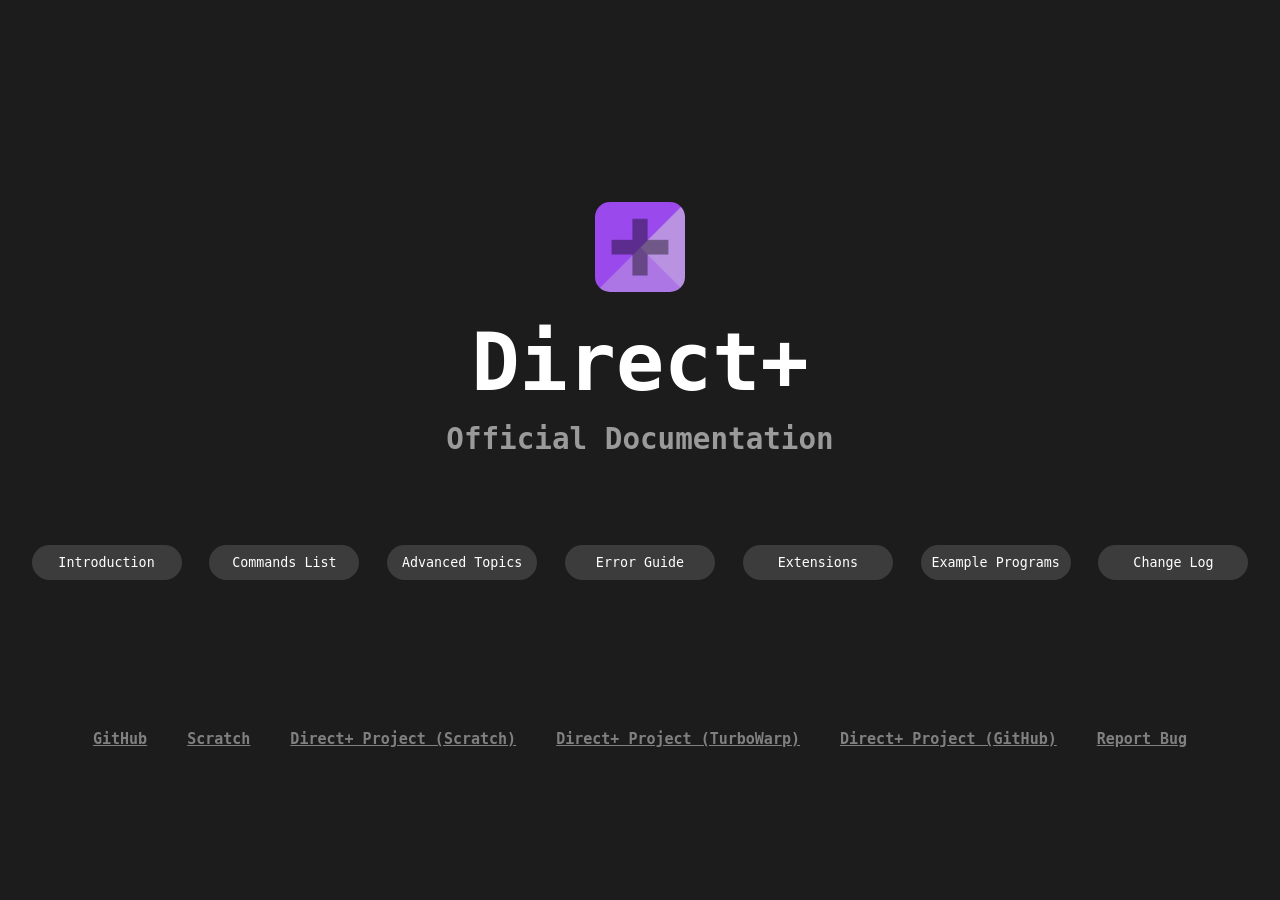
<file: docs/index.html>
<!DOCTYPE html>
<html lang="en">
    <head>
        <title>Direct+ Official Documentation</title>
        <meta charset="UTF-8">
        <link rel="stylesheet" href="styles.css">
        <link rel="icon" type="image/x-icon" href="images/favicon.ico">
        <script src="script.js" defer></script>
    </head>
    <body>
        <div class="Landing">
            <div class="Text">
                <img src="images/logo.png" alt="Direct+ Logo" class="Logo">
                <div class="Title">
                    <h1>Direct+</h1>
                </div>
                <div class="TitleContainer">
                    <div class="Explanation">
                        <h3>Official Documentation</h3>
                    </div>
                </div>
                <div class="NavButtons">
                    <button class="IntroductionButton" id="IntroductionButton">Introduction</button>
                    <button class="CommandsListButton" id="CommandsListButton">Commands List</button>
                    <button class="AdvancedTopicsButton" id="AdvancedTopicsButton">Advanced Topics</button>
                    <button class="ErrorGuideButton" id="ErrorGuideButton">Error Guide</button>
                    <button class="ExtensionsButton" id="ExtensionsButton">Extensions</button>
                    <button class="ProgramsButton" id="ExamplesButton">Example Programs</button>
                    <button class="ChangeLogButton" id="ChangeLogButton">Change Log</button>
                </div>
                <div class="Footer">
                    <a href="https://github.com/SML365" class="LinkGray">GitHub</a>
                    <a href="https://scratch.mit.edu/users/SML_365" class="LinkGray">Scratch</a>
                    <a href="https://scratch.mit.edu/projects/1183429217" class="LinkGray">Direct+ Project (Scratch)</a>
                    <a href="https://turbowarp.org/1183429217" class="LinkGray">Direct+ Project (TurboWarp)</a>
                    <a href="https://github.com/SML365/directplus" class="LinkGray">Direct+ Project (GitHub)</a>
                    <a href="https://github.com/SML365/directplus/issues" class="LinkGray">Report Bug</a>
                </div>
            </div>
        </div>
    </body>
</html>
</file>
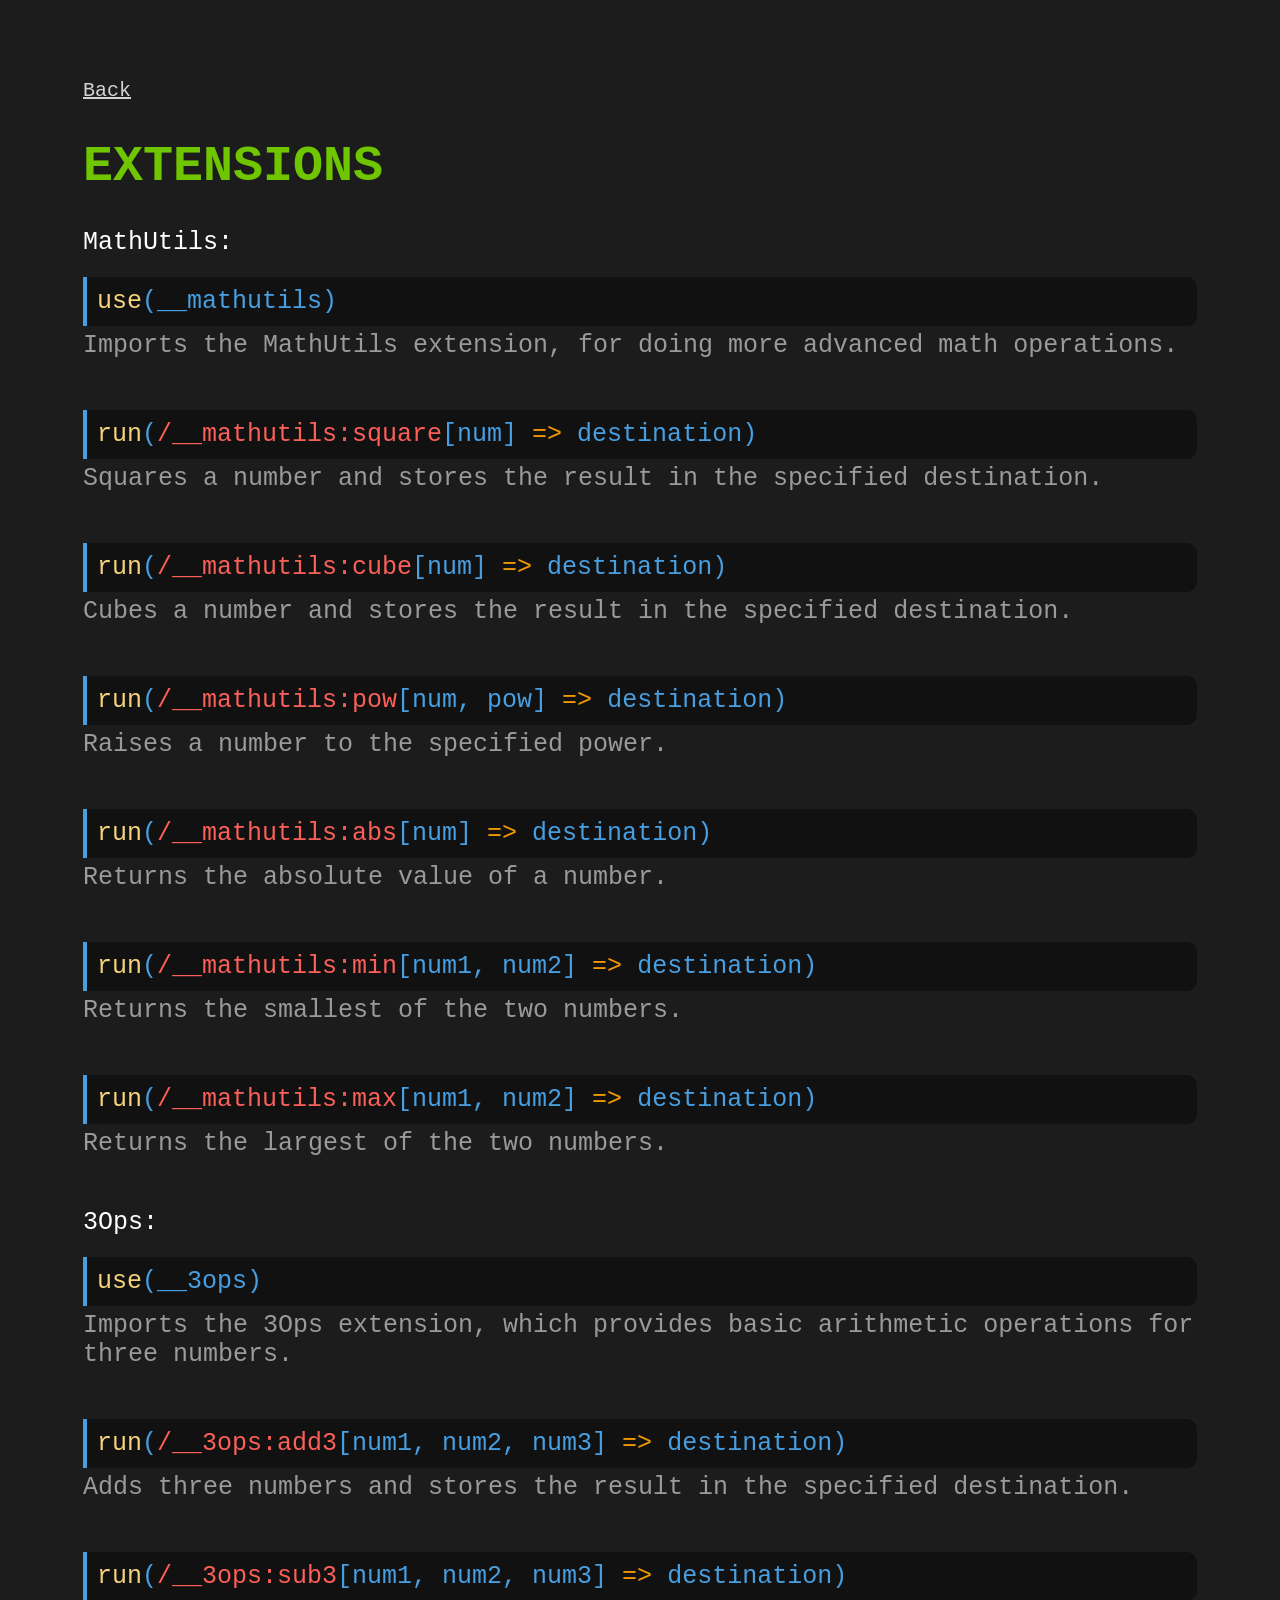
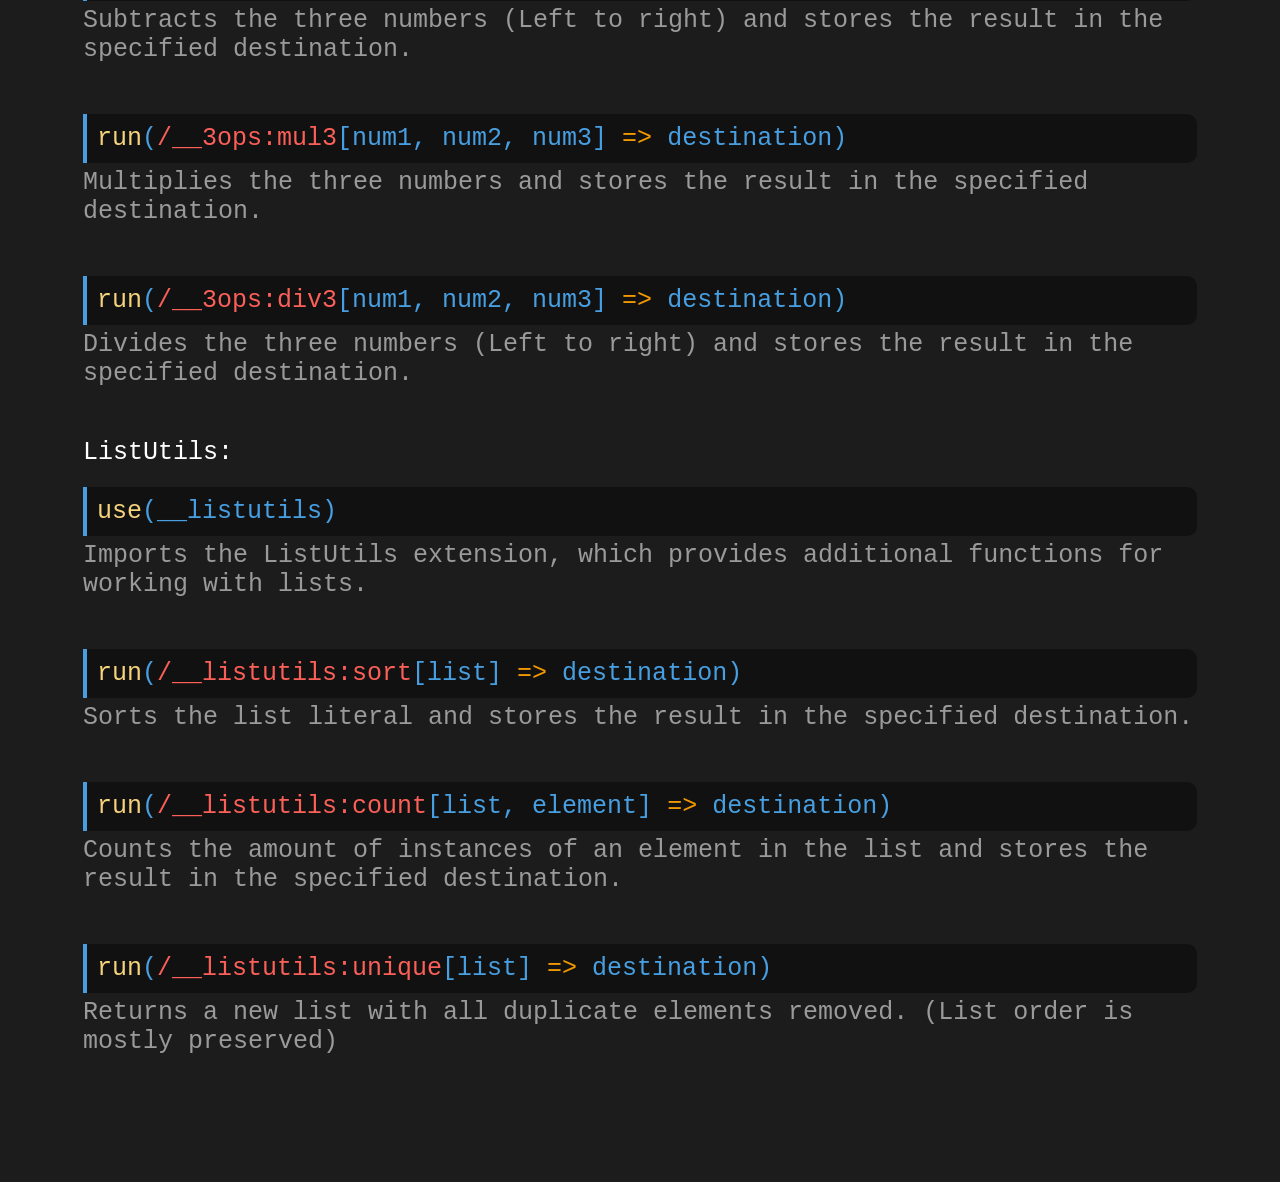
<file: extensions.html>
<!DOCTYPE html>
<html lang="en">
    <head>
        <title>Extensions - Direct+ Official Documentation</title>
        <meta charset="UTF-8">
        <link rel="stylesheet" href="styles.css">
    </head>
    <body>
        <div class="Extensions">
            <div class="Text">
                <div class="Title">
                    <a href="index.html" class="Back">Back</a> 
                    <h1>EXTENSIONS</h1>

                    <span class="White" id="MathUtils">MathUtils: </span>
                    <div class="Break"></div>

                    <div class="CodeBlock">
                        <span class="Keyword">use</span><span class="Argument">(__mathutils)</span>
                    </div>
                    <div class="Explanation">Imports the MathUtils extension, for doing more advanced math operations.</div>
                    <div class="WideBreak"></div>

                    <div class="CodeBlock">
                        <span class="Keyword">run</span><span class="Argument">(<span class="Label">/__mathutils:square</span>[num]<span class="Arrow"> => </span>destination)</span>
                    </div>
                    <div class="Explanation">Squares a number and stores the result in the specified destination.</div>
                    <div class="WideBreak"></div>

                    <div class="CodeBlock">
                        <span class="Keyword">run</span><span class="Argument">(<span class="Label">/__mathutils:cube</span>[num]<span class="Arrow"> => </span>destination)</span>
                    </div>
                    <div class="Explanation">Cubes a number and stores the result in the specified destination.</div>
                    <div class="WideBreak"></div>

                    <div class="CodeBlock">
                        <span class="Keyword">run</span><span class="Argument">(<span class="Label">/__mathutils:pow</span>[num, pow]<span class="Arrow"> => </span>destination)</span>
                    </div>
                    <div class="Explanation">Raises a number to the specified power.</div>
                    <div class="WideBreak"></div>

                    <div class="CodeBlock">
                        <span class="Keyword">run</span><span class="Argument">(<span class="Label">/__mathutils:abs</span>[num]<span class="Arrow"> => </span>destination)</span>
                    </div>
                    <div class="Explanation">Returns the absolute value of a number.</div>
                    <div class="WideBreak"></div>

                    <div class="CodeBlock">
                        <span class="Keyword">run</span><span class="Argument">(<span class="Label">/__mathutils:min</span>[num1, num2]<span class="Arrow"> => </span>destination)</span>
                    </div>
                    <div class="Explanation">Returns the smallest of the two numbers.</div>
                    <div class="WideBreak"></div>

                    <div class="CodeBlock">
                        <span class="Keyword">run</span><span class="Argument">(<span class="Label">/__mathutils:max</span>[num1, num2]<span class="Arrow"> => </span>destination)</span>
                    </div>
                    <div class="Explanation">Returns the largest of the two numbers.</div>
                    <div class="WideBreak"></div>

                    <span class="White" id="3Ops">3Ops: </span>
                    <div class="Break"></div>

                    <div class="CodeBlock">
                        <span class="Keyword">use</span><span class="Argument">(__3ops)</span>
                    </div>
                    <div class="Explanation">Imports the 3Ops extension, which provides basic arithmetic operations for three numbers.</div>
                    <div class="WideBreak"></div>

                    <div class="CodeBlock">
                        <span class="Keyword">run</span><span class="Argument">(<span class="Label">/__3ops:add3</span>[num1, num2, num3]<span class="Arrow"> => </span>destination)</span>
                    </div>
                    <div class="Explanation">Adds three numbers and stores the result in the specified destination.</div>
                    <div class="WideBreak"></div>

                    <div class="CodeBlock">
                        <span class="Keyword">run</span><span class="Argument">(<span class="Label">/__3ops:sub3</span>[num1, num2, num3]<span class="Arrow"> => </span>destination)</span>
                    </div>
                    <div class="Explanation">Subtracts the three numbers (Left to right) and stores the result in the specified destination.</div>
                    <div class="WideBreak"></div>

                    <div class="CodeBlock">
                        <span class="Keyword">run</span><span class="Argument">(<span class="Label">/__3ops:mul3</span>[num1, num2, num3]<span class="Arrow"> => </span>destination)</span>
                    </div>
                    <div class="Explanation">Multiplies the three numbers and stores the result in the specified destination.</div>
                    <div class="WideBreak"></div>

                    <div class="CodeBlock">
                        <span class="Keyword">run</span><span class="Argument">(<span class="Label">/__3ops:div3</span>[num1, num2, num3]<span class="Arrow"> => </span>destination)</span>
                    </div>
                    <div class="Explanation">Divides the three numbers (Left to right) and stores the result in the specified destination.</div>
                    <div class="WideBreak"></div>

                    <span class="White" id="ListUtils">ListUtils: </span>
                    <div class="Break"></div>

                    <div class="CodeBlock">
                        <span class="Keyword">use</span><span class="Argument">(__listutils)</span>
                    </div>
                    <div class="Explanation">Imports the ListUtils extension, which provides additional functions for working with lists.</div>
                    <div class="WideBreak"></div>

                    <div class="CodeBlock">
                        <span class="Keyword">run</span><span class="Argument">(<span class="Label">/__listutils:sort</span>[list]<span class="Arrow"> => </span>destination)</span>
                    </div>
                    <div class="Explanation">Sorts the list literal and stores the result in the specified destination.</div>
                    <div class="WideBreak"></div>

                    <div class="CodeBlock">
                        <span class="Keyword">run</span><span class="Argument">(<span class="Label">/__listutils:count</span>[list, element]<span class="Arrow"> => </span>destination)</span>
                    </div>
                    <div class="Explanation">Counts the amount of instances of an element in the list and stores the result in the specified destination.</div>
                    <div class="WideBreak"></div>

                    <div class="CodeBlock">
                        <span class="Keyword">run</span><span class="Argument">(<span class="Label">/__listutils:unique</span>[list]<span class="Arrow"> => </span>destination)</span>
                    </div>
                    <div class="Explanation">Returns a new list with all duplicate elements removed. (List order is mostly preserved)</div>
                    <div class="WideBreak"></div>
                </div>
            </div>
        </div>
    </body>
</html>
</file>
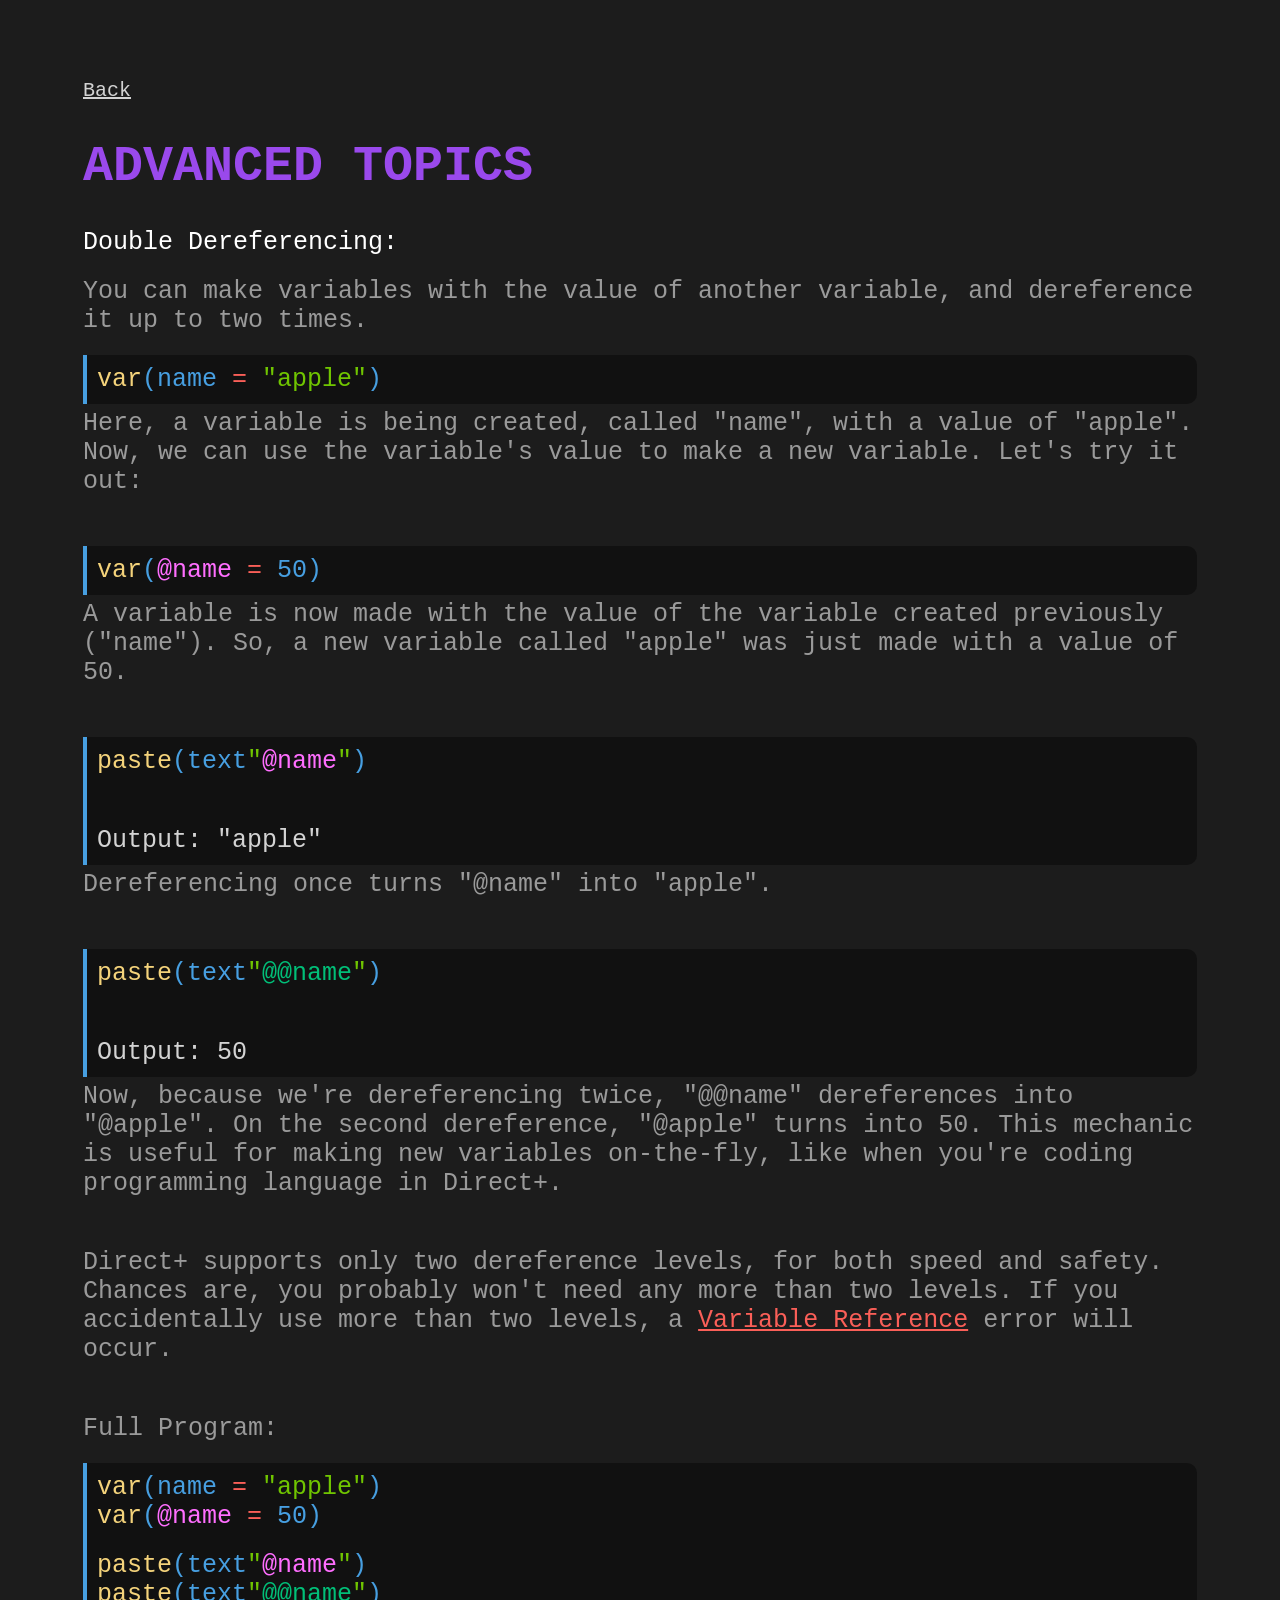
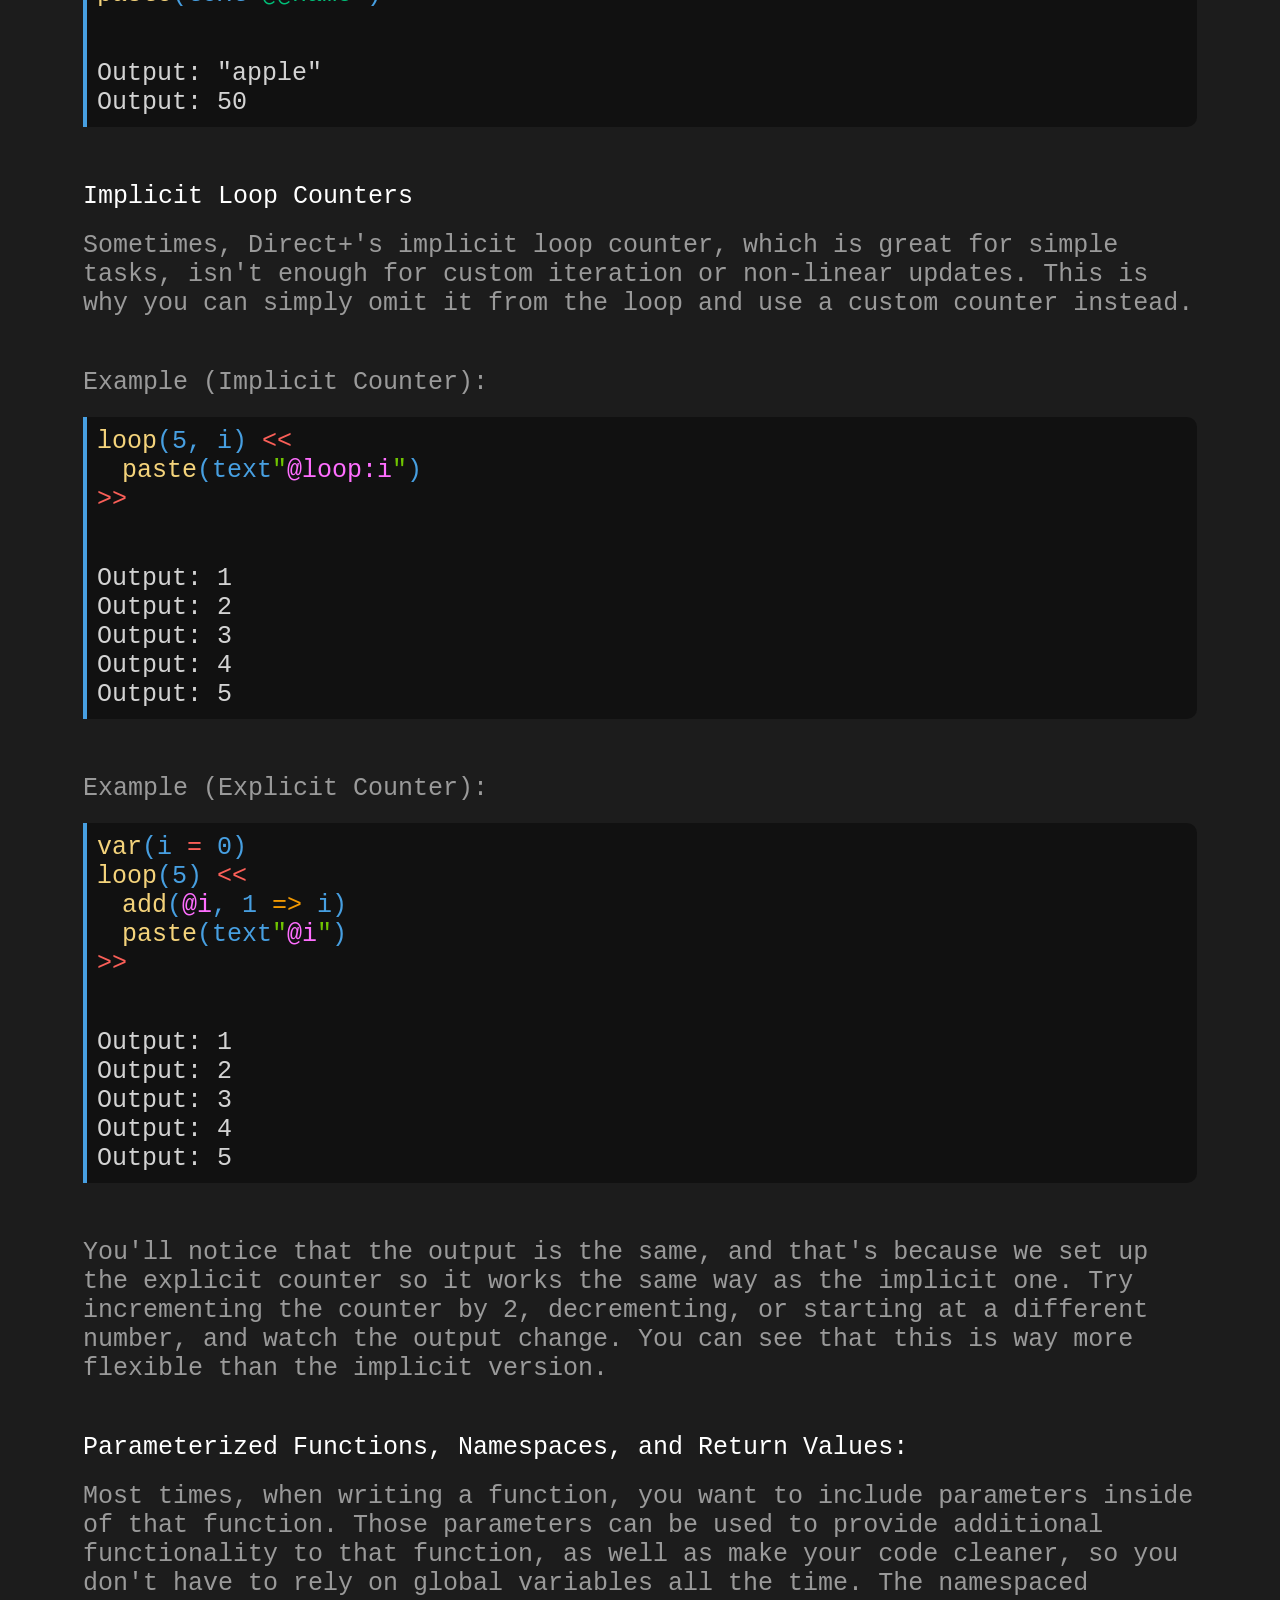
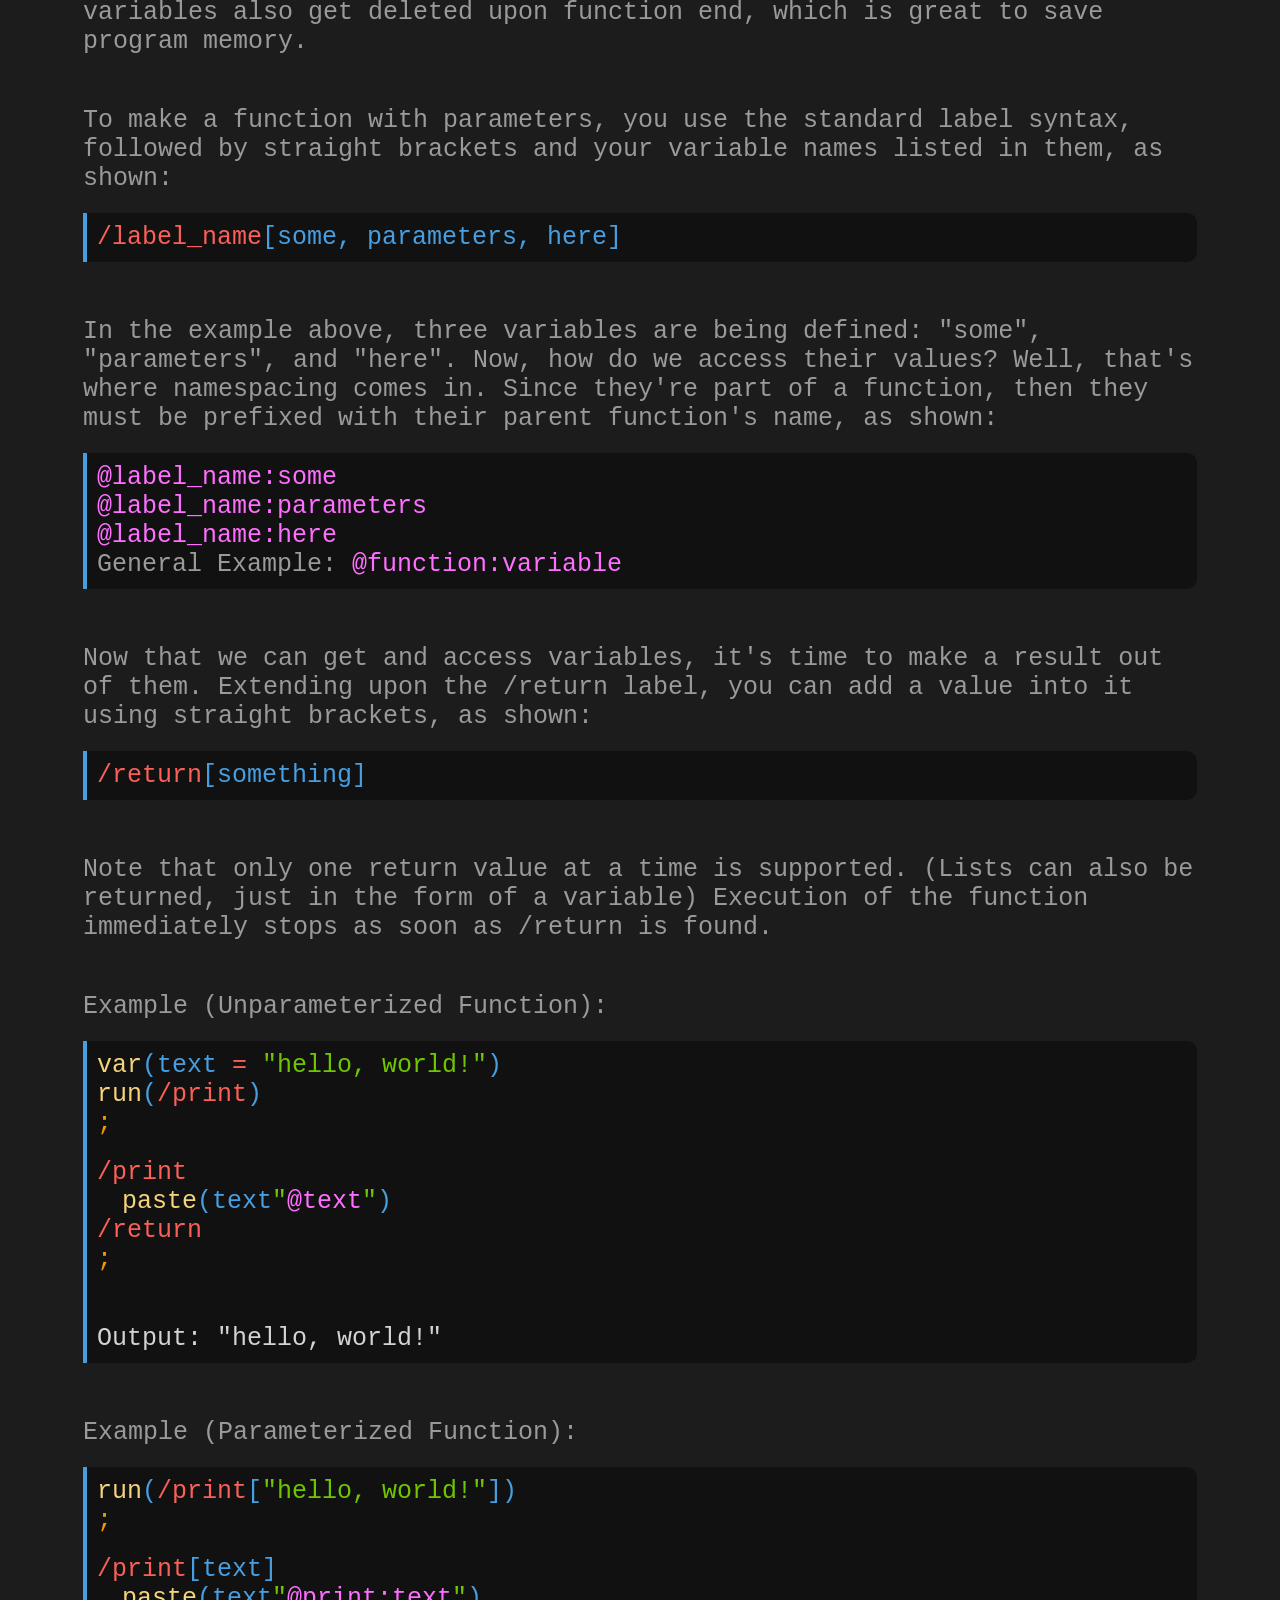
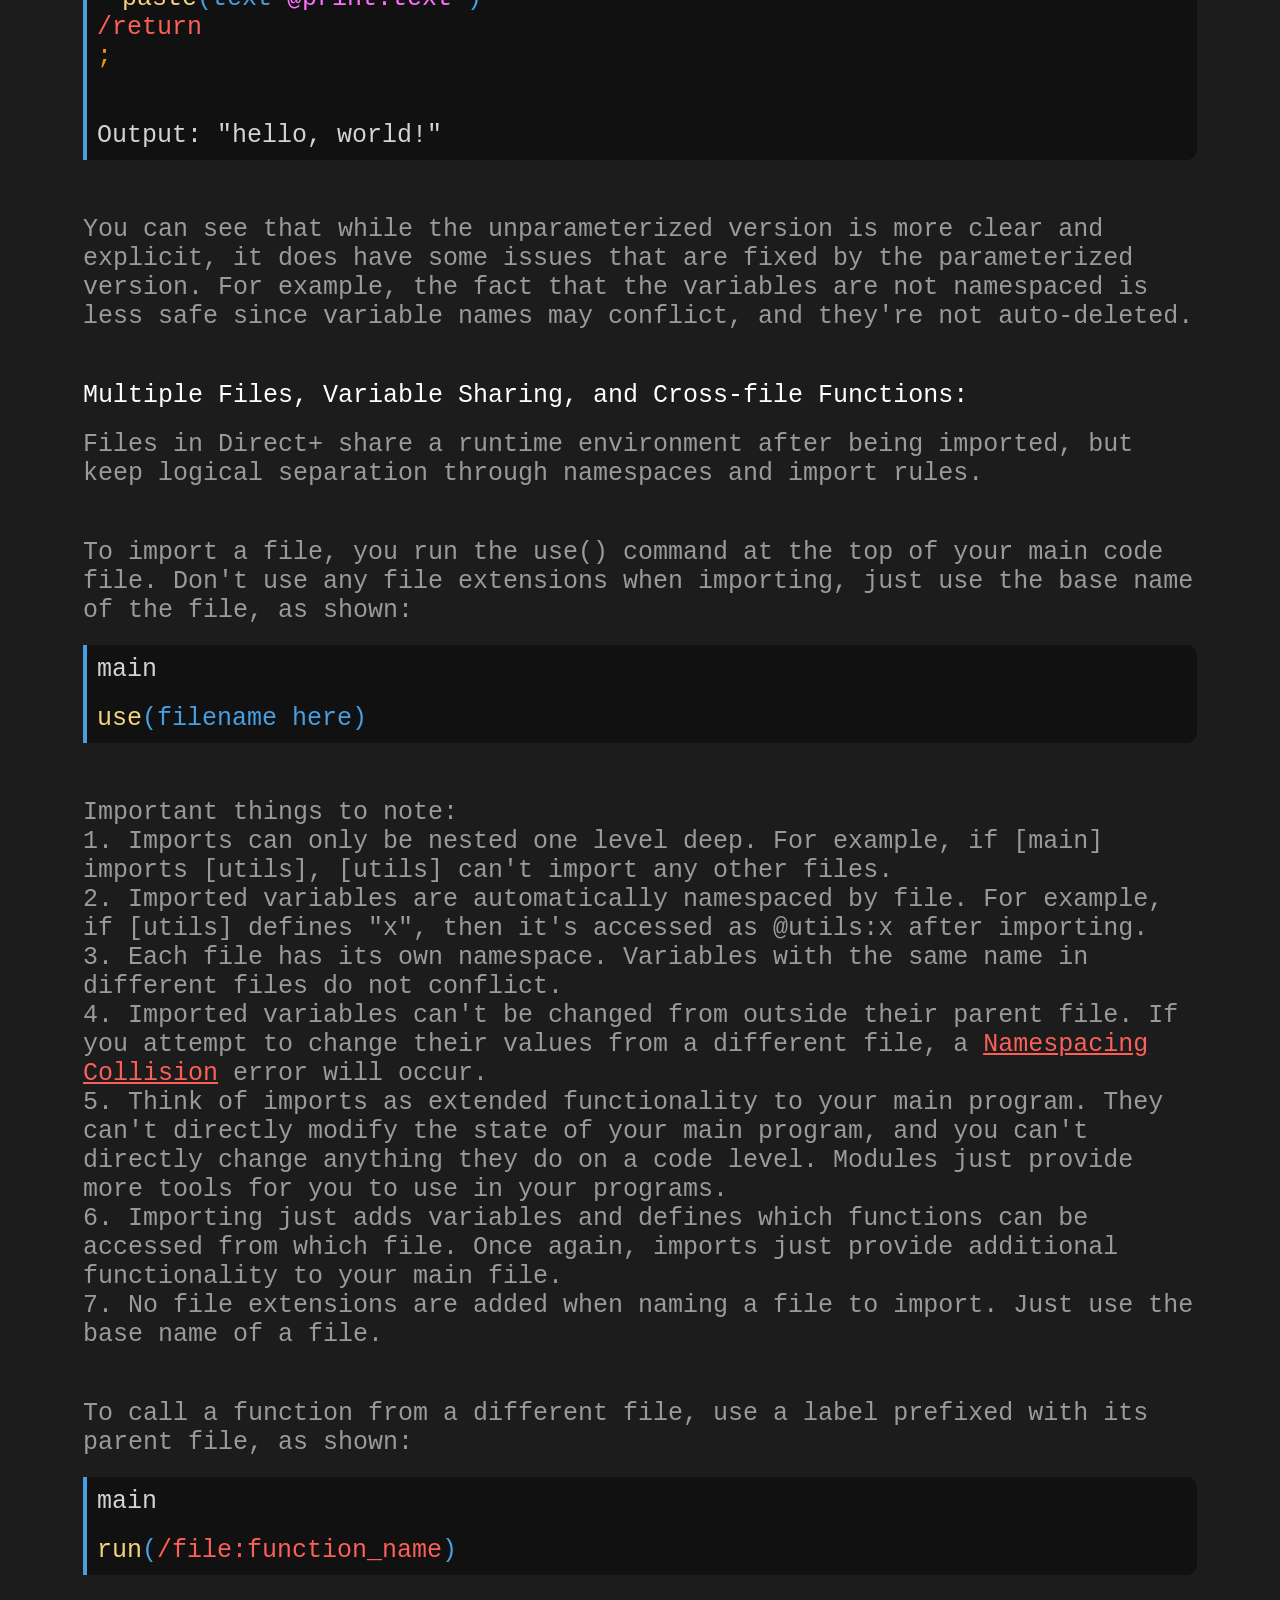
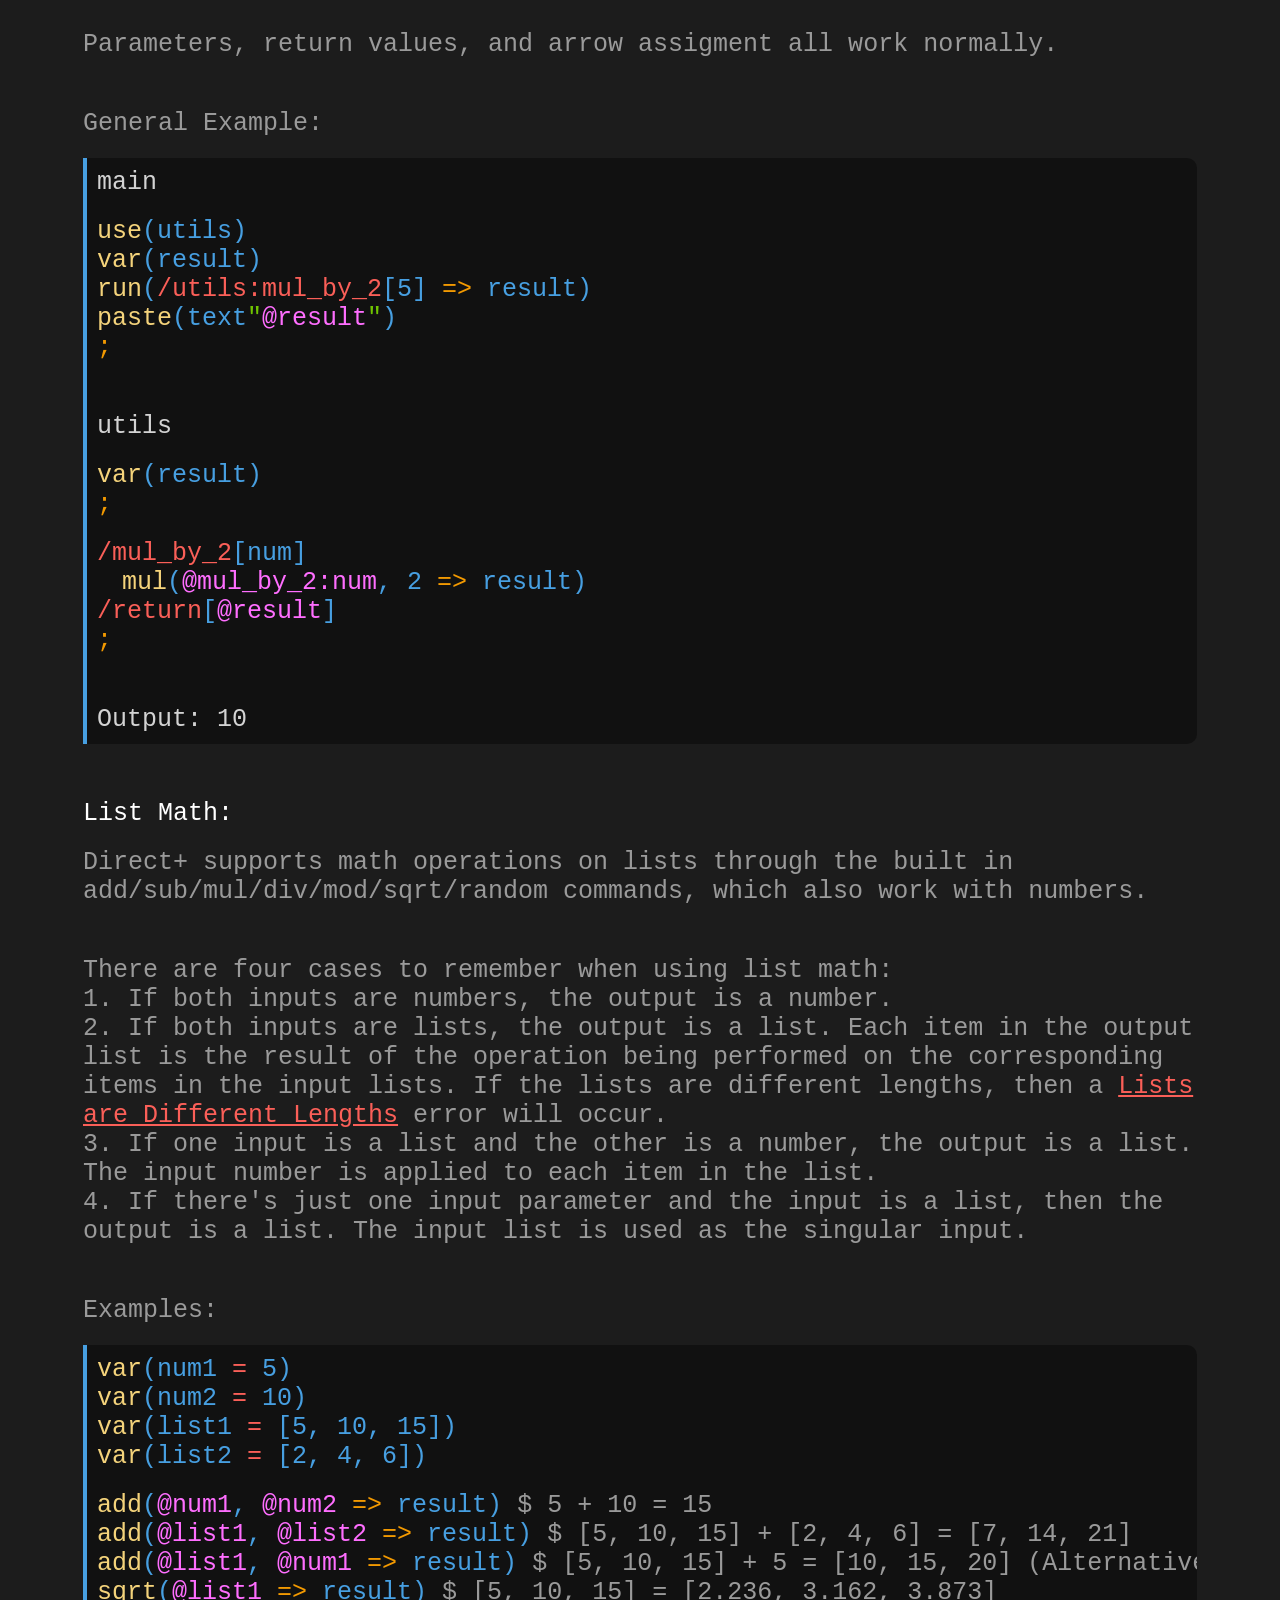
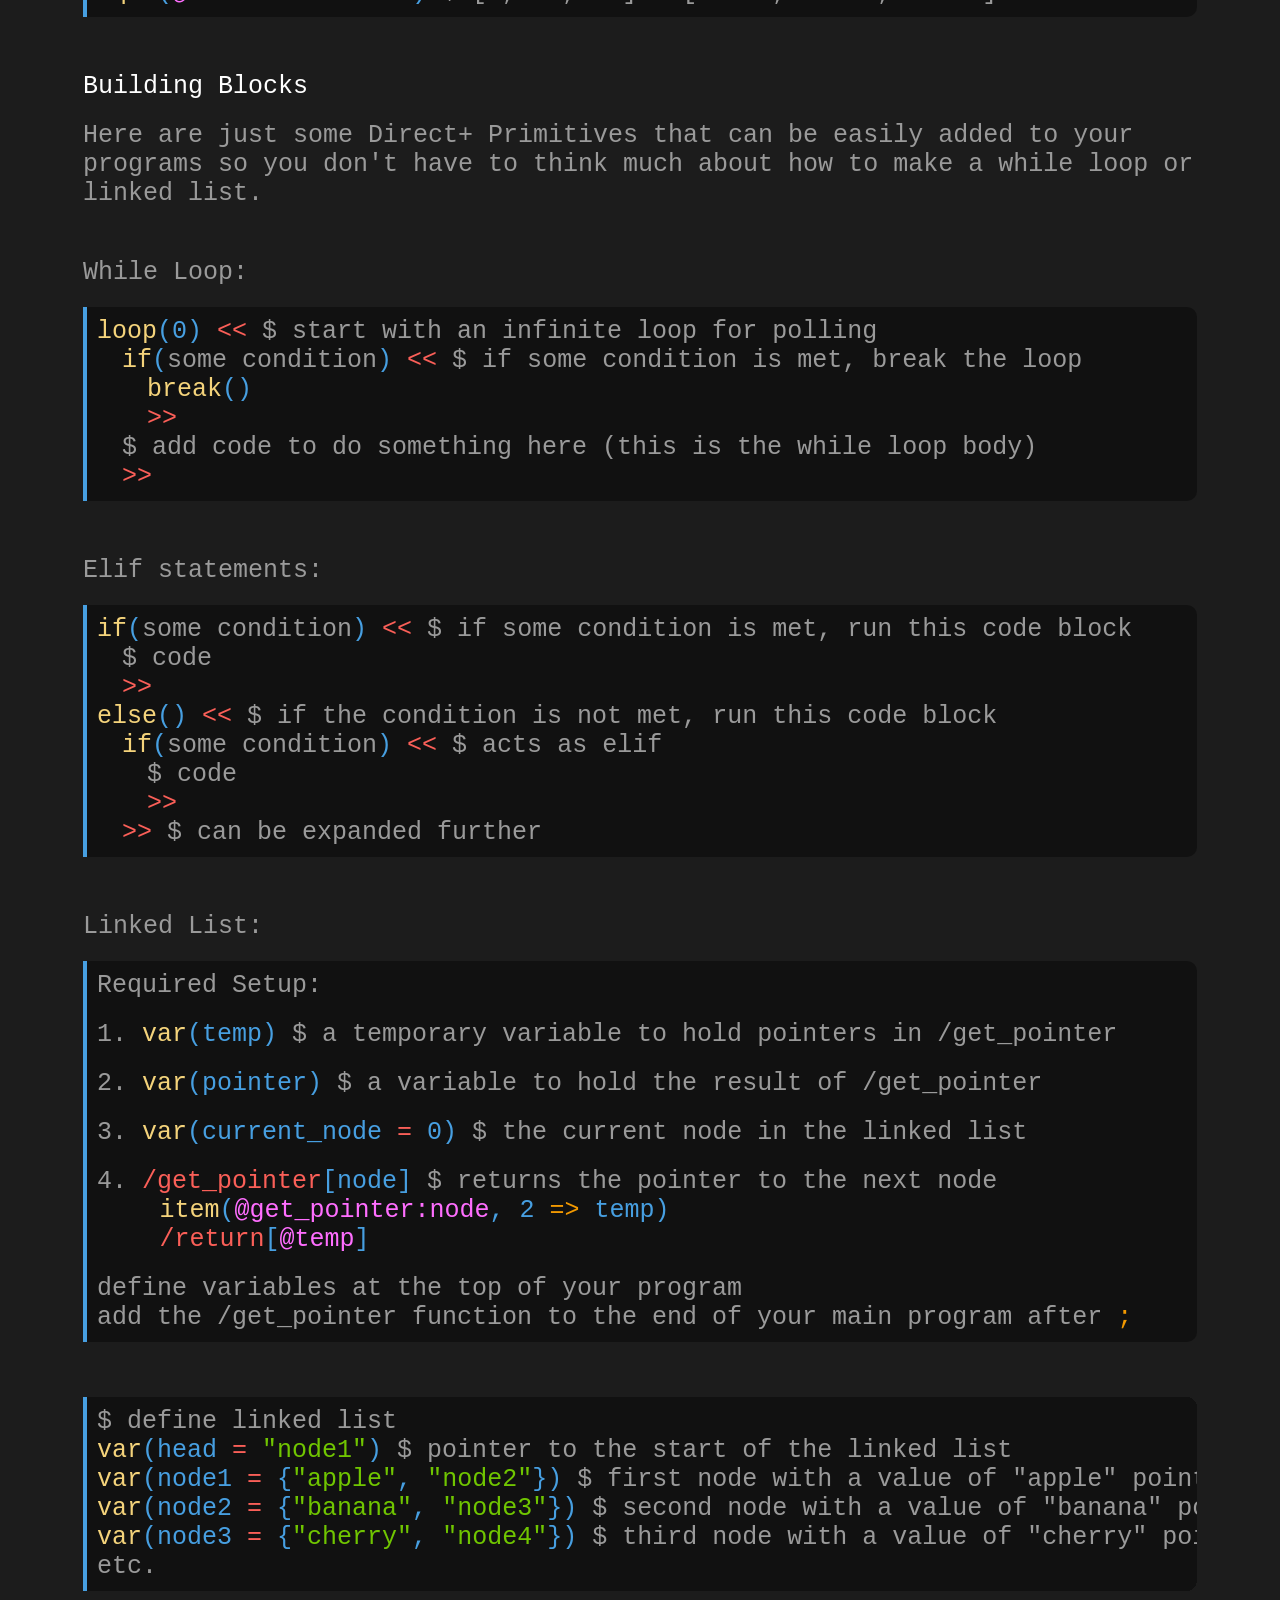
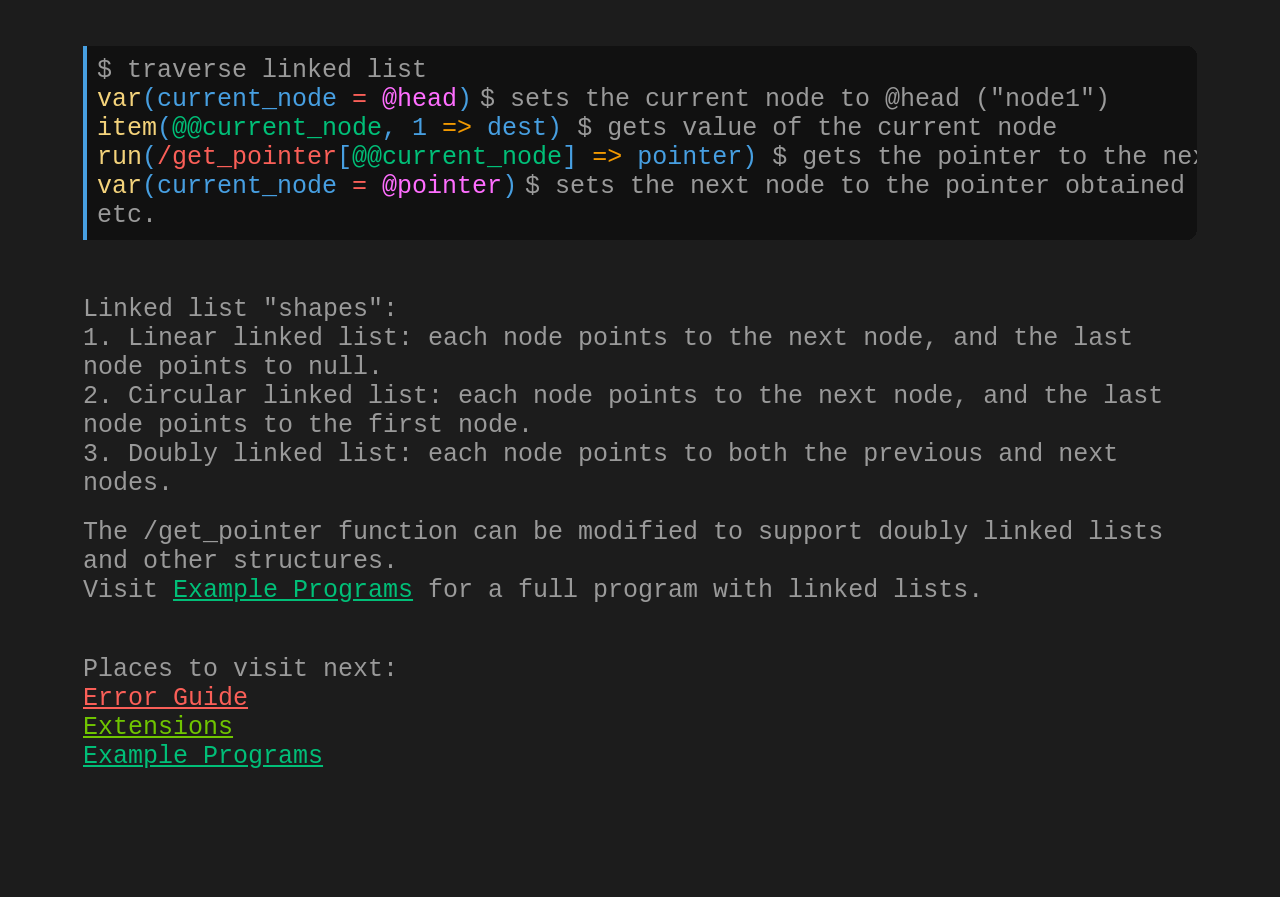
<file: docs/advancedtopics.html>
<!DOCTYPE html>
<html lang="en">
    <head>
        <title>Advanced Topics - Direct+ Official Documentation</title>
        <meta charset="UTF-8">
        <link rel="stylesheet" href="styles.css">
        <link rel="icon" type="image/x-icon" href="images/favicon.ico">
    </head>
    <body>
        <div class="AdvancedTopics">
            <div class="Text">
                <div class="Title">
                    <a href="index.html" class="Back">Back</a> 
                    <h1>ADVANCED TOPICS</h1>
                </div>

                <span class="White" id="DoubleDereferencing">Double Dereferencing: </span>
                <div class="Break"></div>

                <div class="Explanation">You can make variables with the value of another variable, and dereference it up to two times.</div>
                <div class="Break"></div>

                <div class="CodeBlock">
                    <span class="Keyword">var</span><span class="Argument">(name</span><span class="Operator"> = </span><span class="String">"apple"</span><span class="Argument">)</span>
                </div>
                <div class="Explanation">Here, a variable is being created, called "name", with a value of "apple". Now, we can use the variable's value to make a new variable. Let's try it out:</div>
                <div class="WideBreak"></div>

                <div class="CodeBlock">
                    <span class="Keyword">var</span><span class="Argument">(</span><span class="Variable">@name</span><span class="Operator"> = </span><span class="Argument">50)</span> 
                </div>
                <div class="Explanation">A variable is now made with the value of the variable created previously ("name"). So, a new variable called "apple" was just made with a value of 50.</div>
                <div class="WideBreak"></div>

                <div class="CodeBlock">
                    <span class="Keyword">paste</span><span class="Argument">(text</span><span class="String">"</span><span class="Variable">@name</span><span class="String">"</span><span class="Argument">)</span>
                    <div class="WideBreak"></div>
                    <div class="Gray">Output: "apple"</div>
                </div>
                <div class="Explanation">Dereferencing once turns "@name" into "apple".</div>
                <div class="WideBreak"></div>

                <div class="CodeBlock">
                    <span class="Keyword">paste</span><span class="Argument">(text</span><span class="String">"</span><span class="Double">@@name</span><span class="String">"</span><span class="Argument">)</span>
                    <div class="WideBreak"></div>
                    <div class="Gray">Output: 50</div>
                </div>
                <div class="Explanation">Now, because we're dereferencing twice, "@@name" dereferences into "@apple". On the second dereference, "@apple" turns into 50. This mechanic is useful for making new variables on-the-fly, like when you're coding programming language in Direct+.</div>
                <div class="WideBreak"></div>

                <div class="Explanation">Direct+ supports only two dereference levels, for both speed and safety. Chances are, you probably won't need any more than two levels. If you accidentally use more than two levels, a <a class="LinkErrorGuide" href="errorguide.html">Variable Reference</a> error will occur.</div>
                <div class="WideBreak"></div>

                <div class="Explanation">Full Program:</div>
                <div class="Break"></div>
                <div class="CodeBlock">
                    <div>
                        <span class="Keyword">var</span><span class="Argument">(name</span><span class="Operator"> = </span><span class="String">"apple"</span><span class="Argument">)</span>
                    </div>
                    <div>
                        <span class="Keyword">var</span><span class="Argument">(</span><span class="Variable">@name</span><span class="Operator"> = </span><span class="Argument">50)</span> 
                    </div>
                    <div class="Break"></div>
                    <div>
                        <span class="Keyword">paste</span><span class="Argument">(text</span><span class="String">"</span><span class="Variable">@name</span><span class="String">"</span><span class="Argument">)</span>
                    </div>
                    <div>
                        <span class="Keyword">paste</span><span class="Argument">(text</span><span class="String">"</span><span class="Double">@@name</span><span class="String">"</span><span class="Argument">)</span>
                    </div>
                    <div class="WideBreak"></div>
                    <div class="Gray">Output: "apple"</div>
                    <div class="Gray">Output: 50</div>
                </div>
                <div class="WideBreak"></div>

                <span class="White" id="ImplicitLoops">Implicit Loop Counters</span>
                <div class="Break"></div>

                <div class="Explanation">Sometimes, Direct+'s implicit loop counter, which is great for simple tasks, isn't enough for custom iteration or non-linear updates. This is why you can simply omit it from the loop and use a custom counter instead.</div>
                <div class="WideBreak"></div>

                <div class="Explanation">Example (Implicit Counter): </div>
                <div class="Break"></div>

                <div class="CodeBlock">
                    <div>
                        <span class="Keyword">loop</span><span class="Argument">(5, i)</span><span class="Operator"> <<</span>
                    </div>
                    <div>
                        <span class="Keyword">&ensp;&ensp;paste</span><span class="Argument">(text</span><span class="String">"</span><span class="Variable">@loop:i</span><span class="String">"</span><span class="Argument">)</span>
                    </div>
                    <div>
                        <span class="Operator">>></span>
                    </div>
                    <div class="WideBreak"></div>
                    <div class="Gray">Output: 1</div>
                    <div class="Gray">Output: 2</div>
                    <div class="Gray">Output: 3</div>
                    <div class="Gray">Output: 4</div>
                    <div class="Gray">Output: 5</div>
                </div>
                <div class="WideBreak"></div>

                <div class="Explanation">Example (Explicit Counter): </div>
                <div class="Break"></div>

                <div class="CodeBlock">
                    <div>
                        <span class="Keyword">var</span><span class="Argument">(i</span><span class="Operator"> = </span><span class="Argument">0)</span>
                    </div>
                    <div>
                        <span class="Keyword">loop</span><span class="Argument">(5)</span><span class="Operator"> <<</span>
                    </div>
                    <div>
                        <span class="Keyword">&ensp;&ensp;add</span><span class="Argument">(</span><span class="Variable">@i</span><span class="Argument">, 1</span><span class="Arrow"> => </span><span class="Argument">i)</span>
                    </div>
                    <div>
                        <span class="Keyword">&ensp;&ensp;paste</span><span class="Argument">(text</span><span class="String">"</span><span class="Variable">@i</span><span class="String">"</span><span class="Argument">)</span>
                    </div>
                    <div>
                        <span class="Operator">>></span>
                    </div>
                    <div class="WideBreak"></div>
                    <div class="Gray">Output: 1</div>
                    <div class="Gray">Output: 2</div>
                    <div class="Gray">Output: 3</div>
                    <div class="Gray">Output: 4</div>
                    <div class="Gray">Output: 5</div>
                </div>
                <div class="WideBreak"></div>

                <div class="Explanation">You'll notice that the output is the same, and that's because we set up the explicit counter so it works the same way as the implicit one. Try incrementing the counter by 2, decrementing, or starting at a different number, and watch the output change. You can see that this is way more flexible than the implicit version.</div>
                <div class="WideBreak"></div>

                <span class="White" id="Functions">Parameterized Functions, Namespaces, and Return Values: </span>
                <div class="Break"></div>

                <div class="Explanation">Most times, when writing a function, you want to include parameters inside of that function. Those parameters can be used to provide additional functionality to that function, as well as make your code cleaner, so you don't have to rely on global variables all the time. The namespaced variables also get deleted upon function end, which is great to save program memory.</div>
                <div class="WideBreak"></div>

                <div class="Explanation">To make a function with parameters, you use the standard label syntax, followed by straight brackets and your variable names listed in them, as shown:</div>
                <div class="Break"></div>

                <div class="CodeBlock">
                    <span class="Label">/label_name</span><span class="Argument">[some, parameters, here]</span>
                </div>
                <div class="WideBreak"></div>
                <div class="Explanation">In the example above, three variables are being defined: "some", "parameters", and "here". Now, how do we access their values? Well, that's where namespacing comes in. Since they're part of a function, then they must be prefixed with their parent function's name, as shown:</div>

                <div class="Break"></div>
                <div class="CodeBlock">
                    <div>
                        <span class="Variable">@label_name:some</span>
                    </div>
                    <div>
                        <span class="Variable">@label_name:parameters</span>
                    </div>
                    <div>
                        <span class="Variable">@label_name:here</span>
                    </div>
                    <div>
                        <span class="Explanation">General Example: </span><span class="Variable">@function:variable</span>
                    </div>
                </div>
                <div class="WideBreak"></div>

                <div class="Explanation">Now that we can get and access variables, it's time to make a result out of them. Extending upon the /return label, you can add a value into it using straight brackets, as shown:</div>
                <div class="Break"></div> 

                <div class="CodeBlock">
                    <span class="Label">/return</span><span class="Argument">[something]</span>
                </div>
                <div class="WideBreak"></div>

                <div class="Explanation">Note that only one return value at a time is supported. (Lists can also be returned, just in the form of a variable) Execution of the function immediately stops as soon as /return is found.</div>
                <div class="WideBreak"></div>

                <div class="Explanation">Example (Unparameterized Function): </div>
                <div class="Break"></div>

                <div class="CodeBlock">
                    <div>
                        <span class="Keyword">var</span><span class="Argument">(text</span><span class="Operator"> = </span><span class="String">"hello, world!"</span><span class="Argument">)</span>
                    </div>
                    <div>
                        <span class="Keyword">run</span><span class="Argument">(</span><span class="Label">/print</span><span class="Argument">)</span>
                    </div>
                    <div>
                        <span class="Terminator">;</span>
                    </div>
                    <div class="Break"></div>
                    <div>
                        <span class="Label">/print</span>
                    </div>
                    <div>
                        <span class="Keyword">&ensp;&ensp;paste</span><span class="Argument">(text</span><span class="String">"<span class="Variable">@text</span>"</span><span class="Argument">)</span>
                    </div>
                    <div>
                        <span class="Label">/return</span>
                    </div>
                    <div>
                        <span class="Terminator">;</span>
                    </div>
                    <div class="WideBreak"></div>
                    <div class="Gray">Output: "hello, world!"</div>
                </div>
                <div class="WideBreak"></div>

                <div class="Explanation">Example (Parameterized Function): </div>
                <div class="Break"></div>
                
                <div class="CodeBlock">
                    <div>
                        <span class="Keyword">run</span><span class="Argument">(</span><span class="Label">/print</span><span class="Argument">[<span class="String">"hello, world!"</span>])</span>
                    </div>
                    <div>
                        <span class="Terminator">;</span>
                    </div>
                    <div class="Break"></div>
                    <div>
                        <span class="Label">/print</span><span class="Argument">[text]</span>
                    </div>
                    <div>
                        <span class="Keyword">&ensp;&ensp;paste</span><span class="Argument">(text</span><span class="String">"<span class="Variable">@print:text</span>"</span><span class="Argument">)</span>
                    </div>
                    <div>
                        <span class="Label">/return</span>
                    </div>
                    <div>
                        <span class="Terminator">;</span>
                    </div>
                    <div class="WideBreak"></div>
                    <div class="Gray">Output: "hello, world!"</div>
                </div>
                <div class="WideBreak"></div>

                <div class="Explanation">You can see that while the unparameterized version is more clear and explicit, it does have some issues that are fixed by the parameterized version. For example, the fact that the variables are not namespaced is less safe since variable names may conflict, and they're not auto-deleted.</div>
                <div class="WideBreak"></div>

                <span class="White" id="Modules">Multiple Files, Variable Sharing, and Cross-file Functions:</span>
                <div class="Break"></div>

                <div class="Explanation">Files in Direct+ share a runtime environment after being imported, but keep logical separation through namespaces and import rules.</div>
                <div class="WideBreak"></div>

                <div class="Explanation">To import a file, you run the use() command at the top of your main code file. Don't use any file extensions when importing, just use the base name of the file, as shown:</div>
                <div class="Break"></div>

                <div class="CodeBlock">
                    <div>
                        <span class="Gray">main</span>
                        <div class="Break"></div>
                    </div>
                    <span class="Keyword">use</span><span class="Argument">(filename here)</span>
                </div>
                <div class="WideBreak"></div>

                <div class="Explanation">Important things to note: </div>
                <div class="Explanation">1. Imports can only be nested one level deep. For example, if [main] imports [utils], [utils] can't import any other files.</div>
                <div class="Explanation">2. Imported variables are automatically namespaced by file. For example, if [utils] defines "x", then it's accessed as @utils:x after importing.</div>
                <div class="Explanation">3. Each file has its own namespace. Variables with the same name in different files do not conflict.</div>
                <div class="Explanation">4. Imported variables can't be changed from outside their parent file. If you attempt to change their values from a different file, a <a class="LinkErrorGuide" href="errorguide.html">Namespacing Collision</a> error will occur.</div>
                <div class="Explanation">5. Think of imports as extended functionality to your main program. They can't directly modify the state of your main program, and you can't directly change anything they do on a code level. Modules just provide more tools for you to use in your programs.</div>
                <div class="Explanation">6. Importing just adds variables and defines which functions can be accessed from which file. Once again, imports just provide additional functionality to your main file.</div>
                <div class="Explanation">7. No file extensions are added when naming a file to import. Just use the base name of a file.</div>
                <div class="WideBreak"></div>

                <div class="Explanation">To call a function from a different file,  use a label prefixed with its parent file, as shown: </div>
                <div class="Break"></div>
                <div class="CodeBlock">
                    <div class="Gray">main</div>
                    <div class="Break"></div>
                    <div>
                        <span class="Keyword">run</span><span class="Argument">(<span class="Label">/file:function_name</span>)</span>
                    </div>
                </div>
                <div class="WideBreak"></div>

                <div class="Explanation">Parameters, return values, and arrow assigment all work normally.</div>
                <div class="WideBreak"></div>

                <div class="Explanation">General Example: </div>
                <div class="Break"></div>

                <div class="CodeBlock">
                    <div class="Gray">main</div>
                    <div class="Break"></div>


                    <div>
                        <span class="Keyword">use</span><span class="Argument">(utils)</span>
                    </div>
                    <div>
                        <span class="Keyword">var</span><span class="Argument">(result)</span>
                    </div>
                    <div>
                        <span class="Keyword">run</span><span class="Argument">(<span class="Label">/utils:mul_by_2</span>[5]<span class="Arrow"> => </span>result)</span>
                    </div>
                    <div>
                        <span class="Keyword">paste</span><span class="Argument">(text<span class="String">"<span class="Variable">@result</span>"</span>)</span>
                    </div>
                    <div>
                        <span class="Terminator">;</span>
                    </div>
                    <div class="WideBreak"></div>

                    <div class="Gray">utils</div>
                    <div class="Break"></div>

                    <div>
                        <span class="Keyword">var</span><span class="Argument">(result)</span>
                    </div>
                    <div>
                        <span class="Terminator">;</span>
                    </div>
                    <div class="Break"></div>

                    <div>
                        <span class="Label">/mul_by_2</span><span class="Argument">[num]</span>
                    </div>
                    <div>
                        <span class="Keyword">&ensp;&ensp;mul</span><span class="Argument">(<span class="Variable">@mul_by_2:num</span>, 2 <span class="Arrow"> => </span>result)</span>
                    </div>
                    <div>
                        <span class="Label">/return</span><span class="Argument">[<span class="Variable">@result</span>]</span>
                    </div>
                    <div>
                        <span class="Terminator">;</span>
                    </div>

                    <div class="WideBreak"></div>
                    <div class="Gray">Output: 10</div>
                </div>
                <div class="WideBreak"></div>

                <span class="White" id="ListMath">List Math: </span>
                <div class="Break"></div>

                <div class="Explanation">Direct+ supports math operations on lists through the built in add/sub/mul/div/mod/sqrt/random commands, which also work with numbers.</div>
                <div class="WideBreak"></div>

                <div class="Explanation">There are four cases to remember when using list math: </div>
                <div class="Explanation">1. If both inputs are numbers, the output is a number.</div>
                <div class="Explanation">2. If both inputs are lists, the output is a list. Each item in the output list is the result of the operation being performed on the corresponding items in the input lists. If the lists are different lengths, then a <a href="errorguide.html" class="LinkErrorGuide">Lists are Different Lengths</a> error will occur.</div>
                <div class="Explanation">3. If one input is a list and the other is a number, the output is a list. The input number is applied to each item in the list.</div>
                <div class="Explanation">4. If there's just one input parameter and the input is a list, then the output is a list. The input list is used as the singular input.</div>
                <div class="WideBreak"></div>

                <div class="Explanation">Examples: </div>
                <div class="Break"></div>

                <div class="CodeBlock">
                    <div>
                        <span class="Keyword">var</span><span class="Argument">(num1<span class="Operator"> = </span>5)</span>
                    </div>
                    <div>
                        <span class="Keyword">var</span><span class="Argument">(num2<span class="Operator"> = </span>10)</span>
                    </div>
                    <div>
                        <span class="Keyword">var</span><span class="Argument">(list1<span class="Operator"> = </span>[5, 10, 15])</span>
                    </div>
                    <div>
                        <span class="Keyword">var</span><span class="Argument">(list2<span class="Operator"> = </span>[2, 4, 6])</span>
                    </div>
                    <div class="Break"></div>
                    <div>
                        <span class="Keyword">add</span><span class="Argument">(<span class="Variable">@num1</span>, <span class="Variable">@num2</span><span class="Arrow"> => </span><span class="Argument">result)</span><span class="Explanation"> $ 5 + 10 = 15</span>
                    </div>
                    <div>
                        <span class="Keyword">add</span><span class="Argument">(<span class="Variable">@list1</span>, <span class="Variable">@list2</span><span class="Arrow"> => </span><span class="Argument">result)</span><span class="Explanation"> $ [5, 10, 15] + [2, 4, 6] = [7, 14, 21]</span>
                    </div>
                    <div>
                        <span class="Keyword">add</span><span class="Argument">(<span class="Variable">@list1</span>, <span class="Variable">@num1</span><span class="Arrow"> => </span><span class="Argument">result)</span> <span class="Explanation"> $ [5, 10, 15] + 5 = [10, 15, 20] (Alternative parameter order is supported)</span>
                    </div>
                    <div>
                        <span class="Keyword">sqrt</span><span class="Argument">(<span class="Variable">@list1</span><span class="Arrow"> => </span><span class="Argument">result)</span> <span class="Explanation"> $ [5, 10, 15] = [2.236, 3.162, 3.873]</span>
                    </div>
                </div>
                <div class="WideBreak"></div>

                <span class="White" id="BuildingBlocks">Building Blocks</span>
                <div class="Break"></div>

                <div class="Explanation">Here are just some Direct+ Primitives that can be easily added to your programs so you don't have to think much about how to make a while loop or linked list.</div>
                <div class="WideBreak"></div>

                <div class="Explanation">While Loop:</div>
                <div class="Break"></div>
                <div class="CodeBlock">
                    <div>
                        <span class="Keyword">loop</span><span class="Argument">(0)</span><span class="Operator"> &lt;&lt;</span><span class="Explanation"> $ start with an infinite loop for polling</span>
                    </div>
                    <div>
                        <span class="Keyword">&ensp;&ensp;if</span><span class="Argument">(<span class="Explanation">some condition</span>)</span><span class="Operator"> &lt;&lt;</span><span class="Explanation"> $ if some condition is met, break the loop</span>
                    </div>
                    <div>
                        <span class="Keyword">&ensp;&ensp;&ensp;&ensp;break</span><span class="Argument">()</span>
                    </div>
                    <div>
                        <span class="Operator">&ensp;&ensp;&ensp;&ensp;&gt;&gt;</span>
                    </div>
                    <div>
                        <span class="Explanation">&ensp;&ensp;$ add code to do something here (this is the while loop body)</span>
                    </div>
                    <div>
                        <div class="Operator">&ensp;&ensp;&gt;&gt;</div>
                    </div>
                </div>
                <div class="WideBreak"></div>

                <div class="Explanation">Elif statements: </div>
                <div class="Break"></div>

                <div class="CodeBlock">
                    <div>
                        <span class="Keyword">if</span><span class="Argument">(<span class="Explanation">some condition</span>)</span><span class="Operator"> &lt;&lt;</span><span class="Explanation"> $ if some condition is met, run this code block</span>
                    </div>
                    <div>
                        <span class="Explanation">&ensp;&ensp;$ code</span>
                    </div>
                    <div>
                        <span class="Operator">&ensp;&ensp;&gt;&gt;</span>
                    </div>
                    <div>
                        <span class="Keyword">else</span><span class="Argument">()</span><span class="Operator"> &lt;&lt;</span><span class="Explanation"> $ if the condition is not met, run this code block</span>
                    </div>
                    <div>
                        <span class="Keyword">&ensp;&ensp;if</span><span class="Argument">(<span class="Explanation">some condition</span>)</span><span class="Operator"> &lt;&lt;</span><span class="Explanation"> $ acts as elif</span>
                    </div>
                    <div>
                        <span class="Explanation">&ensp;&ensp;&ensp;&ensp;$ code</span>
                    </div>
                    <div>
                        <span class="Operator">&ensp;&ensp;&ensp;&ensp;&gt;&gt;</span>
                    </div>
                    <div>
                        <span class="Operator">&ensp;&ensp;&gt;&gt;</span><span class="Explanation"> $ can be expanded further</span>
                    </div>
                </div>
                
                <div class="WideBreak"></div> 

                <div class="Explanation">Linked List:</div>
                <div class="Break"></div>
                
                <div class="CodeBlock">
                    <div class="Explanation">Required Setup: </div>
                    <div class="Break"></div>
                    <div>
                        <span class="Explanation">1. </span><span class="Keyword">var</span><span class="Argument">(temp)</span><span class="Explanation"> $ a temporary variable to hold pointers in /get_pointer</span>
                    </div>
                    <div class="Break"></div>
                    <div>
                        <span class="Explanation">2. </span><span class="Keyword">var</span><span class="Argument">(pointer)</span><span class="Explanation"> $ a variable to hold the result of /get_pointer</span>
                    </div>
                    <div class="Break"></div>
                    <div>
                        <span class="Explanation">3. </span><span class="Keyword">var</span><span class="Argument">(current_node</span><span class="Operator"> = </span><span class="Argument">0)</span><span class="Explanation"> $ the current node in the linked list</span>
                    </div>
                    <div class="Break"></div>
                    <div>
                        <span class="Explanation">4. </span><span class="Label">/get_pointer<span class="Argument">[node]</span></span><span class="Explanation"> $ returns the pointer to the next node</span>
                    </div>
                    <span class="Keyword">&ensp;&ensp;&ensp;&ensp;&ensp;item</span><span class="Argument">(<span class="Variable">@get_pointer:node</span>, 2 <span class="Arrow"> =></span> temp)</span>
                    <div>
                        <span class="Label">&ensp;&ensp;&ensp;&ensp;&ensp;/return</span><span class="Argument">[<span class="Variable">@temp</span>]</span>
                    </div>
                    <div class="Break"></div>
                    <div>
                        <span class="Explanation">define variables at the top of your program</span>
                    </div>
                    <div>
                        <span class="Explanation">add the /get_pointer function to the end of your main program after <span class="Terminator">;</span></span>
                    </div>
                </div>
                <div class="WideBreak"></div>

                <div class="CodeBlock">
                    <div>
                        <span class="Explanation">$ define linked list</span>
                    </div>
                    <div>
                        <span class="Keyword">var</span><span class="Argument">(head <span class="Operator">=</span> <span class="String">"node1"</span>)</span><span class="Explanation"> $ pointer to the start of the linked list</span>
                    </div>
                    <div>
                        <span class="Keyword">var</span><span class="Argument">(node1 <span class="Operator">=</span> {<span class="String">"apple"</span>, <span class="String">"node2"</span>})</span><span class="Explanation"> $ first node with a value of "apple" points to node2</span>
                    </div>
                    <div>
                        <span class="Keyword">var</span><span class="Argument">(node2 <span class="Operator">=</span> {<span class="String">"banana"</span>, <span class="String">"node3"</span>})</span><span class="Explanation"> $ second node with a value of "banana" points to node3</span>
                    </div>
                    <div>
                        <span class="Keyword">var</span><span class="Argument">(node3 <span class="Operator">=</span> {<span class="String">"cherry"</span>, <span class="String">"node4"</span>})</span><span class="Explanation"> $ third node with a value of "cherry" points to node4</span>
                    </div>
                    <div>
                        <span class="Explanation">etc.</span>
                    </div>
                </div>
                <div class="WideBreak"></div>

                <div class="CodeBlock">
                    <div>
                        <span class="Explanation">$ traverse linked list</span>
                    </div>
                    <div>
                        <span class="Keyword">var</span><span class="Argument">(current_node <span class="Operator">=</span> <span class="Variable">@head</span>)</span> <span class="Explanation"> $ sets the current node to @head ("node1")</span>
                    </div>
                    <div>
                        <span class="Keyword">item</span><span class="Argument">(<span class="Double">@@current_node</span>, 1 <span class="Arrow"> =></span> dest)</span><span class="Explanation"> $ gets value of the current node</span>
                    </div>
                    <div>
                        <span class="Keyword">run</span><span class="Argument">(<span class="Label">/get_pointer</span>[<span class="Double">@@current_node</span>]<span class="Arrow"> => </span>pointer)</span><span class="Explanation"> $ gets the pointer to the next node</span>
                    </div>
                    <div>
                        <span class="Keyword">var</span><span class="Argument">(current_node <span class="Operator">=</span> <span class="Variable">@pointer</span>)</span> <span class="Explanation"> $ sets the next node to the pointer obtained from /get_pointer</span>
                    </div>
                    <div>
                        <span class="Explanation">etc.</span>
                    </div>
                </div>
                <div class="WideBreak"></div>

                <div class="Explanation">Linked list "shapes": </div>
                <div class="Explanation">1. Linear linked list: each node points to the next node, and the last node points to null.</div>
                <div class="Explanation">2. Circular linked list: each node points to the next node, and the last node points to the first node.</div>
                <div class="Explanation">3. Doubly linked list: each node points to both the previous and next nodes.</div>

                <div class="Break"></div>
                <div class="Explanation">The /get_pointer function can be modified to support doubly linked lists and other structures.</div>
                <div class="Explanation">Visit <a class="LinkExamplePrograms" href="exampleprograms.html">Example Programs</a> for a full program with linked lists.</div>
                <div class="WideBreak"></div>  

                <div class="Explanation">Places to visit next:</div>
                <div class="Explanation"><a class="LinkErrorGuide" href="errorguide.html">Error Guide</a></div>
                <div class="Explanation"><a class="LinkExtensions" href="extensions.html">Extensions</a></div>
                <div class="Explanation"><a class="LinkExamplePrograms" href="exampleprograms.html">Example Programs</a></div>
                <div class="WideBreak"></div>
            </div>
        </div>
    </body>
</html>
</file>
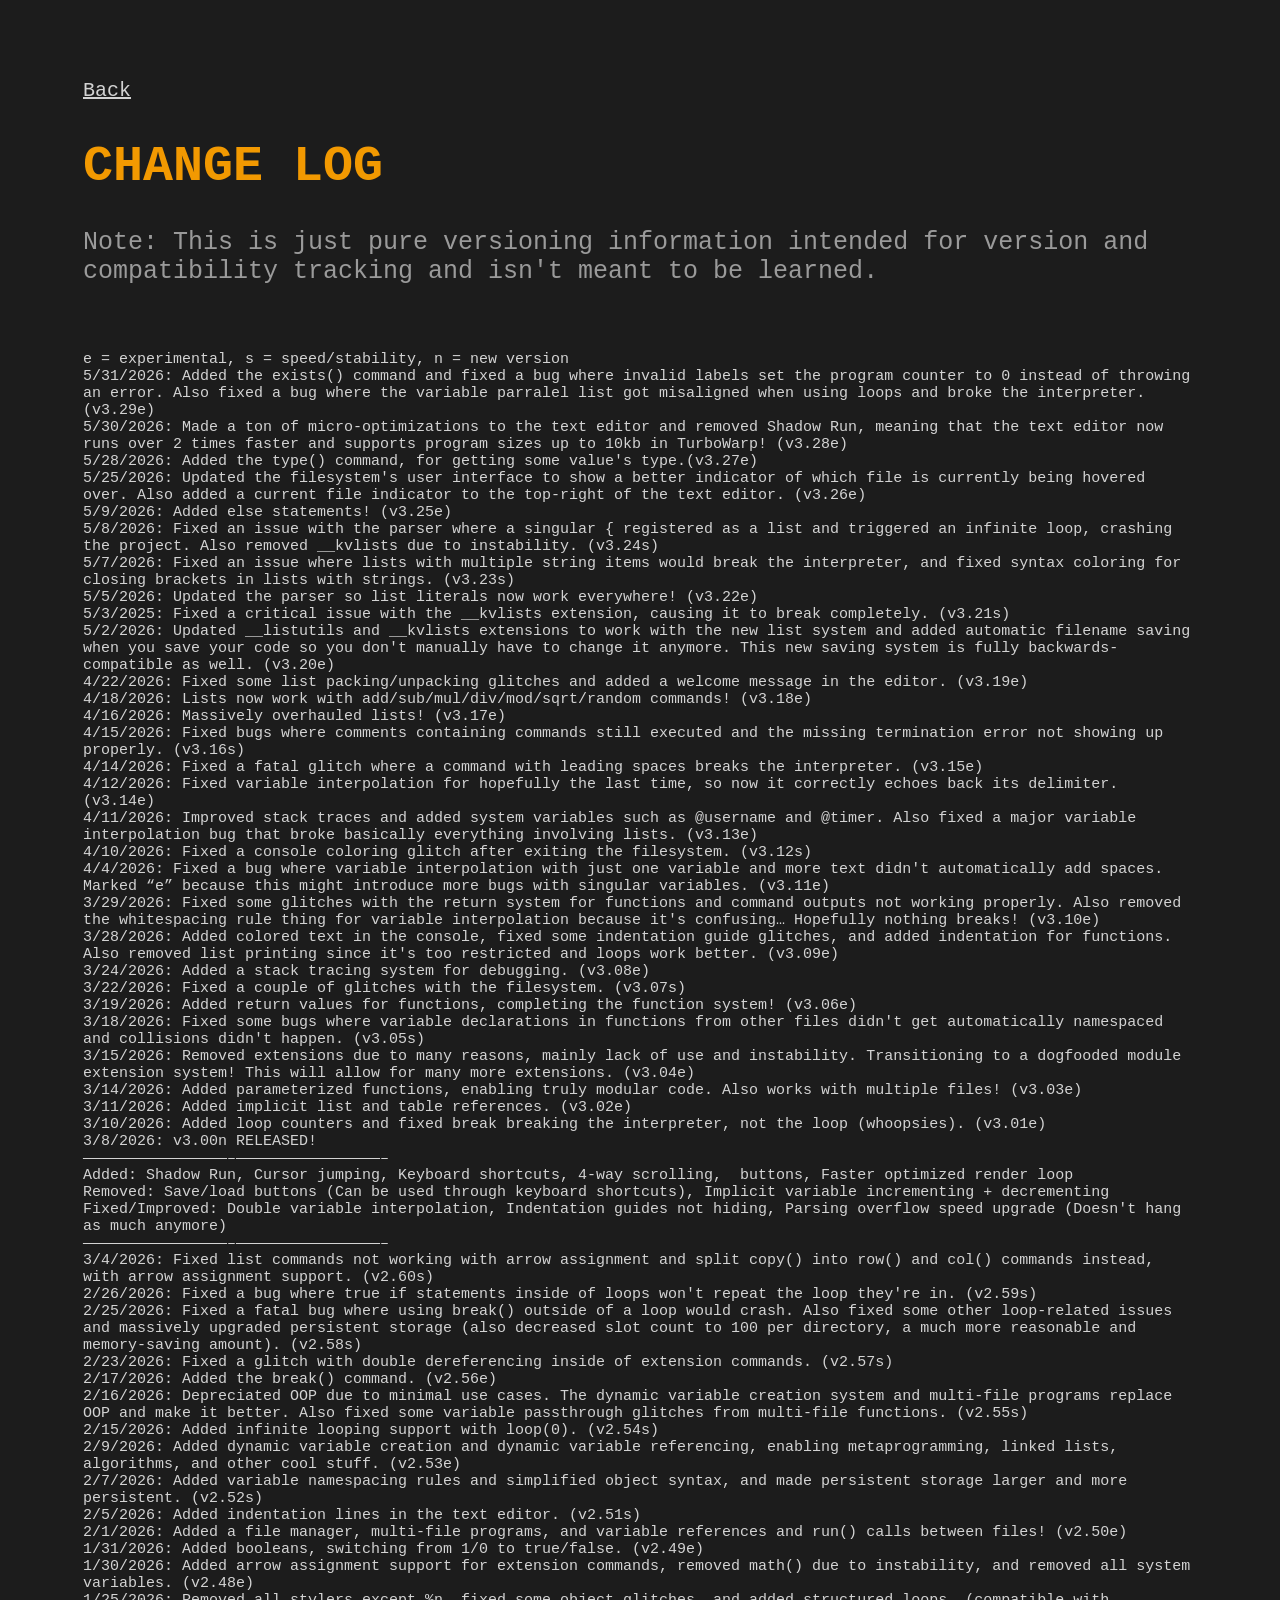
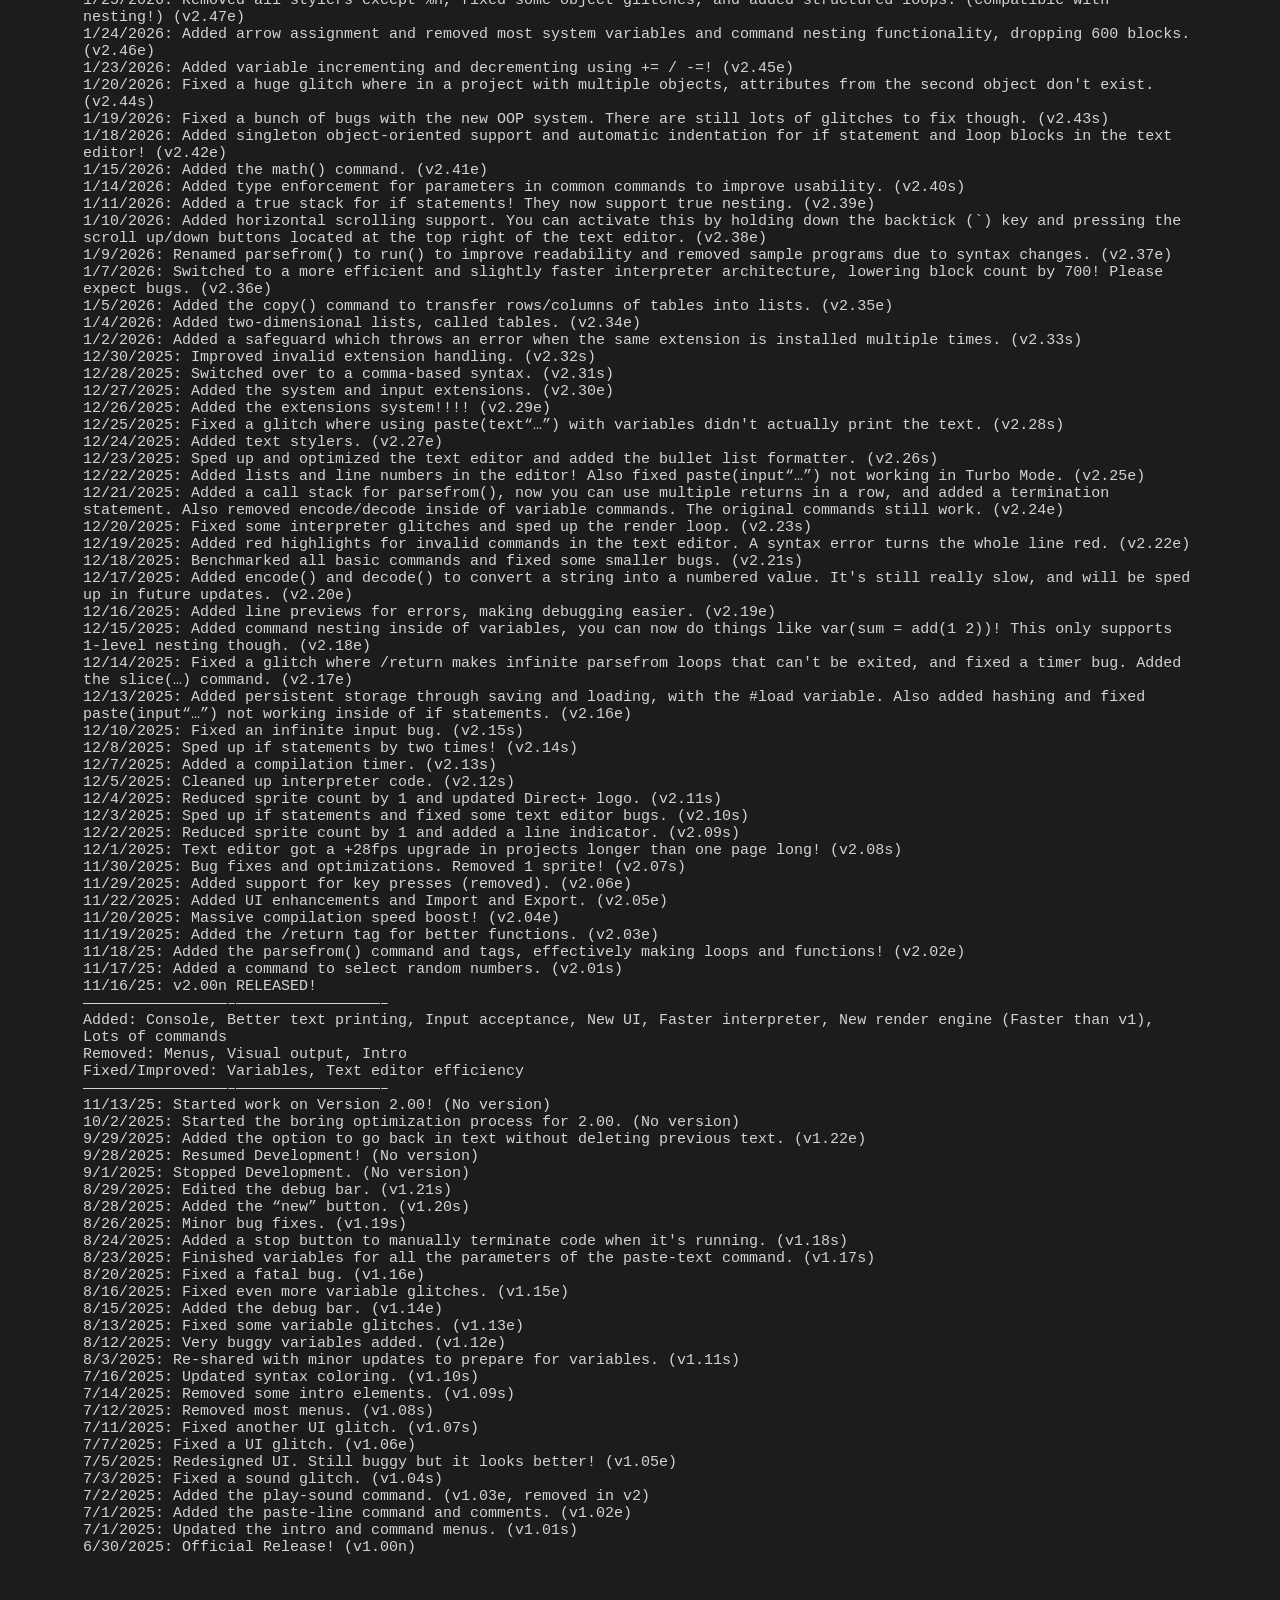
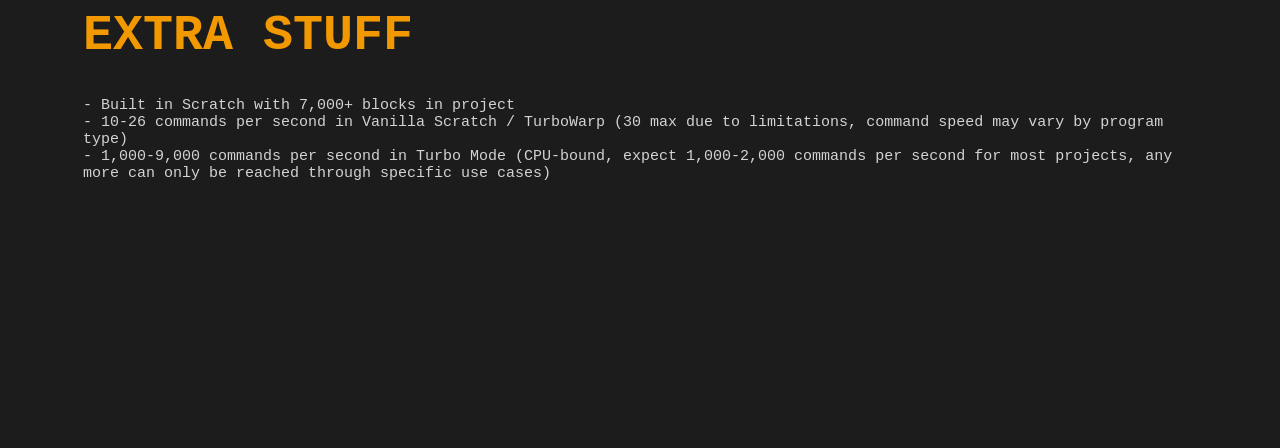
<file: docs/changelog.html>
<!DOCTYPE html>
<html lang="en">

<head>
    <title>Change Log - Direct+ Official Documentation</title>
    <meta charset="UTF-8">
    <link rel="stylesheet" href="styles.css">
    <link rel="icon" type="image/x-icon" href="images/favicon.ico">
</head>

<body>
    <div class="ChangeLog">
        <div class="Text">
            <div class="Title">
                <a href="index.html" class="Back">Back</a> 
                <h1>CHANGE LOG</h1>

                <div class="Explanation">Note: This is just pure versioning information intended for version and compatibility tracking and isn't meant to be learned.</div>
                <div class="WideBreak"></div>

                <pre class="Gray">
e = experimental, s = speed/stability, n = new version
5/31/2026: Added the exists() command and fixed a bug where invalid labels set the program counter to 0 instead of throwing an error. Also fixed a bug where the variable parralel list got misaligned when using loops and broke the interpreter. (v3.29e)
5/30/2026: Made a ton of micro-optimizations to the text editor and removed Shadow Run, meaning that the text editor now runs over 2 times faster and supports program sizes up to 10kb in TurboWarp! (v3.28e)
5/28/2026: Added the type() command, for getting some value's type.(v3.27e)
5/25/2026: Updated the filesystem's user interface to show a better indicator of which file is currently being hovered over. Also added a current file indicator to the top-right of the text editor. (v3.26e)
5/9/2026: Added else statements! (v3.25e)
5/8/2026: Fixed an issue with the parser where a singular { registered as a list and triggered an infinite loop, crashing the project. Also removed __kvlists due to instability. (v3.24s)
5/7/2026: Fixed an issue where lists with multiple string items would break the interpreter, and fixed syntax coloring for closing brackets in lists with strings. (v3.23s)
5/5/2026: Updated the parser so list literals now work everywhere! (v3.22e)
5/3/2025: Fixed a critical issue with the __kvlists extension, causing it to break completely. (v3.21s)
5/2/2026: Updated __listutils and __kvlists extensions to work with the new list system and added automatic filename saving when you save your code so you don't manually have to change it anymore. This new saving system is fully backwards-compatible as well. (v3.20e)
4/22/2026: Fixed some list packing/unpacking glitches and added a welcome message in the editor. (v3.19e)
4/18/2026: Lists now work with add/sub/mul/div/mod/sqrt/random commands! (v3.18e)
4/16/2026: Massively overhauled lists! (v3.17e)
4/15/2026: Fixed bugs where comments containing commands still executed and the missing termination error not showing up properly. (v3.16s)
4/14/2026: Fixed a fatal glitch where a command with leading spaces breaks the interpreter. (v3.15e)
4/12/2026: Fixed variable interpolation for hopefully the last time, so now it correctly echoes back its delimiter. (v3.14e)
4/11/2026: Improved stack traces and added system variables such as @username and @timer. Also fixed a major variable interpolation bug that broke basically everything involving lists. (v3.13e)
4/10/2026: Fixed a console coloring glitch after exiting the filesystem. (v3.12s)
4/4/2026: Fixed a bug where variable interpolation with just one variable and more text didn't automatically add spaces. Marked “e” because this might introduce more bugs with singular variables. (v3.11e)
3/29/2026: Fixed some glitches with the return system for functions and command outputs not working properly. Also removed the whitespacing rule thing for variable interpolation because it's confusing… Hopefully nothing breaks! (v3.10e)
3/28/2026: Added colored text in the console, fixed some indentation guide glitches, and added indentation for functions. Also removed list printing since it's too restricted and loops work better. (v3.09e)
3/24/2026: Added a stack tracing system for debugging. (v3.08e)
3/22/2026: Fixed a couple of glitches with the filesystem. (v3.07s)
3/19/2026: Added return values for functions, completing the function system! (v3.06e)
3/18/2026: Fixed some bugs where variable declarations in functions from other files didn't get automatically namespaced and collisions didn't happen. (v3.05s)
3/15/2026: Removed extensions due to many reasons, mainly lack of use and instability. Transitioning to a dogfooded module extension system! This will allow for many more extensions. (v3.04e)
3/14/2026: Added parameterized functions, enabling truly modular code. Also works with multiple files! (v3.03e)
3/11/2026: Added implicit list and table references. (v3.02e)
3/10/2026: Added loop counters and fixed break breaking the interpreter, not the loop (whoopsies). (v3.01e)
3/8/2026: v3.00n RELEASED!
————————————————–————————————————–
Added: Shadow Run, Cursor jumping, Keyboard shortcuts, 4-way scrolling,  buttons, Faster optimized render loop
Removed: Save/load buttons (Can be used through keyboard shortcuts), Implicit variable incrementing + decrementing
Fixed/Improved: Double variable interpolation, Indentation guides not hiding, Parsing overflow speed upgrade (Doesn't hang as much anymore)
————————————————–————————————————–
3/4/2026: Fixed list commands not working with arrow assignment and split copy() into row() and col() commands instead, with arrow assignment support. (v2.60s)
2/26/2026: Fixed a bug where true if statements inside of loops won't repeat the loop they're in. (v2.59s)
2/25/2026: Fixed a fatal bug where using break() outside of a loop would crash. Also fixed some other loop-related issues and massively upgraded persistent storage (also decreased slot count to 100 per directory, a much more reasonable and memory-saving amount). (v2.58s)
2/23/2026: Fixed a glitch with double dereferencing inside of extension commands. (v2.57s)
2/17/2026: Added the break() command. (v2.56e)
2/16/2026: Depreciated OOP due to minimal use cases. The dynamic variable creation system and multi-file programs replace OOP and make it better. Also fixed some variable passthrough glitches from multi-file functions. (v2.55s)
2/15/2026: Added infinite looping support with loop(0). (v2.54s)
2/9/2026: Added dynamic variable creation and dynamic variable referencing, enabling metaprogramming, linked lists, algorithms, and other cool stuff. (v2.53e)
2/7/2026: Added variable namespacing rules and simplified object syntax, and made persistent storage larger and more persistent. (v2.52s)
2/5/2026: Added indentation lines in the text editor. (v2.51s)
2/1/2026: Added a file manager, multi-file programs, and variable references and run() calls between files! (v2.50e)
1/31/2026: Added booleans, switching from 1/0 to true/false. (v2.49e)
1/30/2026: Added arrow assignment support for extension commands, removed math() due to instability, and removed all system variables. (v2.48e)
1/25/2026: Removed all stylers except %n, fixed some object glitches, and added structured loops. (compatible with nesting!) (v2.47e)
1/24/2026: Added arrow assignment and removed most system variables and command nesting functionality, dropping 600 blocks. (v2.46e)
1/23/2026: Added variable incrementing and decrementing using += / -=! (v2.45e)
1/20/2026: Fixed a huge glitch where in a project with multiple objects, attributes from the second object don't exist. (v2.44s)
1/19/2026: Fixed a bunch of bugs with the new OOP system. There are still lots of glitches to fix though. (v2.43s)
1/18/2026: Added singleton object-oriented support and automatic indentation for if statement and loop blocks in the text editor! (v2.42e)
1/15/2026: Added the math() command. (v2.41e)
1/14/2026: Added type enforcement for parameters in common commands to improve usability. (v2.40s)
1/11/2026: Added a true stack for if statements! They now support true nesting. (v2.39e)
1/10/2026: Added horizontal scrolling support. You can activate this by holding down the backtick (`) key and pressing the scroll up/down buttons located at the top right of the text editor. (v2.38e)
1/9/2026: Renamed parsefrom() to run() to improve readability and removed sample programs due to syntax changes. (v2.37e)
1/7/2026: Switched to a more efficient and slightly faster interpreter architecture, lowering block count by 700! Please expect bugs. (v2.36e)
1/5/2026: Added the copy() command to transfer rows/columns of tables into lists. (v2.35e)
1/4/2026: Added two-dimensional lists, called tables. (v2.34e)
1/2/2026: Added a safeguard which throws an error when the same extension is installed multiple times. (v2.33s)
12/30/2025: Improved invalid extension handling. (v2.32s)
12/28/2025: Switched over to a comma-based syntax. (v2.31s)
12/27/2025: Added the system and input extensions. (v2.30e)
12/26/2025: Added the extensions system!!!! (v2.29e)
12/25/2025: Fixed a glitch where using paste(text“…”) with variables didn't actually print the text. (v2.28s)
12/24/2025: Added text stylers. (v2.27e)
12/23/2025: Sped up and optimized the text editor and added the bullet list formatter. (v2.26s)
12/22/2025: Added lists and line numbers in the editor! Also fixed paste(input“…”) not working in Turbo Mode. (v2.25e)
12/21/2025: Added a call stack for parsefrom(), now you can use multiple returns in a row, and added a termination statement. Also removed encode/decode inside of variable commands. The original commands still work. (v2.24e)
12/20/2025: Fixed some interpreter glitches and sped up the render loop. (v2.23s)
12/19/2025: Added red highlights for invalid commands in the text editor. A syntax error turns the whole line red. (v2.22e)
12/18/2025: Benchmarked all basic commands and fixed some smaller bugs. (v2.21s)
12/17/2025: Added encode() and decode() to convert a string into a numbered value. It's still really slow, and will be sped up in future updates. (v2.20e)
12/16/2025: Added line previews for errors, making debugging easier. (v2.19e)
12/15/2025: Added command nesting inside of variables, you can now do things like var(sum = add(1 2))! This only supports 1-level nesting though. (v2.18e)
12/14/2025: Fixed a glitch where /return makes infinite parsefrom loops that can't be exited, and fixed a timer bug. Added the slice(…) command. (v2.17e)
12/13/2025: Added persistent storage through saving and loading, with the #load variable. Also added hashing and fixed paste(input“…”) not working inside of if statements. (v2.16e)
12/10/2025: Fixed an infinite input bug. (v2.15s)
12/8/2025: Sped up if statements by two times! (v2.14s)
12/7/2025: Added a compilation timer. (v2.13s)
12/5/2025: Cleaned up interpreter code. (v2.12s)
12/4/2025: Reduced sprite count by 1 and updated Direct+ logo. (v2.11s)
12/3/2025: Sped up if statements and fixed some text editor bugs. (v2.10s)
12/2/2025: Reduced sprite count by 1 and added a line indicator. (v2.09s)
12/1/2025: Text editor got a +28fps upgrade in projects longer than one page long! (v2.08s)
11/30/2025: Bug fixes and optimizations. Removed 1 sprite! (v2.07s)
11/29/2025: Added support for key presses (removed). (v2.06e)
11/22/2025: Added UI enhancements and Import and Export. (v2.05e)
11/20/2025: Massive compilation speed boost! (v2.04e)
11/19/2025: Added the /return tag for better functions. (v2.03e)
11/18/25: Added the parsefrom() command and tags, effectively making loops and functions! (v2.02e)
11/17/25: Added a command to select random numbers. (v2.01s)
11/16/25: v2.00n RELEASED!
————————————————–————————————————–
Added: Console, Better text printing, Input acceptance, New UI, Faster interpreter, New render engine (Faster than v1), Lots of commands
Removed: Menus, Visual output, Intro
Fixed/Improved: Variables, Text editor efficiency
————————————————–————————————————–
11/13/25: Started work on Version 2.00! (No version)
10/2/2025: Started the boring optimization process for 2.00. (No version)
9/29/2025: Added the option to go back in text without deleting previous text. (v1.22e)
9/28/2025: Resumed Development! (No version)
9/1/2025: Stopped Development. (No version)
8/29/2025: Edited the debug bar. (v1.21s)
8/28/2025: Added the “new” button. (v1.20s)
8/26/2025: Minor bug fixes. (v1.19s)
8/24/2025: Added a stop button to manually terminate code when it's running. (v1.18s)
8/23/2025: Finished variables for all the parameters of the paste-text command. (v1.17s)
8/20/2025: Fixed a fatal bug. (v1.16e)
8/16/2025: Fixed even more variable glitches. (v1.15e)
8/15/2025: Added the debug bar. (v1.14e)
8/13/2025: Fixed some variable glitches. (v1.13e)
8/12/2025: Very buggy variables added. (v1.12e)
8/3/2025: Re-shared with minor updates to prepare for variables. (v1.11s)
7/16/2025: Updated syntax coloring. (v1.10s)
7/14/2025: Removed some intro elements. (v1.09s)
7/12/2025: Removed most menus. (v1.08s)
7/11/2025: Fixed another UI glitch. (v1.07s)
7/7/2025: Fixed a UI glitch. (v1.06e)
7/5/2025: Redesigned UI. Still buggy but it looks better! (v1.05e)
7/3/2025: Fixed a sound glitch. (v1.04s)
7/2/2025: Added the play-sound command. (v1.03e, removed in v2)
7/1/2025: Added the paste-line command and comments. (v1.02e)
7/1/2025: Updated the intro and command menus. (v1.01s)
6/30/2025: Official Release! (v1.00n)
                </pre>
                <h1>EXTRA STUFF</h1>
                <pre class="Gray">
- Built in Scratch with 7,000+ blocks in project
- 10-26 commands per second in Vanilla Scratch / TurboWarp (30 max due to limitations, command speed may vary by program type)
- 1,000-9,000 commands per second in Turbo Mode (CPU-bound, expect 1,000-2,000 commands per second for most projects, any more can only be reached through specific use cases)
                </pre>
            </div>
        </div>
    </div>
</body>

</html>
</file>
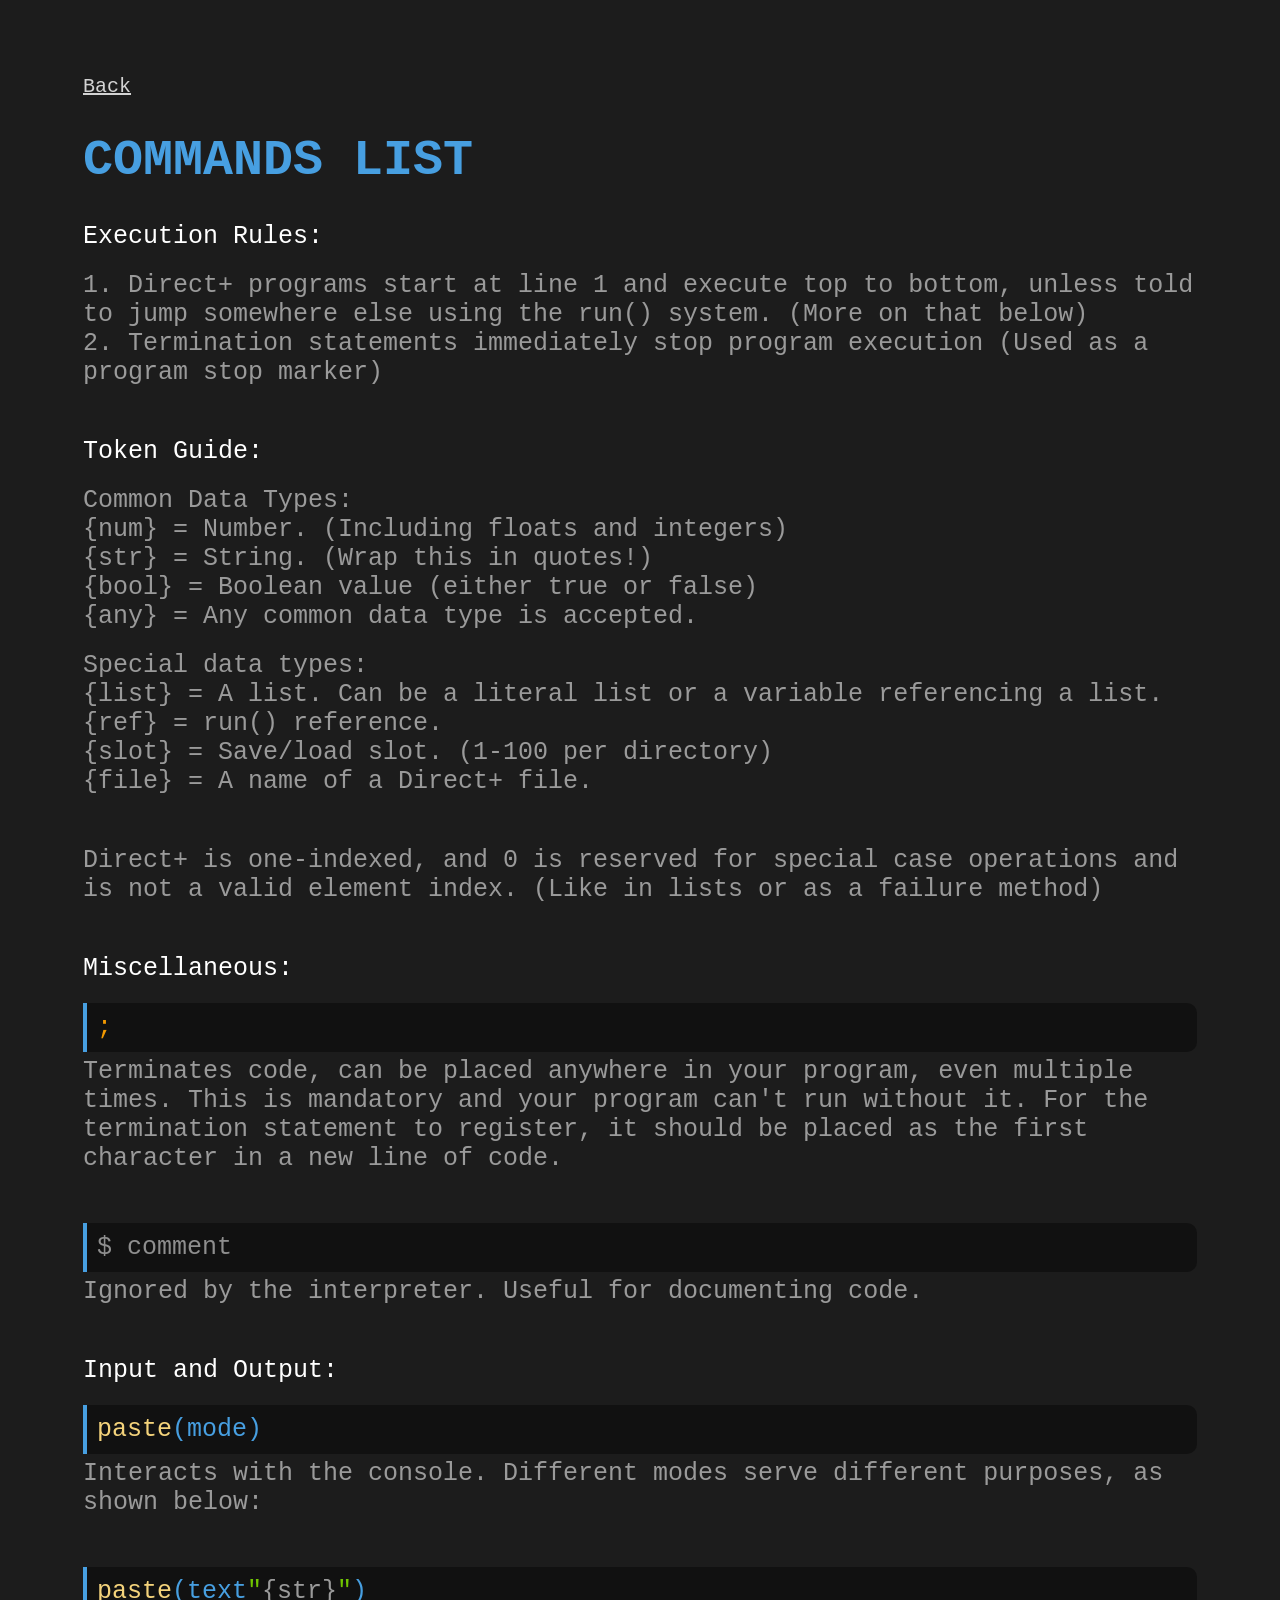
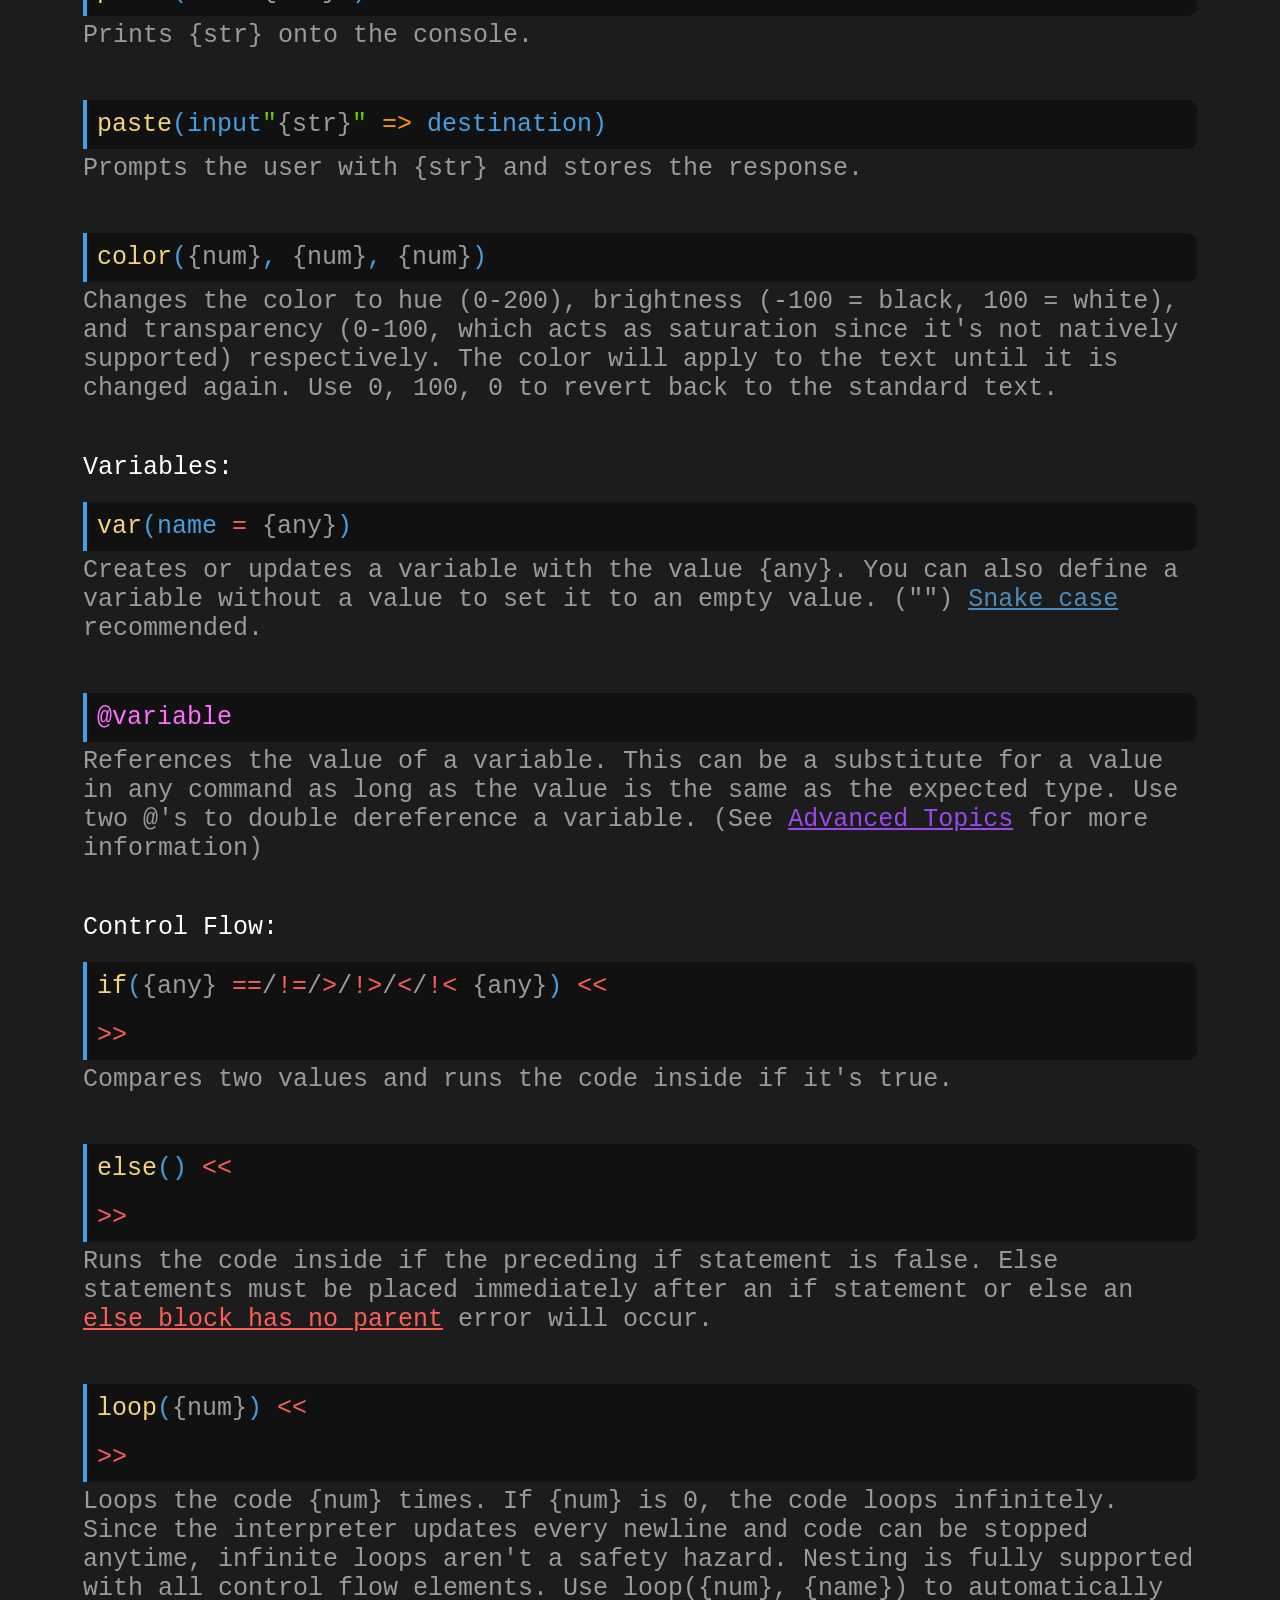
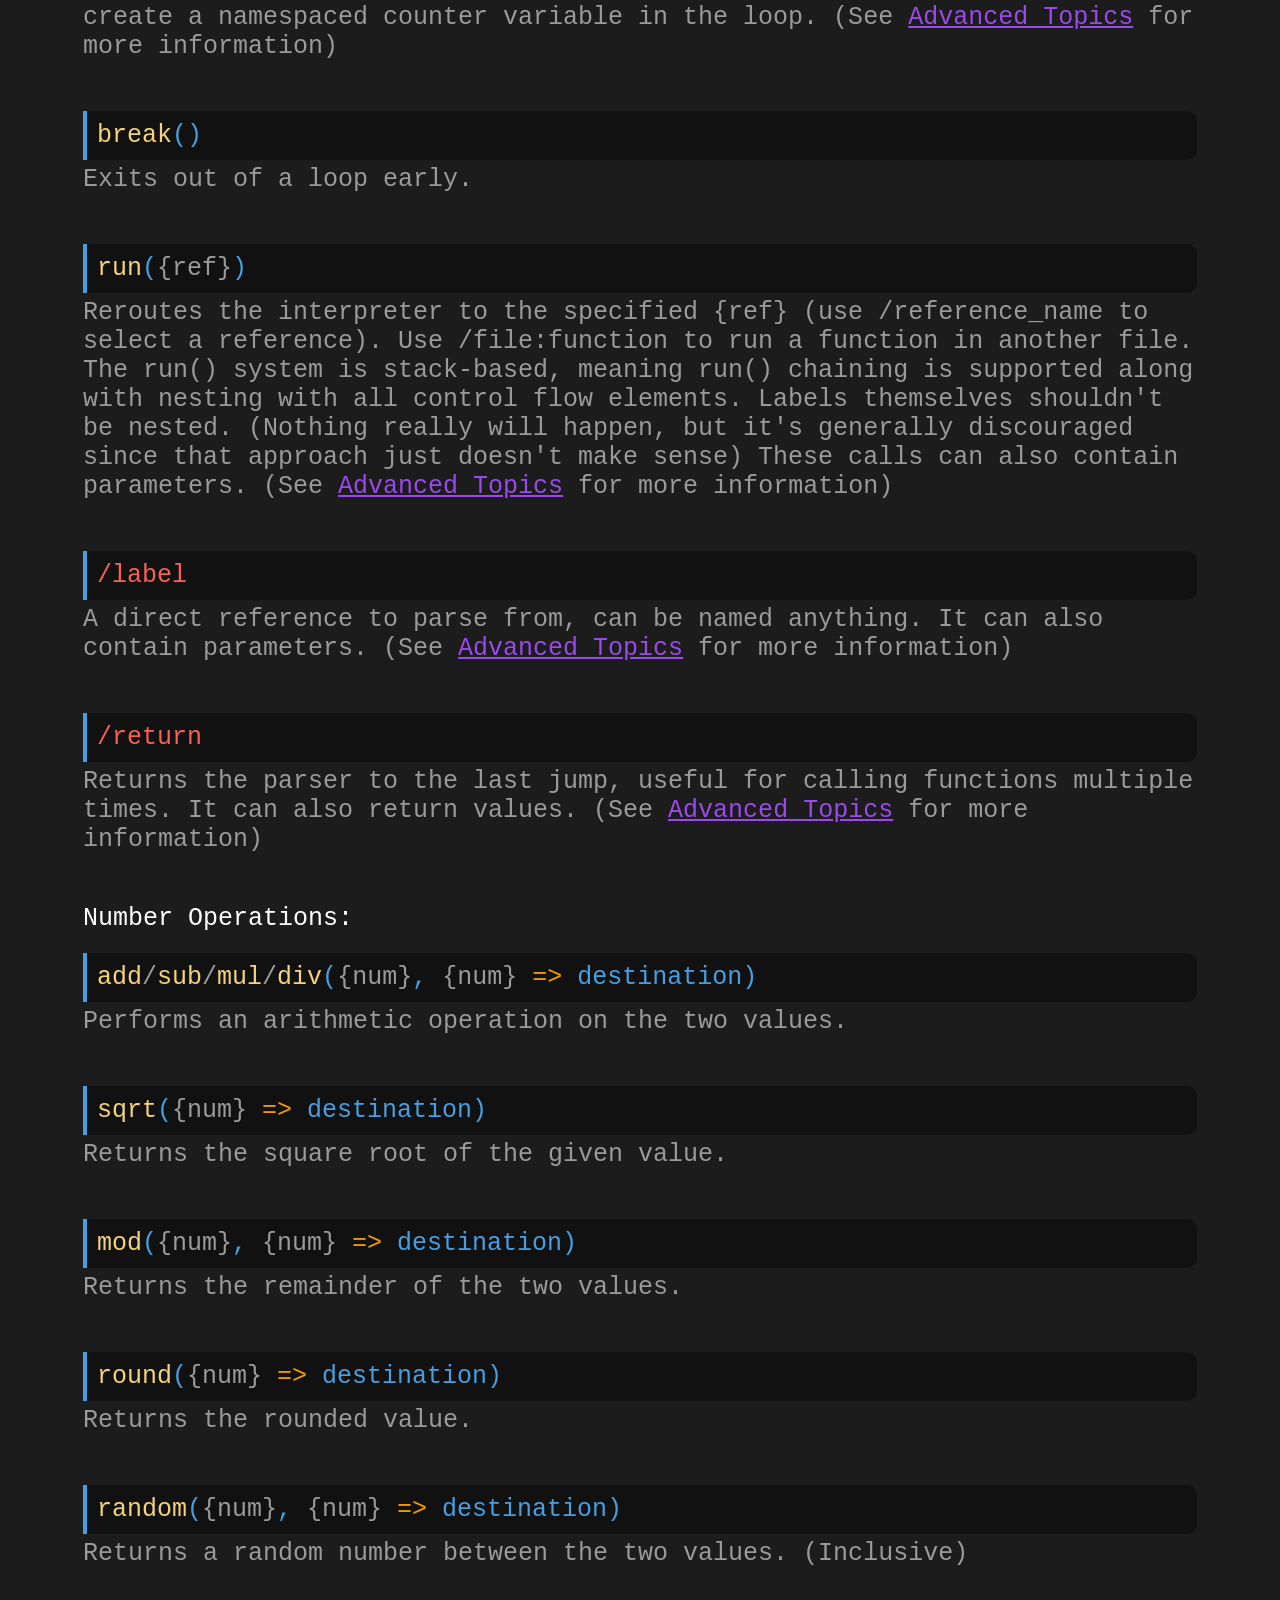
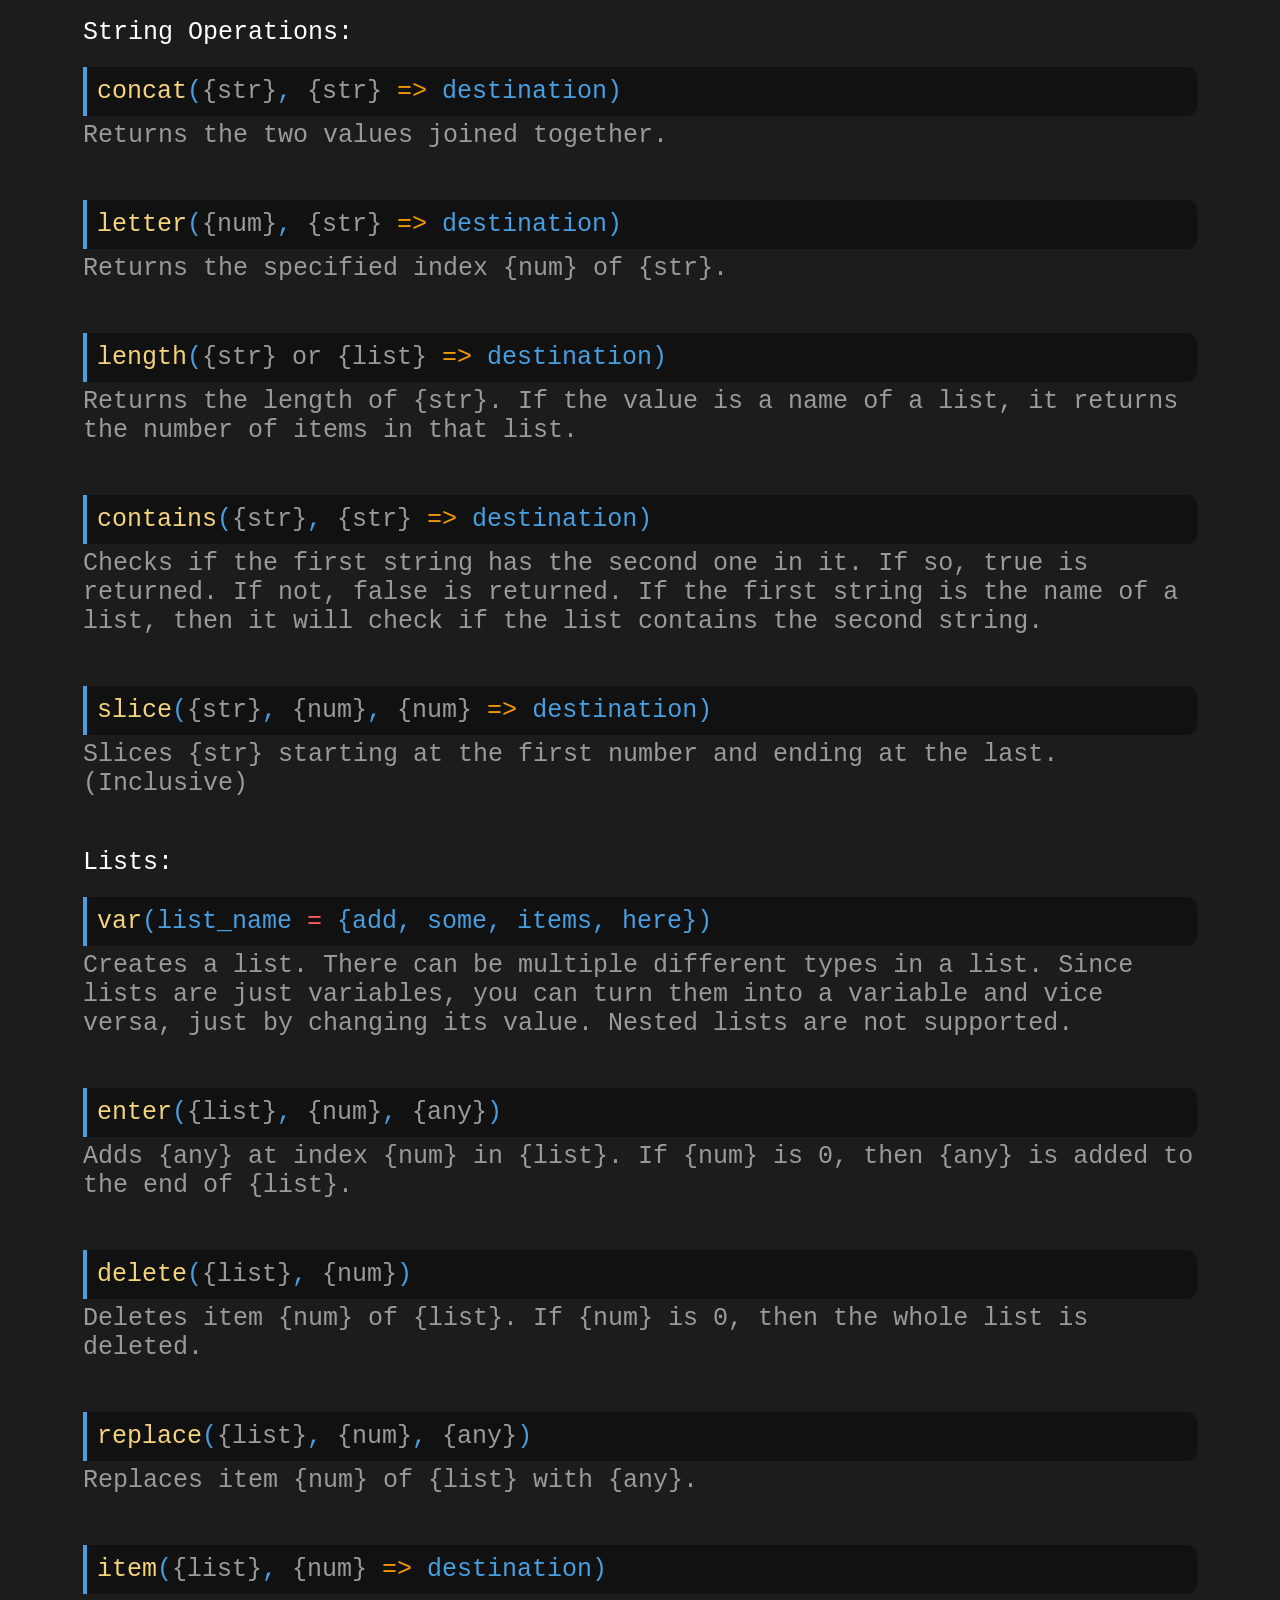
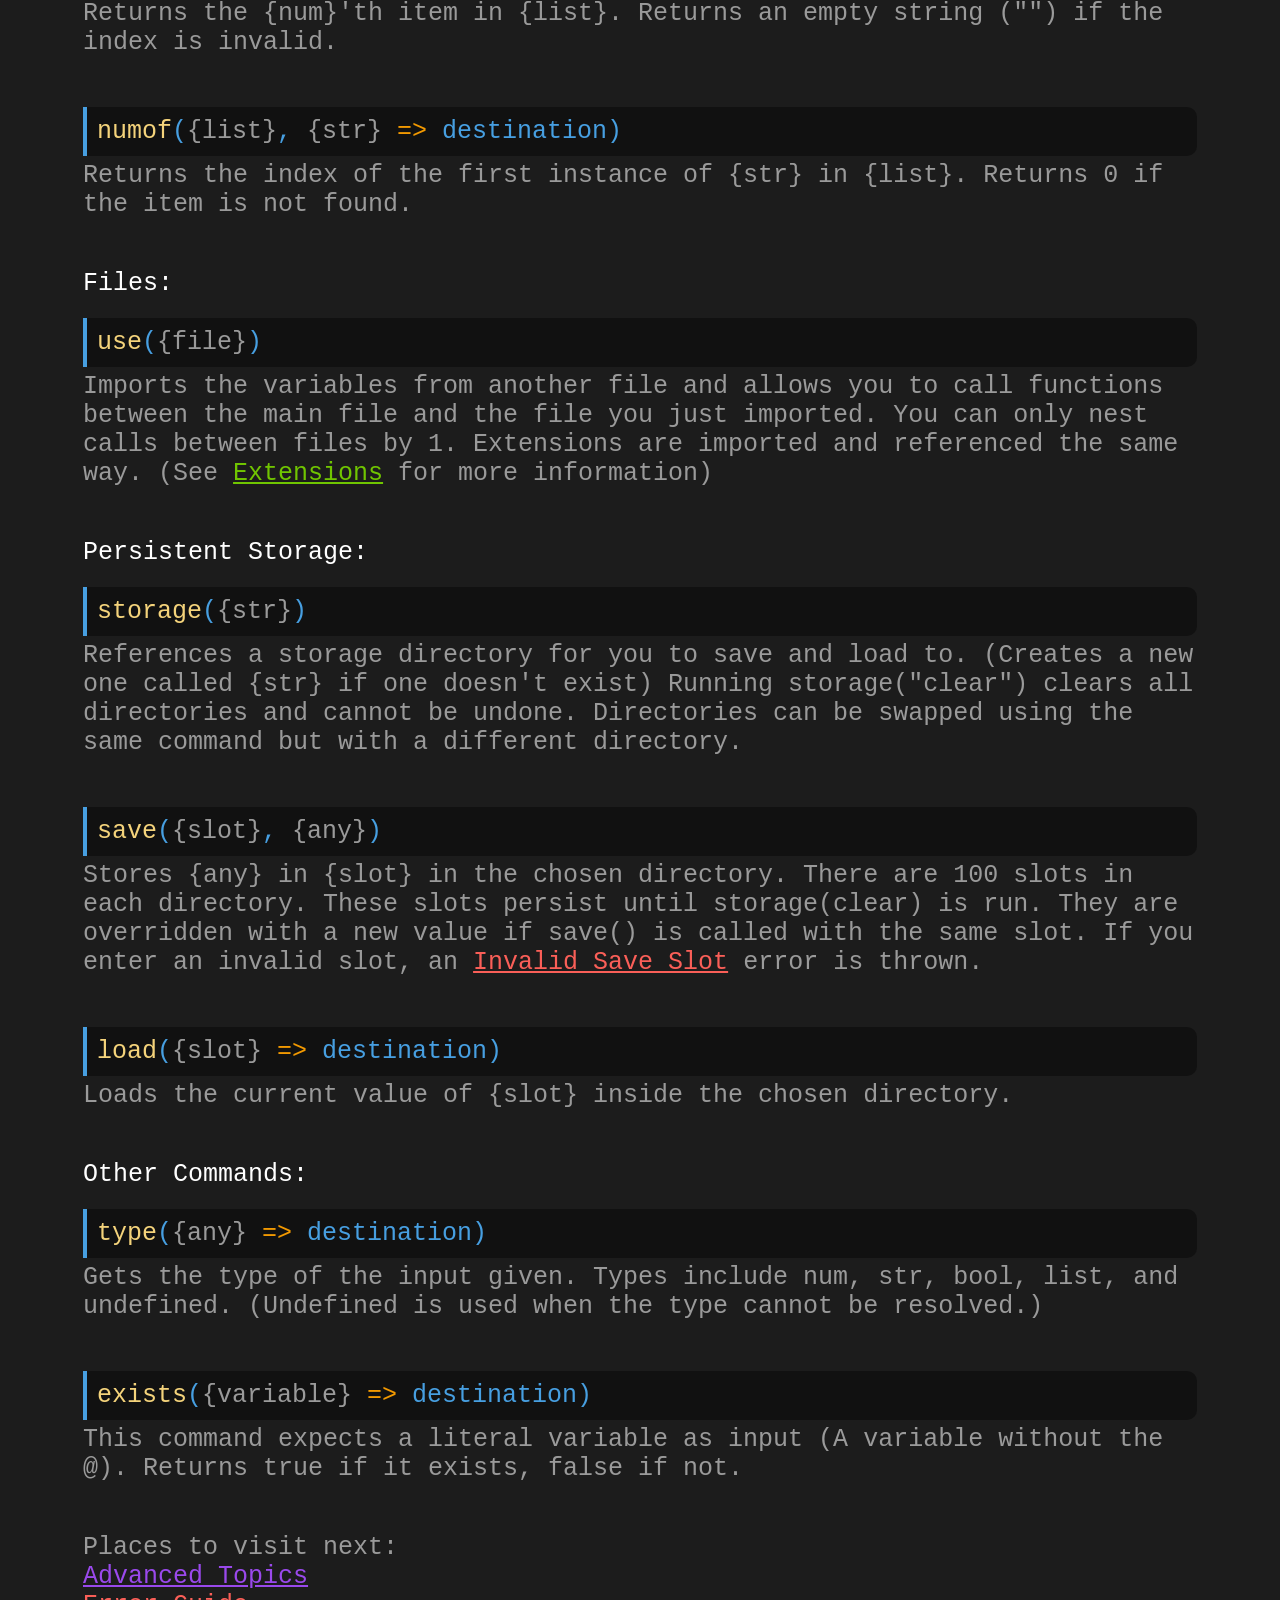
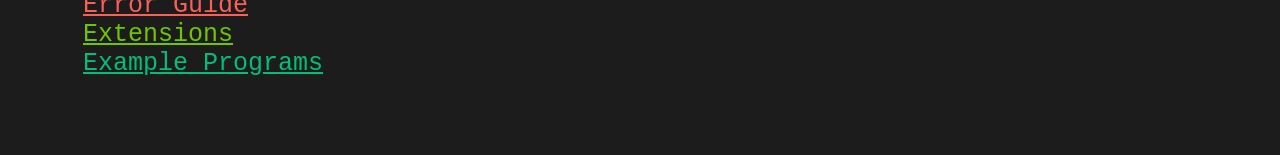
<file: docs/commandslist.html>
<!DOCTYPE html>
<html lang="en">
    <head>
        <title>Commands List - Direct+ Official Documentation</title>
        <meta charset="UTF-8">
        <link rel="stylesheet" href="styles.css">
        <link rel="icon" type="image/x-icon" href="images/favicon.ico">
    </head>
    <body>
        <div class="CommandsList">
            <div class="Text">
                <a href="index.html" class="Back">Back</a> 
                <div class="Title">
                    <h1>COMMANDS LIST</h1>
                </div>

                <span class="White" id="TokenGuide">Execution Rules:</span>
                <div class="Break"></div>

                <div class="Explanation">1. Direct+ programs start at line 1 and execute top to bottom, unless told to jump somewhere else using the run() system. (More on that below)</div>
                <div class="Explanation">2. Termination statements immediately stop program execution (Used as a program stop marker)</div>

                <div class="WideBreak"></div>
                
                <span class="White" id="TokenGuide">Token Guide:</span>
                <div class="Break"></div>

                <div class="Explanation">Common Data Types:</div>
                <div class="Explanation">{num} = Number. (Including floats and integers)</div>
                <div class="Explanation">{str} = String. (Wrap this in quotes!)</div>
                <div class="Explanation">{bool} = Boolean value (either true or false)</div>
                <div class="Explanation">{any} = Any common data type is accepted.</div>
                <div class="Break"></div>
                
                <div class="Explanation">Special data types:</div>
                <div class="Explanation">{list} = A list. Can be a literal list or a variable referencing a list.</div>
                <div class="Explanation">{ref} = run() reference.</div>
                <div class="Explanation">{slot} = Save/load slot. (1-100 per directory)</div>
                <div class="Explanation">{file} = A name of a Direct+ file.</div>
                <div class="WideBreak"></div>

                <div class="Explanation">Direct+ is one-indexed, and 0 is reserved for special case operations and is not a valid element index. (Like in lists or as a failure method)</div>
                <div class="WideBreak"></div>

                <span class="White" id="Miscellaneous">Miscellaneous: </span>
                <div class="Break"></div>

                <div class="CodeBlock">
                    <span class="Terminator">;</span>
                </div>
                <div class="Explanation"> Terminates code, can be placed anywhere in your program, even multiple times. This is mandatory and your program can't run without it. For the termination statement to register, it should be placed as the first character in a new line of code.</div>
                <div class="WideBreak"></div>

                <div class="CodeBlock">
                    <span class="Comment">$ comment</span>
                </div>
                <div class="Explanation"> Ignored by the interpreter. Useful for documenting code.</div> 
                <div class="WideBreak"></div>

                <span class="White" id="InputAndOutput">Input and Output: </span>
                <div class="Break"></div>

                <div class="CodeBlock">
                    <span class="Keyword">paste</span><span class="Argument">(mode)</span></span>
                </div>
                <div class="Explanation"> Interacts with the console. Different modes serve different purposes, as shown below: </div> 
                <div class="WideBreak"></div>

                <div class="CodeBlock">
                    <span class="Keyword">paste</span><span class="Argument">(text</span><span class="String">"</span><span class="Explanation">{str}</span><span class="String">"</span><span class="Argument">)</span>
                </div>
                <div class="Explanation"> Prints {str} onto the console.</div> 
                <div class="WideBreak"></div>

                <div class="CodeBlock">
                    <span class="Keyword">paste</span><span class="Argument">(input</span><span class="String">"</span><span class="Explanation">{str}</span><span class="String">"</span><span class="Arrow"> => </span><span class="Argument">destination)</span>
                </div>
                <div class="Explanation">Prompts the user with {str} and stores the response.</div> 
                <div class="WideBreak"></div>

                <div class="CodeBlock">
                    <span class="Keyword">color</span><span class="Argument">(</span><span class="Explanation">{num}</span><span class="Argument">, </span><span class="Explanation">{num}</span><span class="Argument">, <span class="Explanation">{num}</span></span><span class="Argument">)</span>
                </div>
                <div class="Explanation"> Changes the color to hue (0-200), brightness (-100 = black, 100 = white), and transparency (0-100, which acts as saturation since it's not natively supported) respectively. The color will apply to the text until it is changed again. Use 0, 100, 0 to revert back to the standard text.</div> 
                <div class="WideBreak"></div>

                <span class="White" id="Variables">Variables: </span>
                <div class="Break"></div>

                <div class="CodeBlock">
                    <span class="Keyword">var</span><span class="Argument">(name</span><span class="Operator"> = </span><span class="Explanation">{any}</span><span class="Argument">)</span>
                </div>
                <div class="Explanation"> Creates or updates a variable with the value {any}. You can also define a variable without a value to set it to an empty value. ("") <a class="Link" href="https://en.wikipedia.org/wiki/Snake_case" target="_blank">Snake case</a> recommended.</div> 
                <div class="WideBreak"></div>

                <div class="CodeBlock">
                    <span class="Variable">@variable</span>
                </div>
                <div class="Explanation"> References the value of a variable. This can be a substitute for a value in any command as long as the value is the same as the expected type. Use two @'s to double dereference a variable. (See <a class="LinkAdvancedTopics" href="advancedtopics.html#DoubleDereferencing">Advanced Topics</a> for more information)</div> 
                <div class="WideBreak"></div>

                <span class="White" id="ControlFlow">Control Flow: </span>
                <div class="Break"></div>

                <div class="CodeBlock">
                    <span class="Keyword">if</span><span class="Argument">(</span><span class="Explanation">{any}</span><span class="Operator"> ==</span><span class="Explanation">/</span><span class="Operator">!=</span><span class="Explanation">/</span><span class="Operator">&gt;</span><span class="Explanation">/</span><span class="Operator">!&gt;</span><span class="Explanation">/</span><span class="Operator">&lt;</span><span class="Explanation">/</span><span class="Operator">!&lt; </span><span class="Explanation">{any}</span><span class="Argument">)</span><span class="Operator"> &lt;&lt;</span>
                    <div class="Break"></div>
                    <span class="Operator">&gt;&gt;</span>
                </div>
                <div class="Explanation"> Compares two values and runs the code inside if it's true.</div>
                <div class="WideBreak"></div>

                <div class="CodeBlock">
                    <span class="Keyword">else</span><span class="Argument">()</span><span class="Operator"> &lt;&lt;</span>
                    <div class="Break"></div>
                    <span class="Operator">&gt;&gt;</span>
                </div>
                <div class="Explanation"> Runs the code inside if the preceding if statement is false. Else statements must be placed immediately after an if statement or else an <a href="errorguide.html" class="LinkErrorGuide">else block has no parent</a> error will occur.</div>
                <div class="WideBreak"></div>

                <div class="CodeBlock">
                    <span class="Keyword">loop</span><span class="Argument">(</span><span class="Explanation">{num}</span><span class="Argument">)</span><span class="Operator"> &lt;&lt;</span>
                    <div class="Break"></div>
                    <span class="Operator">&gt;&gt;</span>
                </div>
                <div class="Explanation"> Loops the code {num} times. If {num} is 0, the code loops infinitely. Since the interpreter updates every newline and code can be stopped anytime, infinite loops aren't a safety hazard. Nesting is fully supported with all control flow elements. Use loop({num}, {name}) to automatically create a namespaced counter variable in the loop. (See <a class="LinkAdvancedTopics" href="advancedtopics.html#ImplicitLoops">Advanced Topics</a> for more information)</div>
                <div class="WideBreak"></div>

                <div class="CodeBlock">
                    <span class="Keyword">break</span><span class="Argument">()</span>
                </div>
                <div class="Explanation"> Exits out of a loop early.</div>
                <div class="WideBreak"></div>

                <div class="CodeBlock">
                    <span class="Keyword">run</span><span class="Argument">(</span><span class="Explanation">{ref}</span><span class="Argument">)</span>
                </div>
                <div class="Explanation"> Reroutes the interpreter to the specified {ref} (use /reference_name to select a reference). Use /file:function to run a function in another file. The run() system is stack-based, meaning run() chaining is supported along with nesting with all control flow elements. Labels themselves shouldn't be nested. (Nothing really will happen, but it's generally discouraged since that approach just doesn't make sense) These calls can also contain parameters. (See <a class="LinkAdvancedTopics" href="advancedtopics.html">Advanced Topics</a> for more information)</div>
                <div class="WideBreak"></div>

                <div class="CodeBlock">
                    <span class="Operator">/label</span>
                </div>
                <div class="Explanation"> A direct reference to parse from, can be named anything. It can also contain parameters. (See <a class="LinkAdvancedTopics" href="advancedtopics.html">Advanced Topics</a> for more information)</div>
                <div class="WideBreak"></div>

                <div class="CodeBlock">
                    <span class="Operator">/return</span>
                </div>
                <div class="Explanation"> Returns the parser to the last jump, useful for calling functions multiple times. It can also return values. (See <a class="LinkAdvancedTopics" href="advancedtopics.html">Advanced Topics</a> for more information)</div>
                <div class="WideBreak"></div>

                <span class="White" id="NumOperations">Number Operations: </span>
                <div class="Break"></div>
                
                <div class="CodeBlock">
                    <span class="Keyword">add</span><span class="Explanation">/</span><span class="Keyword">sub</span><span class="Explanation">/</span><span class="Keyword">mul</span><span class="Explanation">/</span><span class="Keyword">div</span><span class="Argument">(</span><span class="Explanation">{num}</span><span class="Argument">, </span><span class="Explanation">{num}</span><span class="Arrow"> => </span><span class="Argument">destination)</span>
                </div>
                <div class="Explanation"> Performs an arithmetic operation on the two values.</div>
                <div class="WideBreak"></div>

                <div class="CodeBlock">
                    <span class="Keyword">sqrt</span><span class="Argument">(</span><span class="Explanation">{num}</span><span class="Arrow"> => </span><span class="Argument">destination)</span>
                </div>
                <div class="Explanation"> Returns the square root of the given value.</div>
                <div class="WideBreak"></div>

                <div class="CodeBlock">
                    <span class="Keyword">mod</span><span class="Argument">(</span><span class="Explanation">{num}</span><span class="Argument">, </span><span class="Explanation">{num}</span><span class="Arrow"> => </span><span class="Argument">destination)</span>
                </div>
                <div class="Explanation"> Returns the remainder of the two values.</div>
                <div class="WideBreak"></div>

                <div class="CodeBlock">
                    <span class="Keyword">round</span><span class="Argument">(</span><span class="Explanation">{num}</span><span class="Arrow"> => </span><span class="Argument">destination)</span>
                </div>
                <div class="Explanation"> Returns the rounded value.</div>
                <div class="WideBreak"></div>

                <div class="CodeBlock">
                    <span class="Keyword">random</span><span class="Argument">(</span><span class="Explanation">{num}</span><span class="Argument">, </span><span class="Explanation">{num}</span><span class="Arrow"> => </span><span class="Argument">destination)</span>
                </div>
                <div class="Explanation"> Returns a random number between the two values. (Inclusive)</div>
                <div class="WideBreak"></div>

                <span class="White" id="StrOperations">String Operations: </span>
                <div class="Break"></div>

                <div class="CodeBlock">
                    <span class="Keyword">concat</span><span class="Argument">(</span><span class="Explanation">{str}</span><span class="Argument">, </span><span class="Explanation">{str}</span><span class="Arrow"> => </span><span class="Argument">destination)</span>
                </div>
                <div class="Explanation">Returns the two values joined together.</div>
                <div class="WideBreak"></div>

                <div class="CodeBlock">
                    <span class="Keyword">letter</span><span class="Argument">(</span><span class="Explanation">{num}</span><span class="Argument">, </span><span class="Explanation">{str}</span><span class="Arrow"> => </span><span class="Argument">destination)</span>
                </div>
                <div class="Explanation">Returns the specified index {num} of {str}.</div>
                <div class="WideBreak"></div>

                <div class="CodeBlock">
                    <span class="Keyword">length</span><span class="Argument">(</span><span class="Explanation">{str} or {list}</span><span class="Arrow"> => </span><span class="Argument">destination)</span>
                </div>
                <div class="Explanation">Returns the length of {str}. If the value is a name of a list, it returns the number of items in that list.</div>
                <div class="WideBreak"></div>

                <div class="CodeBlock">
                    <span class="Keyword">contains</span><span class="Argument">(</span><span class="Explanation">{str}</span><span class="Argument">, </span><span class="Explanation">{str}</span><span class="Arrow"> => </span><span class="Argument">destination)</span>
                </div>
                <div class="Explanation">Checks if the first string has the second one in it. If so, true is returned. If not, false is returned. If the first string is the name of a list, then it will check if the list contains the second string.</div>
                <div class="WideBreak"></div>

                <div class="CodeBlock">
                    <span class="Keyword">slice</span><span class="Argument">(</span><span class="Explanation">{str}</span><span class="Argument">, </span><span class="Explanation">{num}</span><span class="Argument">, </span><span class="Explanation">{num}</span><span class="Arrow"> => </span><span class="Argument">destination)</span>
                </div>
                <div class="Explanation">Slices {str} starting at the first number and ending at the last. (Inclusive)</div>
                <div class="WideBreak"></div>

                <span class="White" id="Lists">Lists: </span>
                <div class="Break"></div>

                <div class="CodeBlock">
                    <span class="Keyword">var</span><span class="Argument">(list_name</span><span class="Operator"> = </span><span class="Argument">{add, some, items, here}</span><span class="Argument">)</span>
                </div>
                <div class="Explanation">Creates a list. There can be multiple different types in a list. Since lists are just variables, you can turn them into a variable and vice versa, just by changing its value. Nested lists are not supported.</div>
                <div class="WideBreak"></div>

                <div class="CodeBlock">
                    <span class="Keyword">enter</span><span class="Argument">(</span><span class="Explanation">{list}</span><span class="Argument">, </span><span class="Explanation">{num}</span><span class="Argument">, </span><span class="Explanation">{any}</span><span class="Argument">)</span>
                </div>
                <div class="Explanation">Adds {any} at index {num} in {list}. If {num} is 0, then {any} is added to the end of {list}.</div>
                <div class="WideBreak"></div>

                <div class="CodeBlock">
                    <span class="Keyword">delete</span><span class="Argument">(</span><span class="Explanation">{list}</span><span class="Argument">, </span><span class="Explanation">{num}</span><span class="Argument">)</span>
                </div>
                <div class="Explanation">Deletes item {num} of {list}. If {num} is 0, then the whole list is deleted.</div>
                <div class="WideBreak"></div>

                <div class="CodeBlock">
                    <span class="Keyword">replace</span><span class="Argument">(</span><span class="Explanation">{list}</span><span class="Argument">, </span><span class="Explanation">{num}</span><span class="Argument">, </span><span class="Explanation">{any}</span><span class="Argument">)</span>
                </div>
                <div class="Explanation">Replaces item {num} of {list} with {any}.</div>
                <div class="WideBreak"></div>

                <div class="CodeBlock">
                    <span class="Keyword">item</span><span class="Argument">(</span><span class="Explanation">{list}</span><span class="Argument">, </span><span class="Explanation">{num}</span><span class="Arrow"> => </span><span class="Argument">destination)</span>
                </div>
                <div class="Explanation">Returns the {num}'th item in {list}. Returns an empty string ("") if the index is invalid.</div>
                <div class="WideBreak"></div>

                <div class="CodeBlock">
                    <span class="Keyword">numof</span><span class="Argument">(</span><span class="Explanation">{list}</span><span class="Argument">, </span><span class="Explanation">{str}</span><span class="Arrow"> => </span><span class="Argument">destination)</span>
                </div>
                <div class="Explanation">Returns the index of the first instance of {str} in {list}. Returns 0 if the item is not found.</div>
                <div class="WideBreak"></div>

                <span class="White" id="Files">Files: </span>
                <div class="Break"></div>

                <div class="CodeBlock">
                    <span class="Keyword">use</span><span class="Argument">(</span><span class="Explanation">{file}</span><span class="Argument">)</span>
                </div>
                <div class="Explanation">Imports the variables from another file and allows you to call functions between the main file and the file you just imported. You can only nest calls between files by 1. Extensions are imported and referenced the same way. (See <a class="LinkExtensions" href="extensions.html">Extensions</a> for more information)</div>
                <div class="WideBreak"></div>

                <span class="White" id="PersistentStorage">Persistent Storage: </span>
                <div class="Break"></div>

                <div class="CodeBlock">
                    <span class="Keyword">storage</span><span class="Argument">(</span><span class="Explanation">{str}</span><span class="Argument">)</span>
                </div>
                <div class="Explanation">References a storage directory for you to save and load to. (Creates a new one called {str} if one doesn't exist) Running storage("clear") clears all directories and cannot be undone. Directories can be swapped using the same command but with a different directory.</div>
                <div class="WideBreak"></div>

                <div class="CodeBlock">
                    <span class="Keyword">save</span><span class="Argument">(</span><span class="Explanation">{slot}</span><span class="Argument">, </span><span class="Explanation">{any}</span><span class="Argument">)</span>
                </div>
                <div class="Explanation">Stores {any} in {slot} in the chosen directory. There are 100 slots in each directory. These slots persist until storage(clear) is run. They are overridden with a new value if save() is called with the same slot. If you enter an invalid slot, an <a class="LinkErrorGuide" href="errorguide.html">Invalid Save Slot</a> error is thrown.</div>
                <div class="WideBreak"></div>

                <div class="CodeBlock">
                    <span class="Keyword">load</span><span class="Argument">(</span><span class="Explanation">{slot}</span><span class="Arrow"> => </span><span class="Argument">destination)</span>
                </div>
                <div class="Explanation">Loads the current value of {slot} inside the chosen directory.</div>
                <div class="WideBreak"></div>

                <span class="White" id="OtherCommands">Other Commands: </span>
                <div class="Break"></div>
                <div class="CodeBlock">
                    <span class="Keyword">type</span><span class="Argument">(</span><span class="Explanation">{any}</span><span class="Arrow"> => </span><span class="Argument">destination)</span>
                </div>
                <div class="Explanation">Gets the type of the input given. Types include num, str, bool, list, and undefined. (Undefined is used when the type cannot be resolved.)</div>
                <div class="WideBreak"></div>
                
                <div class="CodeBlock">
                    <span class="Keyword">exists</span><span class="Argument">(</span><span class="Explanation">{variable}</span><span class="Arrow"> => </span><span class="Argument">destination)</span>
                </div>
                <div class="Explanation">This command expects a literal variable as input (A variable without the @). Returns true if it exists, false if not.</div>
                <div class="WideBreak"></div>

                <div class="Explanation">Places to visit next:</div>
                <div class="Explanation"><a class="LinkAdvancedTopics" href="advancedtopics.html">Advanced Topics</a></div>
                <div class="Explanation"><a class="LinkErrorGuide" href="errorguide.html">Error Guide</a></div>
                <div class="Explanation"><a class="LinkExtensions" href="extensions.html">Extensions</a></div>
                <div class="Explanation"><a class="LinkExamplePrograms" href="exampleprograms.html">Example Programs</a></div>
            </div>
        </div>
    </body>
</html>
</file>
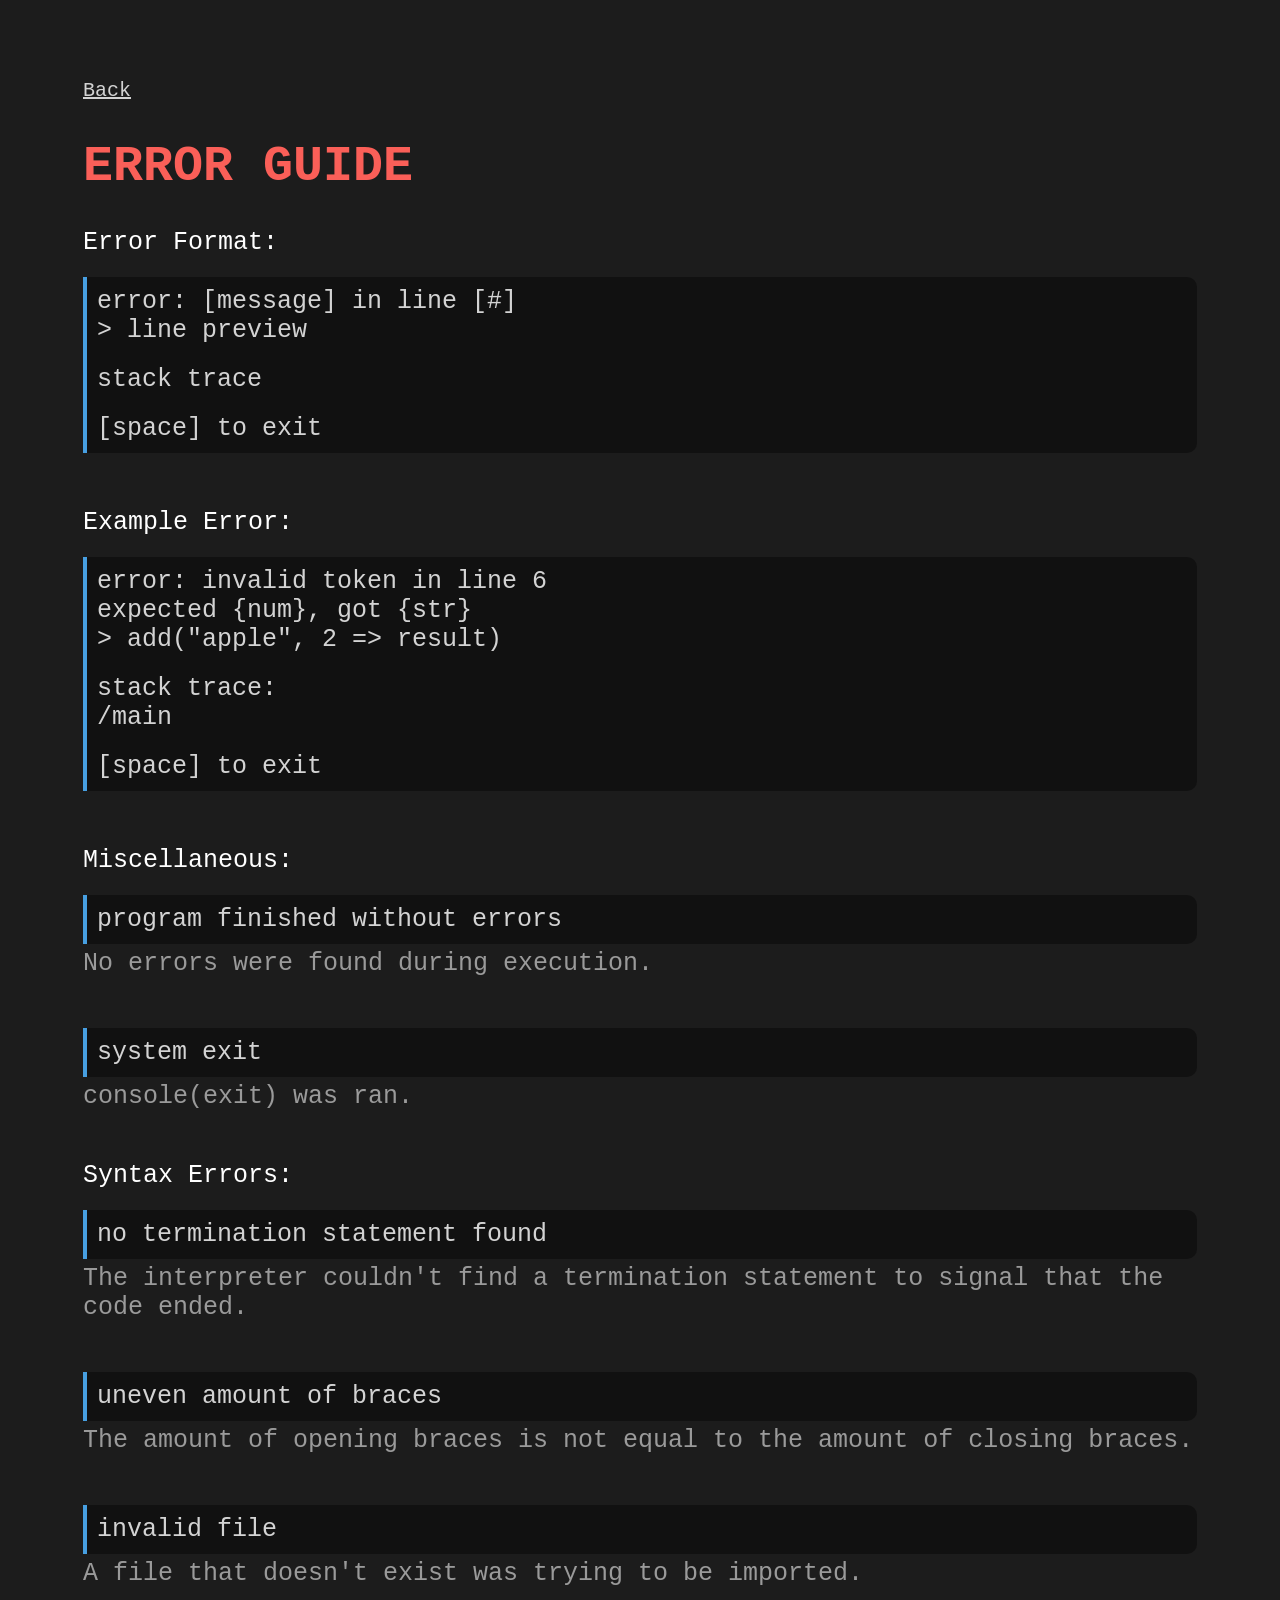
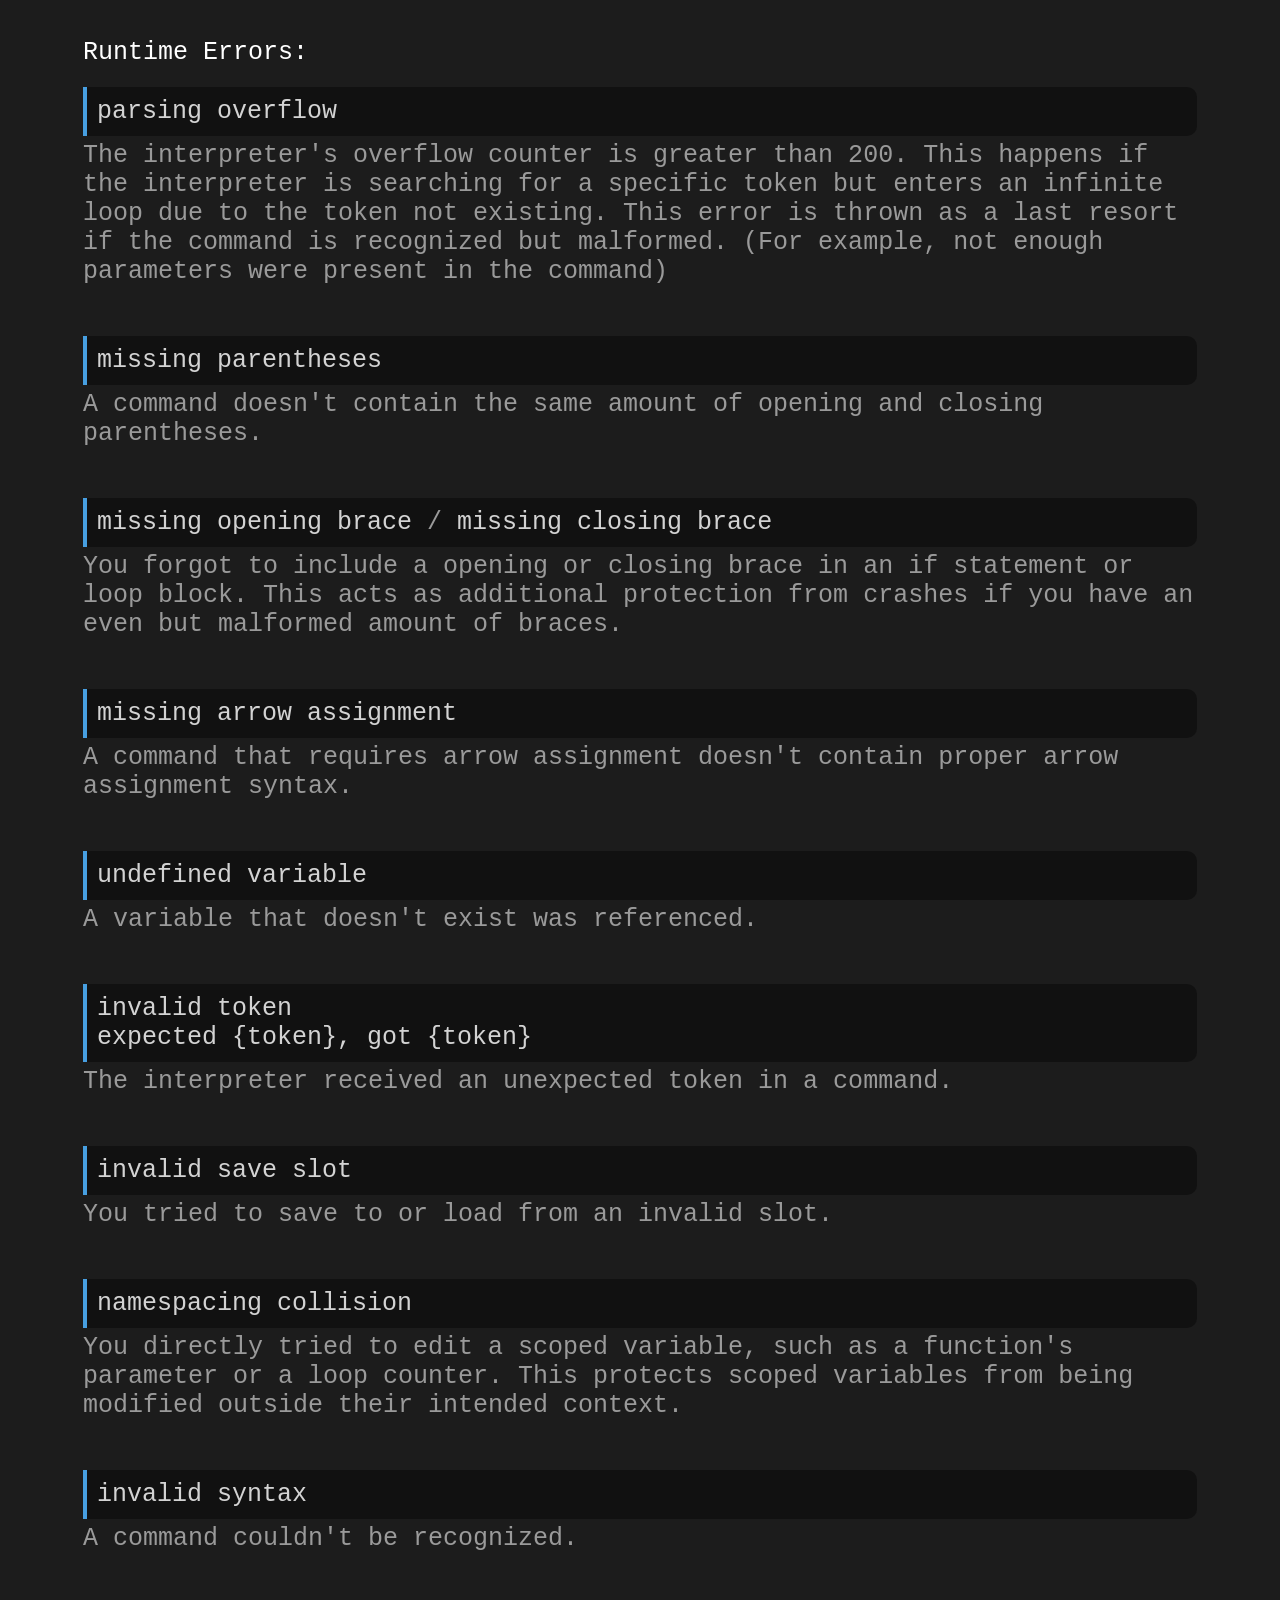
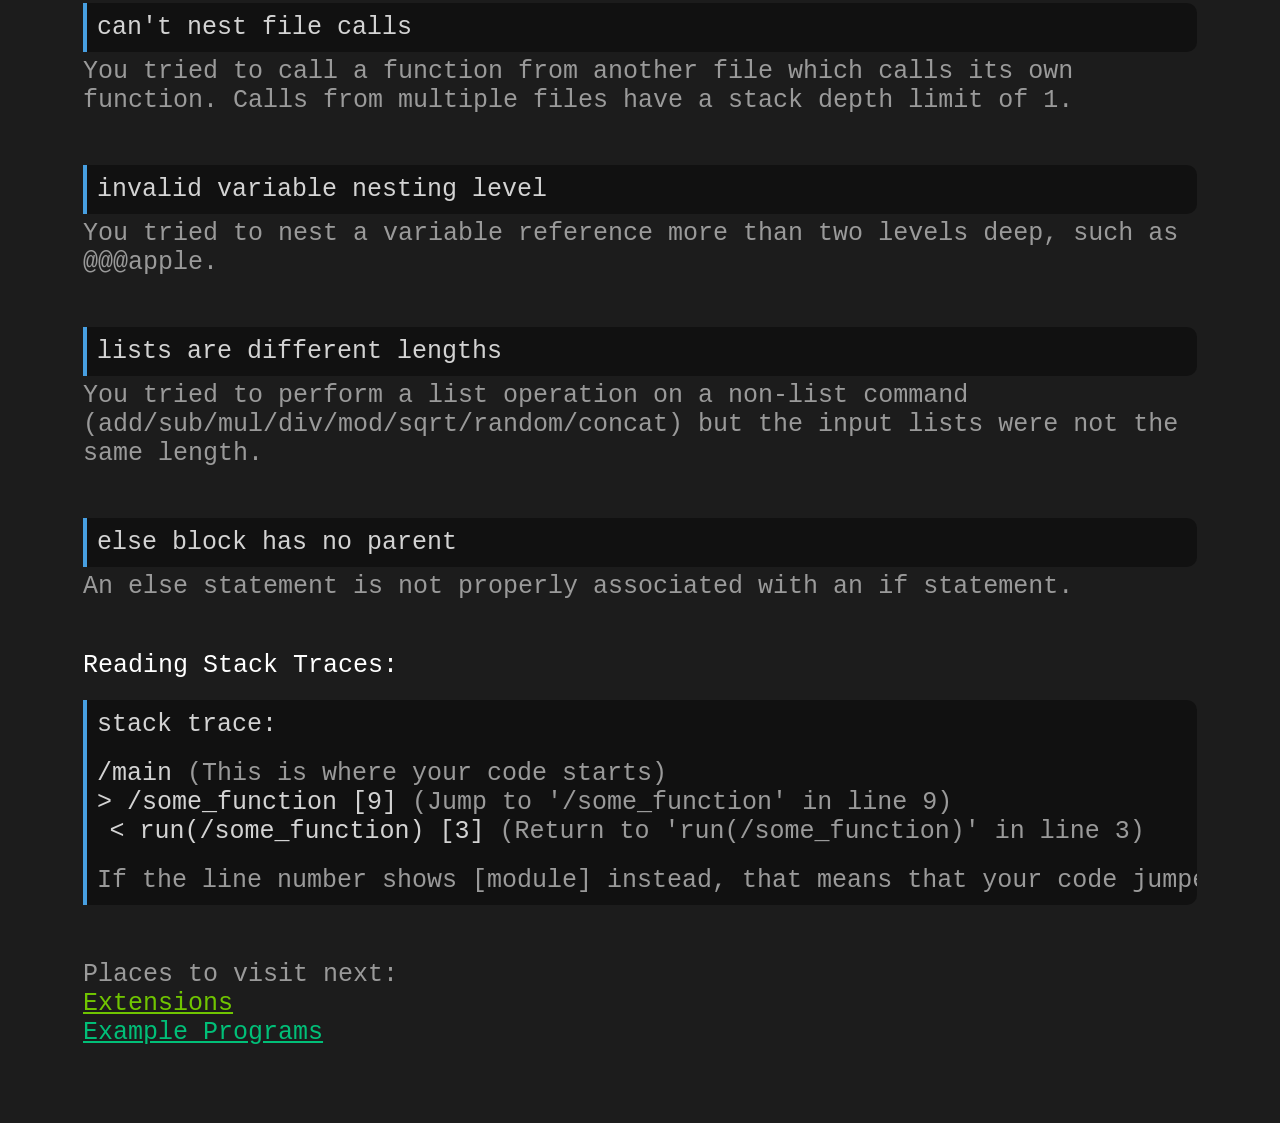
<file: docs/errorguide.html>
<!DOCTYPE html>
<html lang="en">
    <head>
        <title>Error Guide - Direct+ Official Documentation</title>
        <meta charset="UTF-8">
        <link rel="stylesheet" href="styles.css">
        <link rel="icon" type="image/x-icon" href="images/favicon.ico">
    </head>
    <body>
        <div class="ErrorGuide">
            <div class="Text">
                <div class="Title">
                    <a href="index.html" class="Back">Back</a> 
                    <h1>ERROR GUIDE</h1>

                    <span class="White" id="ErrorFormat">Error Format: </span>
                    <div class="Break"></div>

                    <div class="CodeBlock">
                        <div>
                            <span class="Gray">error: [message] in line [#]</span>
                        </div>
                        <div>
                            <span class="Gray">> line preview</span>
                        </div>
                        <div class="Break"></div>
                        <div>
                            <span class="Gray">stack trace</span>
                        </div>
                        <div class="Break"></div>
                        <div>
                            <span class="Gray">[space] to exit</span>
                        </div>
                    </div>
                    <div class="WideBreak"></div>

                    <span class="White" id="ExampleError">Example Error: </span>
                    <div class="Break"></div>

                    <div class="CodeBlock">
                        <div>
                            <span class="Gray">error: invalid token in line 6</span>
                        </div>
                        <div>
                            <span class="Gray">expected {num}, got {str}</span>
                        </div>
                        <div>
                            <span class="Gray">> add("apple", 2 => result)</span>
                        </div>
                        <div class="Break"></div>
                        <div>
                            <span class="Gray">stack trace:</span>
                        </div>
                        <div>
                            <span class="Gray">/main</span>
                        </div>
                        <div class="Break"></div>
                        <div>
                            <span class="Gray">[space] to exit</span>
                        </div>
                    </div>
                    <div class="WideBreak"></div>

                    <span class="White" id="Miscellaneous">Miscellaneous: </span>
                    <div class="Break"></div>

                    <div class="CodeBlock">
                        <span class="Gray">program finished without errors</span>
                    </div>
                    <div class="Explanation">No errors were found during execution.</div>
                    <div class="WideBreak"></div>

                    <div class="CodeBlock">
                        <span class="Gray">system exit</span>
                    </div>
                    <div class="Explanation">console(exit) was ran.</div>
                    <div class="WideBreak"></div>

                    <span class="White" id="SyntaxErrors">Syntax Errors: </span>
                    <div class="Break"></div>

                    <div class="CodeBlock">
                        <span class="Gray">no termination statement found</span>
                    </div>
                    <div class="Explanation">The interpreter couldn't find a termination statement to signal that the code ended.</div>
                    <div class="WideBreak"></div>

                    <div class="CodeBlock">
                        <span class="Gray">uneven amount of braces</span>
                    </div>
                    <div class="Explanation">The amount of opening braces is not equal to the amount of closing braces.</div>
                    <div class="WideBreak"></div>

                    <div class="CodeBlock">
                        <span class="Gray">invalid file</span>
                    </div>
                    <div class="Explanation">A file that doesn't exist was trying to be imported.</div>
                    <div class="WideBreak"></div>

                    <span class="White" id="RuntimeErrors">Runtime Errors: </span>
                    <div class="Break"></div>

                    <div class="CodeBlock">
                        <span class="Gray">parsing overflow</span>
                    </div>
                    <div class="Explanation">The interpreter's overflow counter is greater than 200. This happens if the interpreter is searching for a specific token but enters an infinite loop due to the token not existing. This error is thrown as a last resort if the command is recognized but malformed. (For example, not enough parameters were present in the command)</div>
                    <div class="WideBreak"></div>

                    <div class="CodeBlock">
                        <span class="Gray">missing parentheses</span>
                    </div>
                    <div class="Explanation">A command doesn't contain the same amount of opening and closing parentheses.</div>
                    <div class="WideBreak"></div>

                    <div class="CodeBlock">
                        <span class="Gray">missing opening brace<span class="Explanation"> / </span>missing closing brace</span>
                    </div>
                    <div class="Explanation">You forgot to include a opening or closing brace in an if statement or loop block. This acts as additional protection from crashes if you have an even but malformed amount of braces.</div>
                    <div class="WideBreak"></div>

                    <div class="CodeBlock">
                        <span class="Gray">missing arrow assignment</span>
                    </div>
                    <div class="Explanation">A command that requires arrow assignment doesn't contain proper arrow assignment syntax.</div>
                    <div class="WideBreak"></div>

                    <div class="CodeBlock">
                        <span class="Gray">undefined variable</span>
                    </div>
                    <div class="Explanation">A variable that doesn't exist was referenced.</div>
                    <div class="WideBreak"></div>

                    <div class="CodeBlock">
                        <span class="Gray">invalid token</span>
                        <div></div>
                        <span class="Gray">expected {token}, got {token}</span>
                    </div>
                    <div class="Explanation">The interpreter received an unexpected token in a command.</div>
                    <div class="WideBreak"></div>

                    <div class="CodeBlock">
                        <span class="Gray">invalid save slot</span>
                        <div></div>
                    </div>
                    <div class="Explanation">You tried to save to or load from an invalid slot.</div>
                    <div class="WideBreak"></div>

                    <div class="CodeBlock">
                        <span class="Gray">namespacing collision</span>
                        <div></div>
                    </div>
                    <div class="Explanation">You directly tried to edit a scoped variable, such as a function's parameter or a loop counter. This protects scoped variables from being modified outside their intended context.</div>
                    <div class="WideBreak"></div>

                    <div class="CodeBlock">
                        <span class="Gray">invalid syntax</span>
                        <div></div>
                    </div>
                    <div class="Explanation">A command couldn't be recognized.</div>
                    <div class="WideBreak"></div>

                    <div class="CodeBlock">
                        <span class="Gray">can't nest file calls</span>
                        <div></div>
                    </div>
                    <div class="Explanation">You tried to call a function from another file which calls its own function. Calls from multiple files have a stack depth limit of 1.</div>
                    <div class="WideBreak"></div>

                    <div class="CodeBlock">
                        <span class="Gray">invalid variable nesting level</span>
                        <div></div>
                    </div>
                    <div class="Explanation">You tried to nest a variable reference more than two levels deep, such as @@@apple.</div>
                    <div class="WideBreak"></div>

                    <div class="CodeBlock">
                        <span class="Gray">lists are different lengths</span>
                        <div></div>
                    </div>
                    <div class="Explanation">You tried to perform a list operation on a non-list command (add/sub/mul/div/mod/sqrt/random/concat) but the input lists were not the same length. </div>
                    <div class="WideBreak"></div>

                    <div class="CodeBlock">
                        <span class="Gray">else block has no parent</span>
                        <div></div>
                    </div>
                    <div class="Explanation">An else statement is not properly associated with an if statement.</div>
                    <div class="WideBreak"></div>

                    <span class="White" id="StackTraces">Reading Stack Traces: </span>
                    <div class="Break"></div>

                    <div class="CodeBlock">
                        <span class="Gray">stack trace: </span>
                        <div class="Break"></div>
                        <span class="Gray">/main</span><span class="Explanation"> (This is where your code starts) </span>
                        <div></div>
                        <span class="Gray">&gt; /some_function [9]</span><span class="Explanation"> (Jump to '/some_function' in line 9)</span>
                        <div></div>
                        <span class="Gray">&ensp;&lt; run(/some_function) [3]</span><span class="Explanation"> (Return to 'run(/some_function)' in line 3)</span>
                        <div class="Break"></div>
                        <span class="Explanation">If the line number shows [module] instead, that means that your code jumped to a function outside the main file.</span>
                    </div>
                    <div class="WideBreak"></div>

                    <div class="Explanation">Places to visit next:</div>
                    <div class="Explanation"><a class="LinkExtensions" href="extensions.html">Extensions</a></div>
                    <div class="Explanation"><a class="LinkExamplePrograms" href="exampleprograms.html">Example Programs</a></div>
                    </div>
            </div>
        </div>
    </body>
</html>
</file>
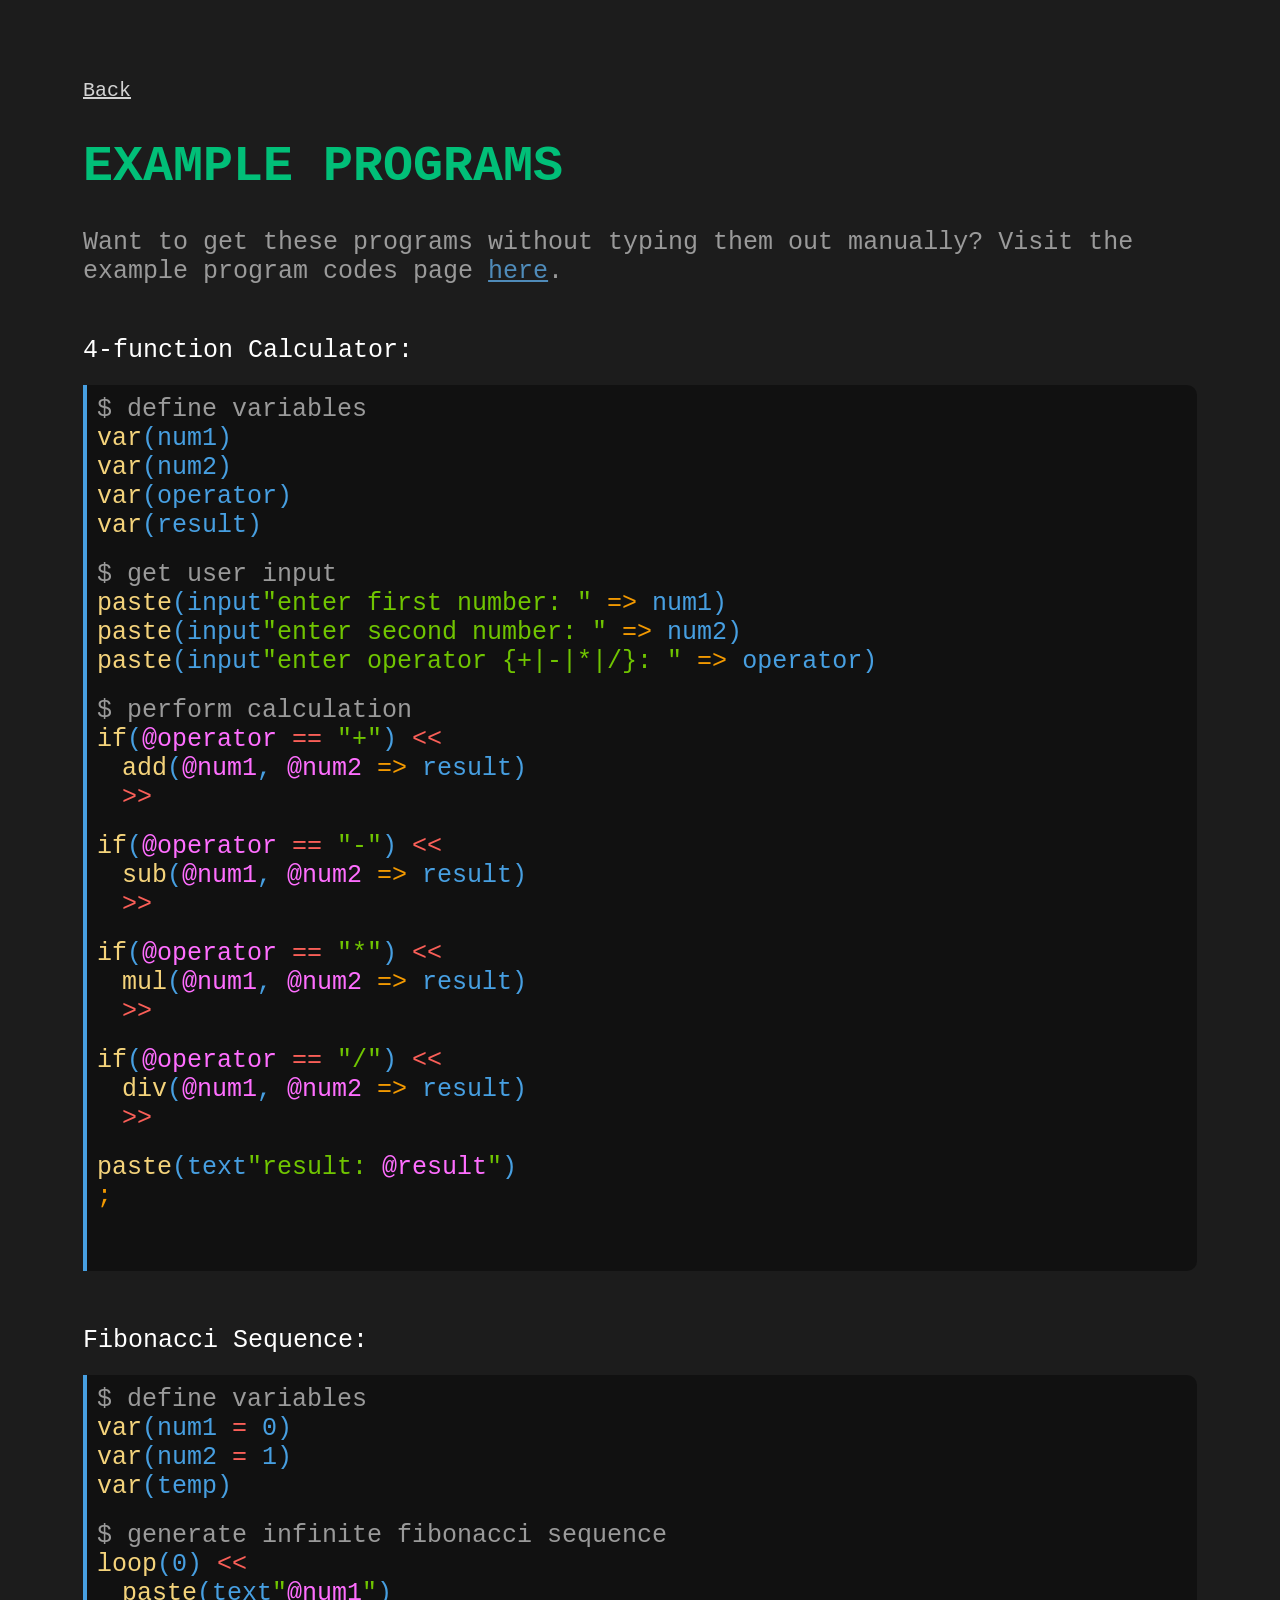
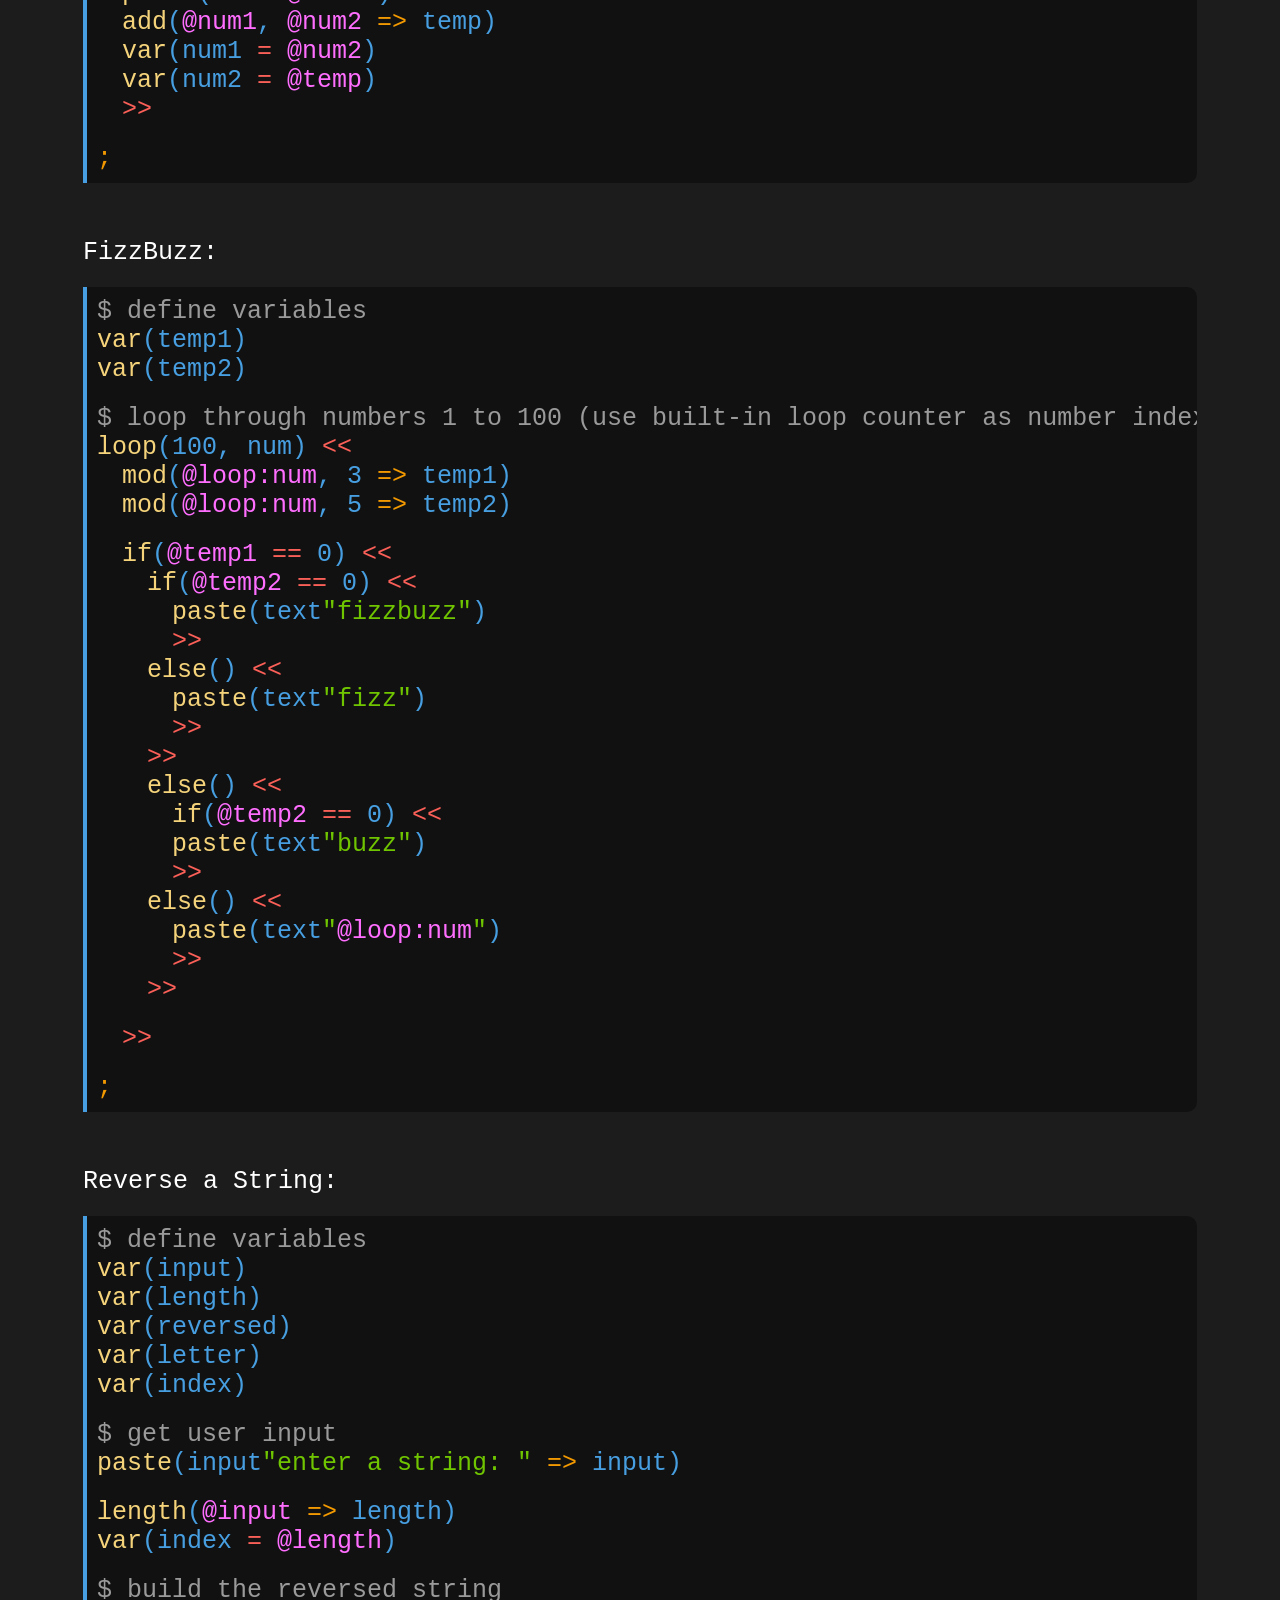
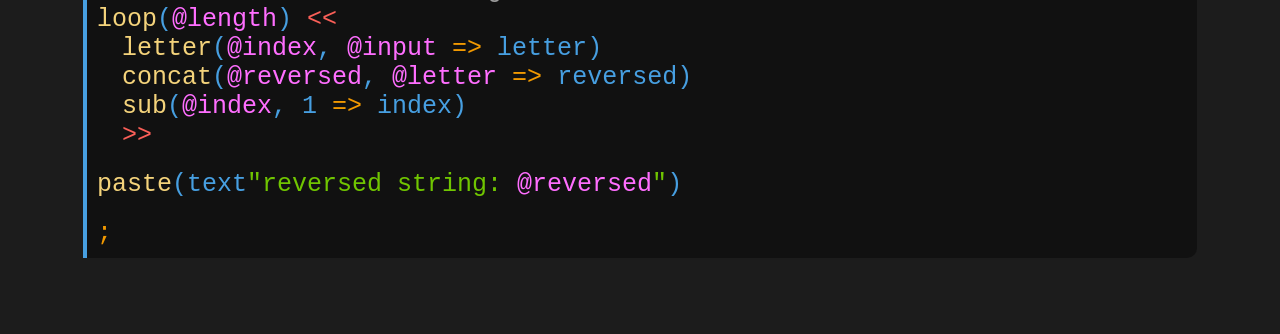
<file: docs/exampleprograms.html>
<!DOCTYPE html>
<html lang="en">
    <head>
        <title>Example Programs - Direct+ Official Documentation</title>
        <meta charset="UTF-8">
        <link rel="stylesheet" href="styles.css">
        <link rel="icon" type="image/x-icon" href="images/favicon.ico">
    </head>
    <body>
        <div class="ExamplePrograms">
            <div class="Text">
                <div class="Title">
                    <a href="index.html" class="Back">Back</a> 
                    <h1>EXAMPLE PROGRAMS</h1>

                    <div class="Explanation">Want to get these programs without typing them out manually? Visit the example program codes page <a href="https://github.com/SML365/directplus/blob/main/example_program_codes.md" class="Link">here</a>.</div>
                    <div class="WideBreak"></div>

                    <span class="White" id="Program1">4-function Calculator: </span>
                    <div class="Break"></div>

                    <div class="CodeBlock">
                        <div>
                            <span class="Explanation">$ define variables</span>
                        </div>
                        <div>
                            <span class="Keyword">var</span><span class="Argument">(num1</span><span class="Argument">)</span>
                        </div>
                        <div>
                            <span class="Keyword">var</span><span class="Argument">(num2</span><span class="Argument">)</span>
                        </div>
                        <div>
                            <span class="Keyword">var</span><span class="Argument">(operator</span><span class="Argument">)</span>
                        </div>
                        <div>
                            <span class="Keyword">var</span><span class="Argument">(result</span><span class="Argument">)</span>
                        </div>
                        <div class="Break"></div>
                        <div>
                            <span class="Explanation">$ get user input</span>
                        </div>
                        <div>
                            <span class="Keyword">paste</span><span class="Argument">(input</span><span class="String">"enter first number: "</span><span class="Argument"><span class="Arrow"> => </span>num1)</span>
                        </div>
                        <div>
                            <span class="Keyword">paste</span><span class="Argument">(input</span><span class="String">"enter second number: "</span><span class="Argument"><span class="Arrow"> => </span>num2)</span>
                        </div>
                        <div>
                            <span class="Keyword">paste</span><span class="Argument">(input</span><span class="String">"enter operator {+|-|*|/}: "</span><span class="Argument"><span class="Arrow"> => </span>operator)</span>
                        </div>
                        <div class="Break"></div>
                        <div>
                            <span class="Explanation">$ perform calculation</span>
                        </div>
                        <div>
                            <div>
                                <span class="Keyword">if</span><span class="Argument">(<span class="Variable">@operator</span><span class="Operator"> == </span></span><span class="String">"+"</span><span class="Argument">)</span><span class="Operator"> &lt;&lt;</span>
                            </div>
                            <div>
                                <span class="Keyword">&ensp;&ensp;add</span><span class="Argument">(</span><span class="Variable">@num1</span><span class="Argument">, </span><span class="Variable">@num2</span><span class="Arrow"> => </span><span class="Argument">result)</span>
                            </div>
                            <div>
                                <span class="Operator">&ensp;&ensp;&gt;&gt;</span>
                            </div>
                        </div>
                        <div class="Break"></div>
                        <div>
                            <div>
                                <span class="Keyword">if</span><span class="Argument">(<span class="Variable">@operator</span><span class="Operator"> == </span></span><span class="String">"-"</span><span class="Argument">)</span><span class="Operator"> &lt;&lt;</span>
                            </div>
                            <div>
                                <span class="Keyword">&ensp;&ensp;sub</span><span class="Argument">(</span><span class="Variable">@num1</span><span class="Argument">, </span><span class="Variable">@num2</span><span class="Arrow"> => </span><span class="Argument">result)</span>
                            </div>
                            <div>
                                <span class="Operator">&ensp;&ensp;&gt;&gt;</span>
                            </div>
                        </div>
                        <div class="Break"></div>
                        <div>
                            <div>
                                <span class="Keyword">if</span><span class="Argument">(<span class="Variable">@operator</span><span class="Operator"> == </span></span><span class="String">"*"</span><span class="Argument">)</span><span class="Operator"> &lt;&lt;</span>
                            </div>
                            <div>
                                <span class="Keyword">&ensp;&ensp;mul</span><span class="Argument">(</span><span class="Variable">@num1</span><span class="Argument">, </span><span class="Variable">@num2</span><span class="Arrow"> => </span><span class="Argument">result)</span>
                            </div>
                            <div>
                                <span class="Operator">&ensp;&ensp;&gt;&gt;</span>
                            </div>
                        </div>
                        <div class="Break"></div>
                        <div>
                            <div>
                                <span class="Keyword">if</span><span class="Argument">(<span class="Variable">@operator</span><span class="Operator"> == </span></span><span class="String">"/"</span><span class="Argument">)</span><span class="Operator"> &lt;&lt;</span>
                            </div>
                            <div>
                                <span class="Keyword">&ensp;&ensp;div</span><span class="Argument">(</span><span class="Variable">@num1</span><span class="Argument">, </span><span class="Variable">@num2</span><span class="Arrow"> => </span><span class="Argument">result)</span>
                            </div>
                            <div>
                                <span class="Operator">&ensp;&ensp;&gt;&gt;</span>
                            </div>
                        </div>
                        <div class="Break"></div>
                        <div>
                            <span class="Keyword">paste</span><span class="Argument">(text<span class="String">"result: <span class="Variable">@result</span>"</span><span class="Argument">)
                        </div>
                        <div>
                            <span class="Terminator">;</span>
                        </div>
                        <div class="WideBreak"></div>
                    </div>
                    <div class="WideBreak"></div>

                    <span class="White" id="Program2">Fibonacci Sequence: </span>
                    <div class="Break"></div>

                    <div class="CodeBlock">
                        <div>
                            <span class="Explanation">$ define variables</span>
                        </div>
                        <div>
                            <span class="Keyword">var</span><span class="Argument">(num1<span class="Operator"> = </span>0)</span>
                        </div>
                        <div>
                            <span class="Keyword">var</span><span class="Argument">(num2<span class="Operator"> = </span>1)</span>
                        </div>
                        <div>
                            <span class="Keyword">var</span><span class="Argument">(temp</span><span class="Argument">)</span>
                        </div>
                        <div class="Break"></div>
                        <div>
                            <span class="Explanation">$ generate infinite fibonacci sequence</span>
                        </div>
                        <div>
                            <span class="Keyword">loop</span><span class="Argument">(0) </span><span class="Operator">&lt;&lt;</span>
                        </div>
                        <div>
                            <span class="Keyword">&ensp;&ensp;paste</span><span class="Argument">(text<span class="String">"<span class="Variable">@num1</span>"</span><span class="Argument">)</span>
                        </div>
                        <div>
                            <span class="Keyword">&ensp;&ensp;add</span><span class="Argument">(<span class="Variable">@num1</span>, <span class="Variable">@num2</span><span class="Arrow"> => </span>temp)</span>
                        </div>
                        <div>
                            <span class="Keyword">&ensp;&ensp;var</span><span class="Argument">(num1<span class="Operator"> = </span><span class="Variable">@num2</span>)</span>
                        </div>
                        <div>
                            <span class="Keyword">&ensp;&ensp;var</span><span class="Argument">(num2<span class="Operator"> = </span><span class="Variable">@temp</span>)</span>
                        </div>
                        <div>
                            <span class="Operator">&ensp;&ensp;&gt;&gt;</span>
                        </div>
                        <div class="Break"></div>
                        <div>
                            <span class="Terminator">;</span>
                        </div>
                    </div>
                    <div class="WideBreak"></div>

                    <span class="White" id="Program3">FizzBuzz: </span>
                    <div class="Break"></div>

                    <div class="CodeBlock">
                        <div>
                            <span class="Explanation">$ define variables</span>
                        </div>
                        <div>
                            <span class="Keyword">var</span><span class="Argument">(temp1</span><span class="Argument">)</span>
                        </div>
                        <div>
                            <span class="Keyword">var</span><span class="Argument">(temp2</span><span class="Argument">)</span>
                        </div>
                        <div class="Break"></div>
                        <div>
                            <span class="Explanation">$ loop through numbers 1 to 100 (use built-in loop counter as number index)</span>
                        </div>
                        <div>
                            <span class="Keyword">loop</span><span class="Argument">(100, num) </span><span class="Operator">&lt;&lt;</span>
                        </div>
                        <div>
                            <span class="Keyword">&ensp;&ensp;mod</span><span class="Argument">(<span class="Variable">@loop:num</span>, 3 <span class="Arrow"> => </span>temp1)</span>
                        </div>
                        <div>
                            <span class="Keyword">&ensp;&ensp;mod</span><span class="Argument">(<span class="Variable">@loop:num</span>, 5 <span class="Arrow"> => </span>temp2)</span>
                        </div>
                        <div class="Break"></div>
                        <div>
                            <span class="Keyword">&ensp;&ensp;if</span><span class="Argument">(<span class="Variable">@temp1</span><span class="Operator"> == </span>0<span class="Argument">)</span><span class="Operator"> &lt;&lt;</span>
                        </div>
                        <div>
                            <span class="Keyword">&ensp;&ensp;&ensp;&ensp;if</span><span class="Argument">(<span class="Variable">@temp2</span><span class="Operator"> == </span>0<span class="Argument">)</span><span class="Operator"> &lt;&lt;</span>
                        </div>
                        <div>
                            <span class="Keyword">&ensp;&ensp;&ensp;&ensp;&ensp;&ensp;paste</span><span class="Argument">(text<span class="String">"fizzbuzz"</span><span class="Argument">)</span>
                        </div>
                        <div>
                            <span class="Operator">&ensp;&ensp;&ensp;&ensp;&ensp;&ensp;&gt;&gt;</span>
                        </div>
                        <div>
                            <span class="Keyword">&ensp;&ensp;&ensp;&ensp;else</span><span class="Argument">()</span><span class="Operator"> &lt;&lt;</span>
                        </div>
                        <div>
                            <span class="Keyword">&ensp;&ensp;&ensp;&ensp;&ensp;&ensp;paste</span><span class="Argument">(text<span class="String">"fizz"</span><span class="Argument">)</span>
                        </div>
                        <div>
                            <span class="Operator">&ensp;&ensp;&ensp;&ensp;&ensp;&ensp;&gt;&gt;</span>
                        </div>
                        <div>
                            <span class="Operator">&ensp;&ensp;&ensp;&ensp;&gt;&gt;</span>
                        </div>
                        <div>
                            <span class="Keyword">&ensp;&ensp;&ensp;&ensp;else</span><span class="Argument">()</span><span class="Operator"> &lt;&lt;</span>
                        </div>
                        <div>
                            <span class="Keyword">&ensp;&ensp;&ensp;&ensp;&ensp;&ensp;if</span><span class="Argument">(<span class="Variable">@temp2</span><span class="Operator"> == </span>0<span class="Argument">)</span><span class="Operator"> &lt;&lt;</span>
                        </div>
                        <div>
                            <span class="Keyword">&ensp;&ensp;&ensp;&ensp;&ensp;&ensp;paste</span><span class="Argument">(text<span class="String">"buzz"</span><span class="Argument">)</span> 
                        </div>
                        <div>
                            <span class="Operator">&ensp;&ensp;&ensp;&ensp;&ensp;&ensp;&gt;&gt;</span>
                        </div>
                        <div>
                            <span class="Keyword">&ensp;&ensp;&ensp;&ensp;else</span><span class="Argument">()</span><span class="Operator"> &lt;&lt;</span>
                        </div>
                        <div>
                            <span class="Keyword">&ensp;&ensp;&ensp;&ensp;&ensp;&ensp;paste</span><span class="Argument">(text<span class="String">"<span class="Variable">@loop:num</span>"</span><span class="Argument">)</span>
                        </div>
                        <div class="Operator">&ensp;&ensp;&ensp;&ensp;&ensp;&ensp;&gt;&gt;</div>
                        <div>
                            <span class="Operator">&ensp;&ensp;&ensp;&ensp;&gt;&gt;</span>
                        </div>
                        <div class="Break"></div>
                        <div>
                            <span class="Operator">&ensp;&ensp;&gt;&gt;</span>
                        </div>
                        <div class="Break"></div>
                        <div>
                            <span class="Terminator">;</span>
                        </div>
                    </div>
                    <div class="WideBreak"></div>

                    <span class="White" id="Program4">Reverse a String: </span>
                    <div class="Break"></div>

                    <div class="CodeBlock">
                        <div>
                            <span class="Explanation">$ define variables</span>
                        </div>
                        <div>
                            <span class="Keyword">var</span><span class="Argument">(input</span><span class="Argument">)</span>
                        </div>
                        <div>
                            <span class="Keyword">var</span><span class="Argument">(length</span><span class="Argument">)</span>
                        </div>
                        <div>
                            <span class="Keyword">var</span><span class="Argument">(reversed</span><span class="Argument">)</span>
                        </div>
                        <div>
                            <span class="Keyword">var</span><span class="Argument">(letter</span><span class="Argument">)</span>
                        </div>
                        <div>
                            <span class="Keyword">var</span><span class="Argument">(index</span><span class="Argument">)</span>
                        </div>
                        <div class="Break"></div>
                        <div>
                            <span class="Explanation">$ get user input</span>
                        </div>
                        <div>
                            <span class="Keyword">paste</span><span class="Argument">(input</span><span class="String">"enter a string: "</span><span class="Argument"><span class="Arrow"> => </span>input)</span>
                        </div>
                        <div class="Break"></div>
                        <div>
                            <span class="Keyword">length</span><span class="Argument">(<span class="Variable">@input</span><span class="Arrow"> => </span>length)</span>
                        </div>
                        <div>
                            <span class="Keyword">var</span><span class="Argument">(index<span class="Operator"> = </span><span class="Variable">@length</span>)</span>
                        </div>
                        <div class="Break"></div>
                        <div>
                            <span class="Explanation">$ build the reversed string</span>
                        </div>
                        <div>
                            <span class="Keyword">loop</span><span class="Argument">(<span class="Variable">@length</span>) </span><span class="Operator">&lt;&lt;</span>
                        </div>
                        <div>
                            <span class="Keyword">&ensp;&ensp;letter</span><span class="Argument">(<span class="Variable">@index</span>, <span class="Variable">@input</span> <span class="Arrow">=> </span><span class="Argument">letter</span><span class="Argument">)</span>
                        </div>
                        <div>
                            <span class="Keyword">&ensp;&ensp;concat</span><span class="Argument">(<span class="Variable">@reversed</span>, <span class="Variable">@letter</span><span class="Arrow"> => </span><span class="Argument">reversed)</span>
                        </div>
                        <div>
                            <span class="Keyword">&ensp;&ensp;sub</span><span class="Argument">(<span class="Variable">@index</span>, 1 <span class="Arrow"> => </span><span class="Argument">index</span><span class="Argument">)</span>
                        </div>
                        <div>
                            <span class="Operator">&ensp;&ensp;&gt;&gt;</span>
                        </div>
                        <div class="Break"></div>
                        <div>
                            <span class="Keyword">paste</span><span class="Argument">(text<span class="String">"reversed string: <span class="Variable">@reversed</span>"</span><span class="Argument">)</span>
                        </div>
                        <div class="Break"></div>
                        <div>
                            <span class="Terminator">;</span>
                    </div>
                </div>
            </div>
        </div>
    </body>
</html>
</file>
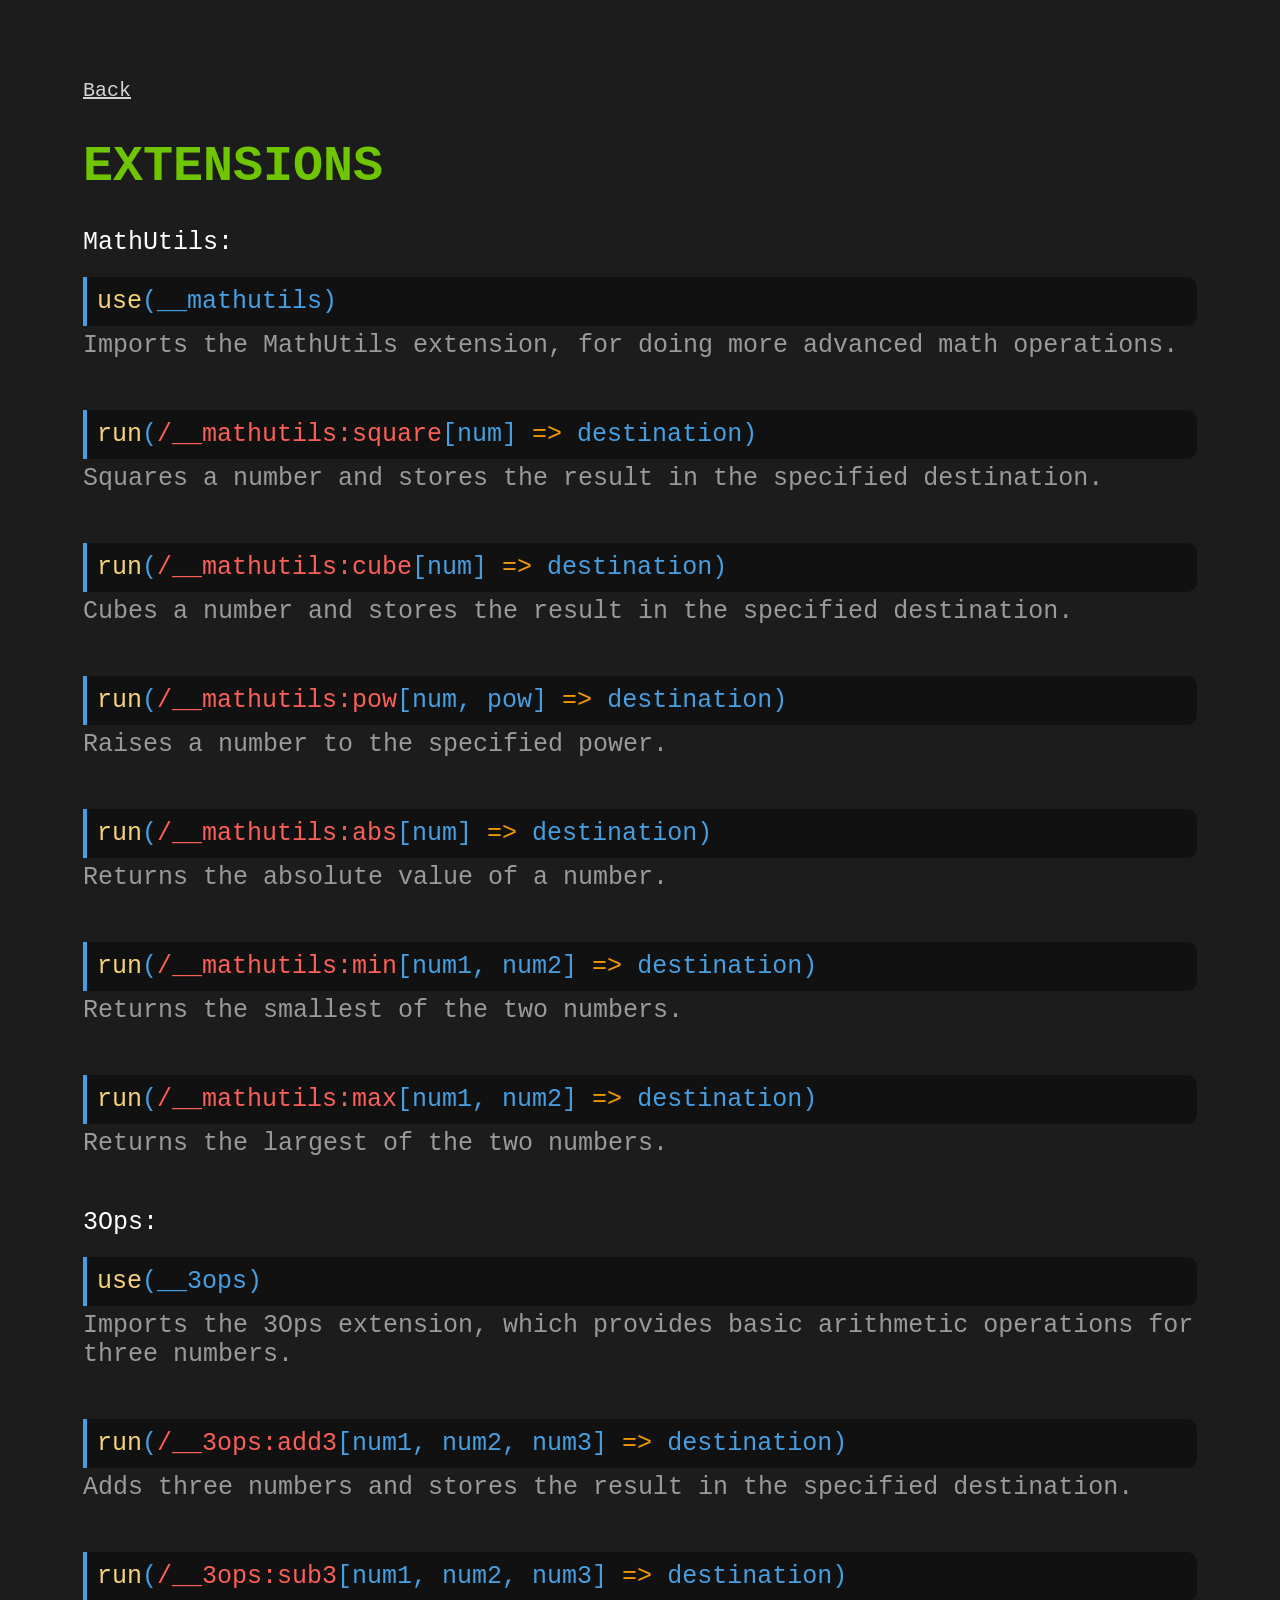
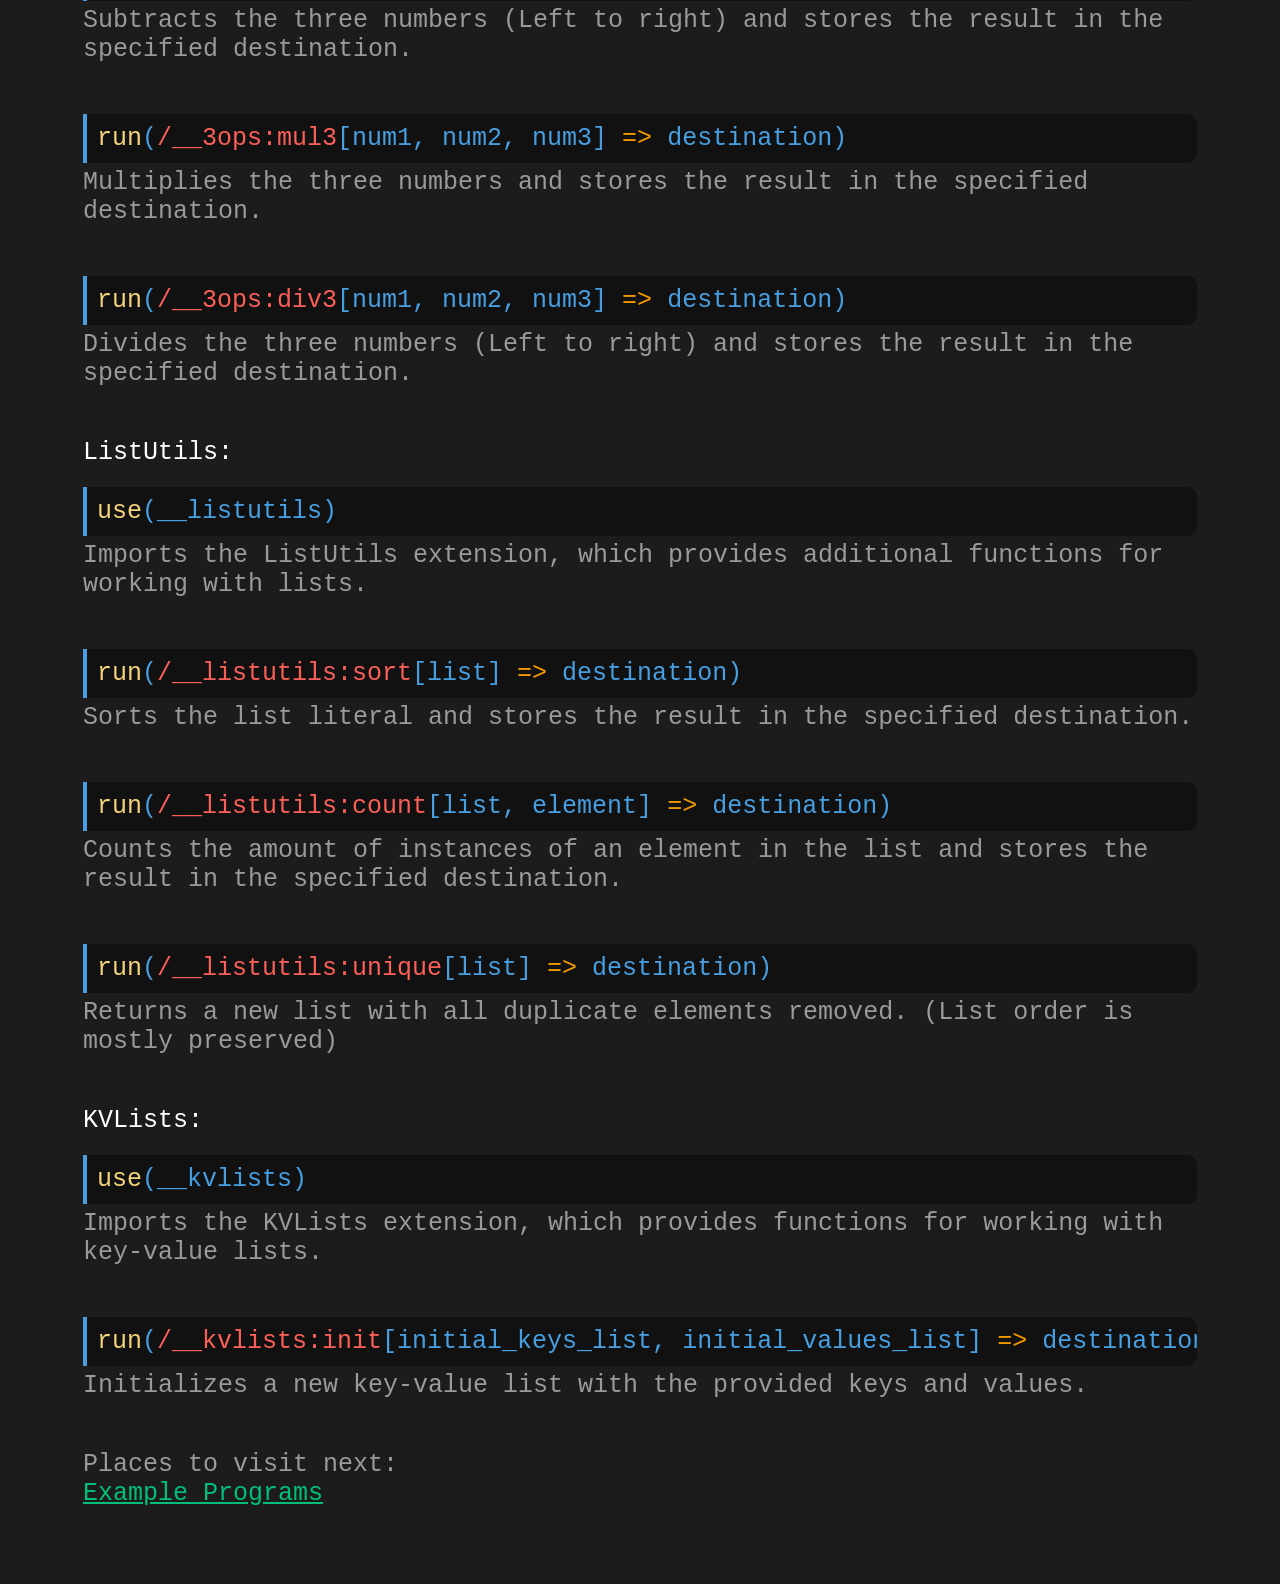
<file: docs/extensions.html>
<!DOCTYPE html>
<html lang="en">
    <head>
        <title>Extensions - Direct+ Official Documentation</title>
        <meta charset="UTF-8">
        <link rel="stylesheet" href="styles.css">
        <link rel="icon" type="image/x-icon" href="images/favicon.ico">
    </head>
    <body>
        <div class="Extensions">
            <div class="Text">
                <div class="Title">
                    <a href="index.html" class="Back">Back</a> 
                    <h1>EXTENSIONS</h1>

                    <span class="White" id="MathUtils">MathUtils: </span>
                    <div class="Break"></div>

                    <div class="CodeBlock">
                        <span class="Keyword">use</span><span class="Argument">(__mathutils)</span>
                    </div>
                    <div class="Explanation">Imports the MathUtils extension, for doing more advanced math operations.</div>
                    <div class="WideBreak"></div>

                    <div class="CodeBlock">
                        <span class="Keyword">run</span><span class="Argument">(<span class="Label">/__mathutils:square</span>[num]<span class="Arrow"> => </span>destination)</span>
                    </div>
                    <div class="Explanation">Squares a number and stores the result in the specified destination.</div>
                    <div class="WideBreak"></div>

                    <div class="CodeBlock">
                        <span class="Keyword">run</span><span class="Argument">(<span class="Label">/__mathutils:cube</span>[num]<span class="Arrow"> => </span>destination)</span>
                    </div>
                    <div class="Explanation">Cubes a number and stores the result in the specified destination.</div>
                    <div class="WideBreak"></div>

                    <div class="CodeBlock">
                        <span class="Keyword">run</span><span class="Argument">(<span class="Label">/__mathutils:pow</span>[num, pow]<span class="Arrow"> => </span>destination)</span>
                    </div>
                    <div class="Explanation">Raises a number to the specified power.</div>
                    <div class="WideBreak"></div>

                    <div class="CodeBlock">
                        <span class="Keyword">run</span><span class="Argument">(<span class="Label">/__mathutils:abs</span>[num]<span class="Arrow"> => </span>destination)</span>
                    </div>
                    <div class="Explanation">Returns the absolute value of a number.</div>
                    <div class="WideBreak"></div>

                    <div class="CodeBlock">
                        <span class="Keyword">run</span><span class="Argument">(<span class="Label">/__mathutils:min</span>[num1, num2]<span class="Arrow"> => </span>destination)</span>
                    </div>
                    <div class="Explanation">Returns the smallest of the two numbers.</div>
                    <div class="WideBreak"></div>

                    <div class="CodeBlock">
                        <span class="Keyword">run</span><span class="Argument">(<span class="Label">/__mathutils:max</span>[num1, num2]<span class="Arrow"> => </span>destination)</span>
                    </div>
                    <div class="Explanation">Returns the largest of the two numbers.</div>
                    <div class="WideBreak"></div>

                    <span class="White" id="3Ops">3Ops: </span>
                    <div class="Break"></div>

                    <div class="CodeBlock">
                        <span class="Keyword">use</span><span class="Argument">(__3ops)</span>
                    </div>
                    <div class="Explanation">Imports the 3Ops extension, which provides basic arithmetic operations for three numbers.</div>
                    <div class="WideBreak"></div>

                    <div class="CodeBlock">
                        <span class="Keyword">run</span><span class="Argument">(<span class="Label">/__3ops:add3</span>[num1, num2, num3]<span class="Arrow"> => </span>destination)</span>
                    </div>
                    <div class="Explanation">Adds three numbers and stores the result in the specified destination.</div>
                    <div class="WideBreak"></div>

                    <div class="CodeBlock">
                        <span class="Keyword">run</span><span class="Argument">(<span class="Label">/__3ops:sub3</span>[num1, num2, num3]<span class="Arrow"> => </span>destination)</span>
                    </div>
                    <div class="Explanation">Subtracts the three numbers (Left to right) and stores the result in the specified destination.</div>
                    <div class="WideBreak"></div>

                    <div class="CodeBlock">
                        <span class="Keyword">run</span><span class="Argument">(<span class="Label">/__3ops:mul3</span>[num1, num2, num3]<span class="Arrow"> => </span>destination)</span>
                    </div>
                    <div class="Explanation">Multiplies the three numbers and stores the result in the specified destination.</div>
                    <div class="WideBreak"></div>

                    <div class="CodeBlock">
                        <span class="Keyword">run</span><span class="Argument">(<span class="Label">/__3ops:div3</span>[num1, num2, num3]<span class="Arrow"> => </span>destination)</span>
                    </div>
                    <div class="Explanation">Divides the three numbers (Left to right) and stores the result in the specified destination.</div>
                    <div class="WideBreak"></div>

                    <span class="White" id="ListUtils">ListUtils: </span>
                    <div class="Break"></div>

                    <div class="CodeBlock">
                        <span class="Keyword">use</span><span class="Argument">(__listutils)</span>
                    </div>
                    <div class="Explanation">Imports the ListUtils extension, which provides additional functions for working with lists.</div>
                    <div class="WideBreak"></div>

                    <div class="CodeBlock">
                        <span class="Keyword">run</span><span class="Argument">(<span class="Label">/__listutils:sort</span>[list]<span class="Arrow"> => </span>destination)</span>
                    </div>
                    <div class="Explanation">Sorts the list literal and stores the result in the specified destination.</div>
                    <div class="WideBreak"></div>

                    <div class="CodeBlock">
                        <span class="Keyword">run</span><span class="Argument">(<span class="Label">/__listutils:count</span>[list, element]<span class="Arrow"> => </span>destination)</span>
                    </div>
                    <div class="Explanation">Counts the amount of instances of an element in the list and stores the result in the specified destination.</div>
                    <div class="WideBreak"></div>

                    <div class="CodeBlock">
                        <span class="Keyword">run</span><span class="Argument">(<span class="Label">/__listutils:unique</span>[list]<span class="Arrow"> => </span>destination)</span>
                    </div>
                    <div class="Explanation">Returns a new list with all duplicate elements removed. (List order is mostly preserved)</div>
                    <div class="WideBreak"></div>

                    <span class="White" id="KVLists">KVLists: </span>
                    <div class="Break"></div>

                    <div class="CodeBlock">
                        <span class="Keyword">use</span><span class="Argument">(__kvlists)</span>
                    </div>
                    <div class="Explanation">Imports the KVLists extension, which provides functions for working with key-value lists.</div>
                    <div class="WideBreak"></div>

                    <div class="CodeBlock">
                        <span class="Keyword">run</span><span class="Argument">(<span class="Label">/__kvlists:init</span>[initial_keys_list, initial_values_list]<span class="Arrow"> => </span>destination)</span>
                    </div>
                    <div class="Explanation">Initializes a new key-value list with the provided keys and values.</div>
                    <div class="WideBreak"></div>

                    <div class="Explanation">Places to visit next:</div>
                    <div class="Explanation"><a class="LinkExamplePrograms" href="exampleprograms.html">Example Programs</a></div>
                </div>
            </div>
        </div>
    </body>
</html>
</file>
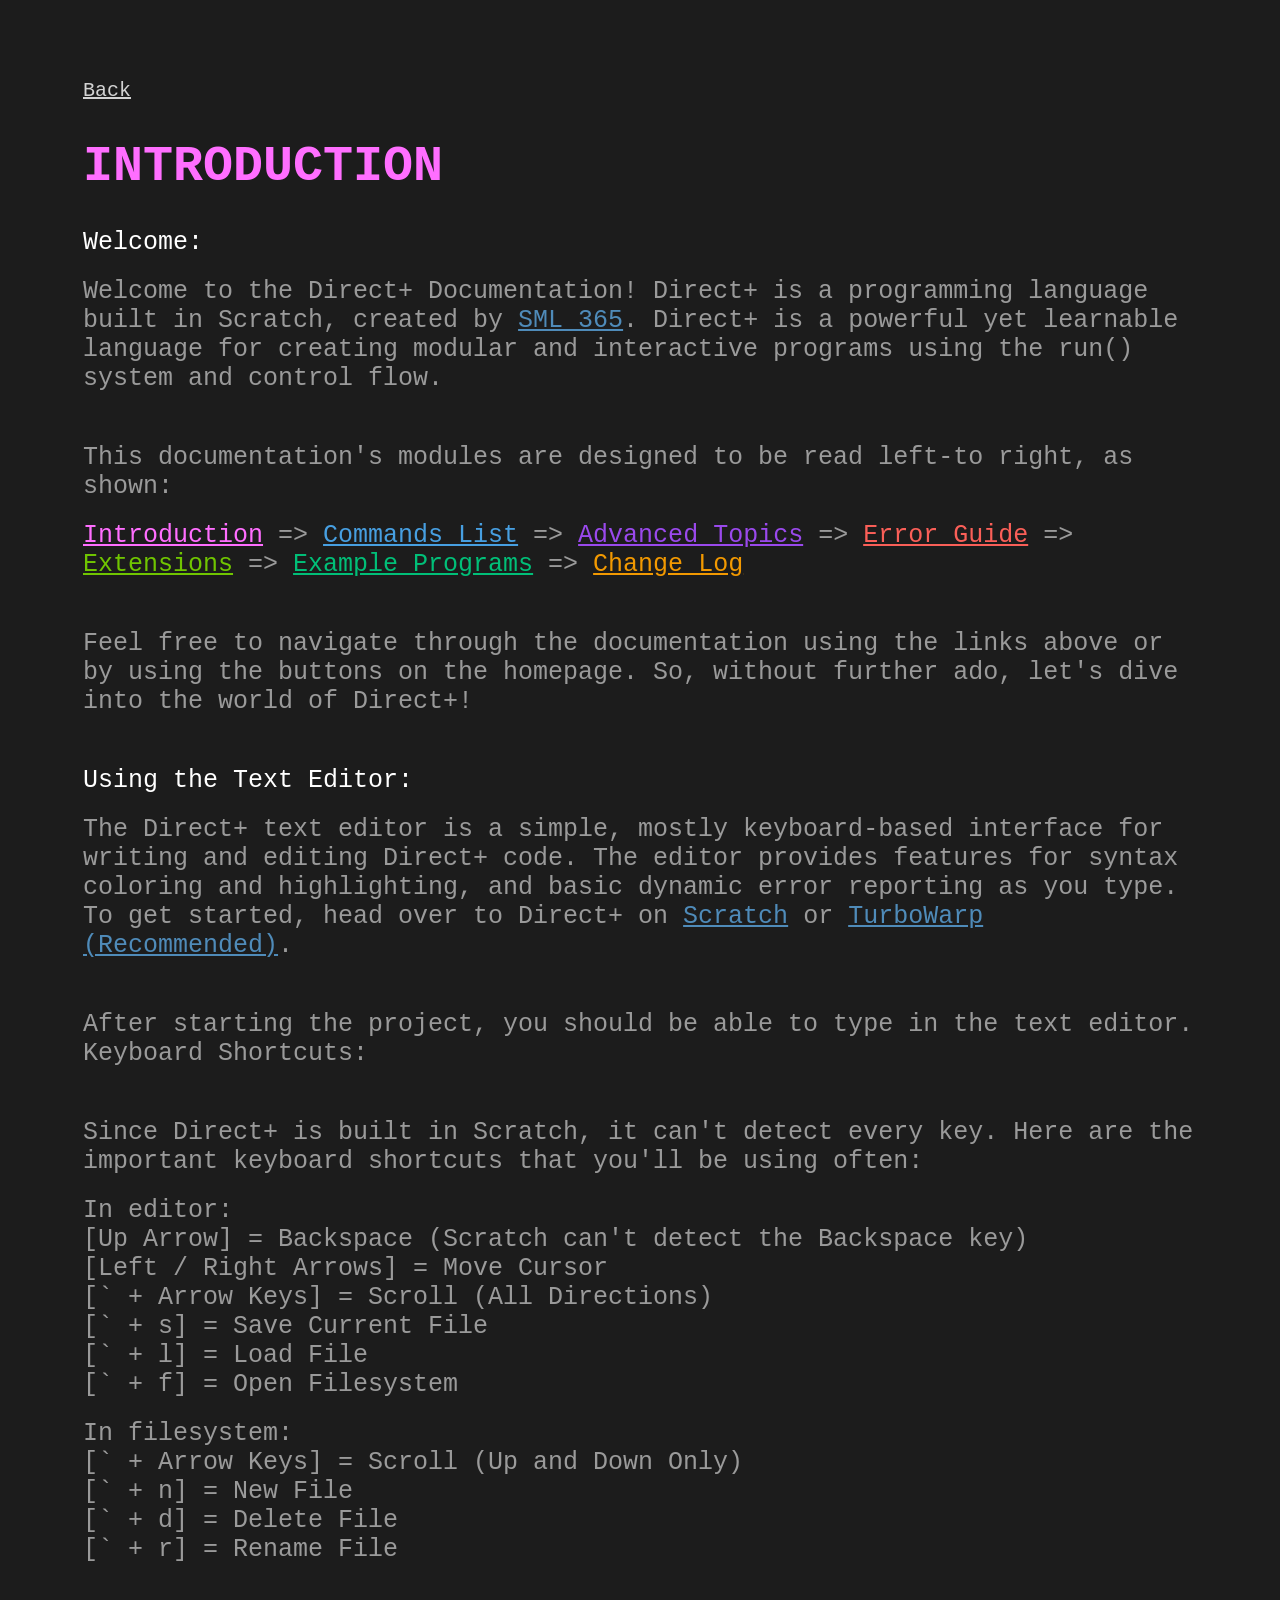
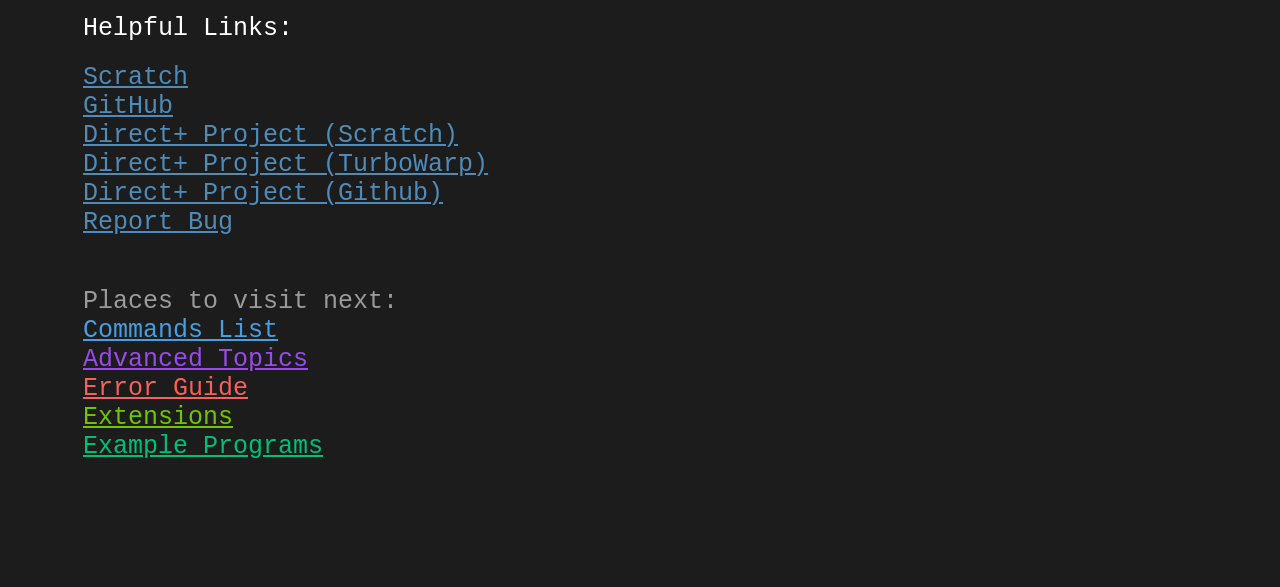
<file: docs/introduction.html>
<!DOCTYPE html>
<html>
    <head>
        <title>Direct+ Official Documentation - Introduction</title>
        <meta charset="UTF-8">
        <link rel="stylesheet" href="styles.css">
        <link rel="icon" type="image/x-icon" href="images/favicon.ico">
    </head>
    <body>
        <div class="Introduction">
            <div class="Text">
                <div class="Title">
                    <a href="index.html" class="Back">Back</a> 
                    <h1>INTRODUCTION</h1>

                    <span class="White" id="Welcome">Welcome: </span> 
                    <div class="Break"></div>

                    <div class="Explanation">Welcome to the Direct+ Documentation! Direct+ is a programming language built in Scratch, created by <a href="https://scratch.mit.edu/users/SML_365/" target="_blank" class="Link">SML_365</a>. Direct+ is a powerful yet learnable language for creating modular and interactive programs using the run() system and control flow.</div>
                    <div class="WideBreak"></div>

                    <div class="Explanation">This documentation's modules are designed to be read left-to right, as shown:</div>
                    <div class="Break"></div>
                    
                    <div class="Explanation"><a href="introduction.html" class="LinkIntroduction">Introduction</a> => <a href="commandslist.html" class="LinkCommandsList">Commands List</a> => <a href="advancedtopics.html" class="LinkAdvancedTopics">Advanced Topics</a> => <a href="errorguide.html" class="LinkErrorGuide">Error Guide</a> => <a href="extensions.html" class="LinkExtensions">Extensions</a> => <a href="exampleprograms.html" class="LinkExamplePrograms">Example Programs</a> => <a href="changelog.html" class="LinkChangeLog">Change Log</a></div>
                    <div class="WideBreak"></div>

                    <div class="Explanation">Feel free to navigate through the documentation using the links above or by using the buttons on the homepage. So, without further ado, let's dive into the world of Direct+!</div>
                    <div class="WideBreak"></div>

                    <span class="White" id="Editor">Using the Text Editor: </span> 
                    <div class="Break"></div>

                    <div class="Explanation">The Direct+ text editor is a simple, mostly keyboard-based interface for writing and editing Direct+ code. The editor provides features for syntax coloring and highlighting, and basic dynamic error reporting as you type. To get started, head over to Direct+ on <a href="https://scratch.mit.edu/projects/1183429217" target="_blank" class="Link">Scratch</a> or <a href="https://turbowarp.org/1183429217" target="_blank" class="Link">TurboWarp (Recommended)</a>.</div>
                    <div class="WideBreak"></div>

                    <div class="Explanation">After starting the project, you should be able to type in the text editor. </div>

                    <div class="Explanation">Keyboard Shortcuts: </div>
                    <div class="WideBreak"></div>

                    <div class="Explanation">Since Direct+ is built in Scratch, it can't detect every key. Here are the important keyboard shortcuts that you'll be using often: </div>
                    <div class="Break"></div>

                    <div class="Explanation">In editor: </div>
                    <div class="Explanation">[Up Arrow] = Backspace (Scratch can't detect the Backspace key)</div>
                    <div class="Explanation">[Left / Right Arrows] = Move Cursor</div>
                    <div class="Explanation">[` + Arrow Keys] = Scroll (All Directions)</div>
                    <div class="Explanation">[` + s] = Save Current File</div>
                    <div class="Explanation">[` + l] = Load File</div>
                    <div class="Explanation">[` + f] = Open Filesystem</div>
                    <div class="Break"></div>
                    <div class="Explanation">In filesystem: </div>
                    <div class="Explanation">[` + Arrow Keys] = Scroll (Up and Down Only)</div>
                    <div class="Explanation">[` + n] = New File</div>
                    <div class="Explanation">[` + d] = Delete File</div>
                    <div class="Explanation">[` + r] = Rename File</div>
                    <div class="WideBreak"></div>

                    <span class="White" id="Links">Helpful Links:</span>
                    <div class="Break"></div>

                    <div class="Explanation"><a href="https://scratch.mit.edu/users/SML_365" target="_blank" class="Link">Scratch</a></div>
                    <div class="Explanation"><a href="https://github.com/SML365" target="_blank" class="Link">GitHub</a></div>
                    <div class="Explanation"><a href="https://scratch.mit.edu/projects/1183429217" target="_blank" class="Link">Direct+ Project (Scratch)</a></div>
                    <div class="Explanation"><a href="https://turbowarp.org/1183429217" target="_blank" class="Link">Direct+ Project (TurboWarp)</a></div>
                    <div class="Explanation"><a href="https://github.com/DirectPlus/DirectPlus" target="_blank" class="Link">Direct+ Project (Github)</a></div>
                    <div class="Explanation"><a href="https://github.com/SML365/DirectPlus/issues" target="_blank" class="Link">Report Bug</a></div>
                    <div class="WideBreak"></div>

                    <div class="Explanation">Places to visit next:</div>
                    <div class="Explanation"><a class="LinkCommandsList" href="commandslist.html">Commands List</a></div>
                    <div class="Explanation"><a class="LinkAdvancedTopics" href="advancedtopics.html">Advanced Topics</a></div>
                    <div class="Explanation"><a class="LinkErrorGuide" href="errorguide.html">Error Guide</a></div>
                    <div class="Explanation"><a class="LinkExtensions" href="extensions.html">Extensions</a></div>
                    <div class="Explanation"><a class="LinkExamplePrograms" href="exampleprograms.html">Example Programs</a></div>
                    <div class="WideBreak"></div>
                </div>
            </div>
        </div>
    </body>
</html>
</file>
<file: docs/styles.css>
/* SPAN TAGS FOR SYNTAX COLORING */

:root
{
    --fs_span: 25px;
}

.Keyword
{
    color: #f4d37b;
    font-size: var(--fs_span);
       
}

.Argument
{
    color: #479fe1;
    font-size: var(--fs_span);  
}

.String
{
    color: #70c501;
    font-size: var(--fs_span);
}

.Variable
{
    color: #ff6eff;
    font-size: var(--fs_span);
}

.Double
{
    color: #01bf78;
    font-size: var(--fs_span);
}

.Bool
{
    color: #9a49ec;
    font-size: var(--fs_span);
}

.Label
{
    color: #fa5f58;
    font-size: var(--fs_span);
}

.Operator
{
    color: #fa5f58;
    font-size: var(--fs_span);
}

.Terminator
{
    color: #f29901;
    font-size: var(--fs_span);
}

.Newline
{
    color: #f29901;
    font-size: var(--fs_span);
}

.Arrow
{
    color: #f29901;
    font-size: var(--fs_span);
}

.Comment
{
    color: #8e8e8e;
    font-size: var(--fs_span);
}

.White
{
    color: white;
    font-size: var(--fs_span);
}

.Gray
{
    color: lightgray;
    font-size: var(--fs_span);
}

.Explanation
{
    color: #9a9a9a;
    font-size: var(--fs_span);
}

.CodeBlock
{

    background: #111;
    border-left: 4px solid #479fe1;
    font-family: monospace;

    padding: 10px;
    border-top-right-radius: 10px;
    border-bottom-right-radius: 10px;

    margin-bottom: 5px;

    overflow-x: auto;
    white-space: nowrap;
}

.Break
{
    height: 20px;
}

.WideBreak
{
    height: 50px;
}

/* GLOBAL CSS */
body
{
    background: #1c1c1c;
}

.LinkIntroduction
{
    color: #ff6eff;
}

.LinkCommandsList
{
    color: #479fe1;
}

.LinkAdvancedTopics
{
    color: #9a49ec;
}

.LinkExtensions
{
    color: #70c501;
}

.LinkErrorGuide
{
    color: #fa5f58;
}

.LinkExamplePrograms
{
    color: #01bf78;
}

.LinkChangeLog
{
    color: #f29901;
}

.LinkGray
{
    color: gray;
}

.Link
{
    color: rgb(79, 139, 185);
}

.Back
{
    color: lightgray;
    font-size: 20px;
}

.Introduction .Text,
.CommandsList .Text, 
.AdvancedTopics .Text,
.ChangeLog .Text,
.ErrorGuide .Text,
.ExamplePrograms .Text,
.Extensions .Text
{
    margin: 75px;
    font-family: monospace;
}

/* INDEX.HTML CSS */

.Landing
{
    margin-top: 100px;
}


.Landing .Text
{
    font-family: monospace;

    display: flex;
    flex-direction: column;
    align-items: center;
    justify-content: center;
    height: 80vh;
}

.Landing .Text .Title
{
    color: white;
    font-size: 40px;

    display: flex;
    flex-direction: column;
    align-items: center;
}

.Landing .Text .Explanation
{
    position: relative;
    bottom: 70px;
}

.Landing .Text .NavButtons
{
    position: relative;
    bottom: 20px;
}

.Landing .Text .NavButtons .IntroductionButton, .Landing .Text .NavButtons .CommandsListButton, .Landing .Text .NavButtons .ExtensionsButton, .Landing .Text .NavButtons .ErrorGuideButton, .Landing .Text .NavButtons .AdvancedTopicsButton, .Landing .Text .NavButtons .ChangeLogButton, .Landing .Text .NavButtons .ProgramsButton
{
    background-color: #3c3c3c;
    padding: 10px;
    border: none;
    border-radius: 20px;
    
    color: white;
    font-family: inherit;
    
    width: 150px;
    margin: 10px;

    transition: background-color 0.25s ease;
}

.Landing .Text .NavButtons .IntroductionButton:hover
{
    background-color: #ff6eff;;
    cursor: pointer;
}

.Landing .Text .NavButtons .CommandsListButton:hover
{
    background-color: #479fe1;
    cursor: pointer;
}


.Landing .Text .NavButtons .ExtensionsButton:hover
{
    background-color: #70c501;
    cursor: pointer;
}

.Landing .Text .NavButtons .ErrorGuideButton:hover
{
    background-color: #fa5f58;
    cursor: pointer;
}

.Landing .Text .NavButtons .AdvancedTopicsButton:hover
{
    background-color: #9a49ec;
    cursor: pointer;
}

.Landing .Text .NavButtons .ChangeLogButton:hover
{
    background-color: #f29901;
    cursor: pointer;
}

.Landing .Text .NavButtons .ProgramsButton:hover
{
    background-color: #01bf78;
    cursor: pointer;
}

/* INTRODUCTION.HTML CSS */

.Introduction .Text .Title
{
    color: #ff6eff;
    font-size: 25px;
}

/* COMMANDSLIST.HTML CSS */

.CommandsList .Text .Title
{
    color: #479fe1;
    font-size: 25px;
}

/* ADVANCEDTOPICS.HTML CSS */

.AdvancedTopics .Text .Title
{
    color: #9a49ec;
    font-size: 25px;
}

/* EXTENSIONS.HTML CSS */

.Extensions .Text .Title
{
    color: #70c501;
    font-size: 25px;
}

/* ERRORGUIDE.HTML CSS */

.ErrorGuide .Text .Title
{
    color: #fa5f58;
    font-size: 25px;
}

/* EXAMPLEPROGRAMS.HTML CSS */

.ExamplePrograms .Text .Title
{
    color: #01bf78;
    font-size: 25px;
}

/* CHANGELOG.HTML CSS */

.ChangeLog .Text .Title
{
    color: #f29901;
    font-size: 25px;
}

.ChangeLog .Text .Gray
{
    font-size: 15px;
}

/* OTHER CSS THINGS */
.Warning
{
    background-color: lightcoral;
    height: 30px;
    border-radius: 10px;
    padding: 20px;
    font-size: 15px;
    color: white;
    display: flex;
    align-items: center;
    position: absolute;
    top: 100px;
}

.Footer
{
    font-size: 15px;
    margin: 30px;
    font-family: monospace;
    display: flex;
    justify-content: center;
    padding: 20px;

    position: relative;
    top: 50px;
}

.Footer a
{
    padding: 20px;
    font-weight: bold;
}

.Logo {
    position: relative;
    top: 50px;
    width: 90px;
    height: 90px;
    margin-bottom: 20px;
    border-radius: 15px;
}

pre {
    white-space: pre-wrap;
    overflow-wrap: break-word;
    max-width: 100%;
}
</file>
<file: styles.css>
/* SPAN TAGS FOR SYNTAX COLORING */

:root
{
    --fs_span: 25px;
}

.Keyword
{
    color: #f4d37b;
    font-size: var(--fs_span);
       
}

.Argument
{
    color: #479fe1;
    font-size: var(--fs_span);  
}

.String
{
    color: #70c501;
    font-size: var(--fs_span);
}

.Variable
{
    color: #fa32c8;
    font-size: var(--fs_span);
}

.Double
{
    color: #01bf78;
    font-size: var(--fs_span);
}

.Bool
{
    color: #9a49ec;
    font-size: var(--fs_span);
}

.Label
{
    color: #fa5f58;
    font-size: var(--fs_span);
}

.Operator
{
    color: #fa5f58;
    font-size: var(--fs_span);
}

.Terminator
{
    color: #f29901;
    font-size: var(--fs_span);
}

.Newline
{
    color: #f29901;
    font-size: var(--fs_span);
}

.Arrow
{
    color: #f29901;
    font-size: var(--fs_span);
}

.Comment
{
    color: #8e8e8e;
    font-size: var(--fs_span);
}

.White
{
    color: white;
    font-size: var(--fs_span);
}

.Gray
{
    color: lightgray;
    font-size: var(--fs_span);
}

.Explanation
{
    color: #9a9a9a;
    font-size: var(--fs_span);
}

.CodeBlock
{

    background: #111;
    border-left: 4px solid #479fe1;
    font-family: monospace;

    padding: 10px;
    border-top-right-radius: 10px;
    border-bottom-right-radius: 10px;

    margin-bottom: 5px;

    overflow-x: auto;
    white-space: nowrap;
}

.Break
{
    height: 20px;
}

.WideBreak
{
    height: 50px;
}

/* GLOBAL CSS */
body
{
    background: #1c1c1c;
}

.LinkAdvancedTopics
{
    color: #9a49ec;
}

.LinkExtensions
{
    color: #70c501;
}

.LinkErrorGuide
{
    color: #fa5f58;
}

.LinkExamplePrograms
{
    color: #01bf78;
}

.Link
{
    color: rgb(79, 139, 185);
}

.Back
{
    color: lightgray;
    font-size: 20px;
}

.CommandsList .Text, 
.AdvancedTopics .Text,
.ChangeLog .Text,
.ErrorGuide .Text,
.ExamplePrograms .Text,
.Extensions .Text
{
    margin: 75px;
    font-family: monospace;
}

/* INDEX.HTML CSS */


.Landing .Text
{
    font-family: monospace;

    display: flex;
    flex-direction: column;
    align-items: center;
    justify-content: center;
    height: 80vh;
}

.Landing .Text .Title
{
    color: white;
    font-size: 40px ;
}

.Landing .Text .Explanation
{
    position: relative;
    bottom: 70px;
}

.Landing .Text .NavButtons
{
    position: relative;
    bottom: 20px;
}

.Landing .Text .NavButtons .CommandsListButton, .Landing .Text .NavButtons .ExtensionsButton, .Landing .Text .NavButtons .ErrorGuideButton, .Landing .Text .NavButtons .AdvancedTopicsButton, .Landing .Text .NavButtons .ChangeLogButton, .Landing .Text .NavButtons .ProgramsButton
{
    background-color: #3c3c3c;
    padding: 10px;
    border: none;
    border-radius: 20px;
    
    color: white;
    font-family: inherit;
    
    width: 150px;
    margin: 10px;

    transition: background-color 0.25s ease;
}

.Landing .Text .NavButtons .CommandsListButton:hover
{
    background-color: #479fe1;
    cursor: pointer;
}


.Landing .Text .NavButtons .ExtensionsButton:hover
{
    background-color: #70c501;
    cursor: pointer;
}

.Landing .Text .NavButtons .ErrorGuideButton:hover
{
    background-color: #fa5f58;
    cursor: pointer;
}

.Landing .Text .NavButtons .AdvancedTopicsButton:hover
{
    background-color: #9a49ec;
    cursor: pointer;
}

.Landing .Text .NavButtons .ChangeLogButton:hover
{
    background-color: #f29901;
    cursor: pointer;
}

.Landing .Text .NavButtons .ProgramsButton:hover
{
    background-color: #01bf78;
    cursor: pointer;
}

/* COMMANDSLIST.HTML CSS */

.CommandsList .Text .Title
{
    color: #479fe1;
    font-size: 25px;
}

/* ADVANCEDTOPICS.HTML CSS */

.AdvancedTopics .Text .Title
{
    color: #9a49ec;
    font-size: 25px;
}

/* EXTENSIONS.HTML CSS */

.Extensions .Text .Title
{
    color: #70c501;
    font-size: 25px;
}

/* ERRORGUIDE.HTML CSS */

.ErrorGuide .Text .Title
{
    color: #fa5f58;
    font-size: 25px;
}

/* EXAMPLEPROGRAMS.HTML CSS */

.ExamplePrograms .Text .Title
{
    color: #01bf78;
    font-size: 25px;
}

/* CHANGELOG.HTML CSS */

.ChangeLog .Text .Title
{
    color: #f29901;
    font-size: 25px;
}

.ChangeLog .Text .Gray
{
    font-size: 10px;
}

/* OTHER CSS THINGS */
.Warning
{
    background-color: lightcoral;
    height: 30px;
    border-radius: 10px;
    padding: 20px;
    font-size: 15px;
    color: white;
    display: flex;
    align-items: center;
    position: absolute;
    top: 100px;
}

.Footer
{
    font-size: 15px;
    margin: 30px;
    font-family: monospace;
    display: flex;
    justify-content: center;
    padding: 20px;
}

.Footer a
{
    padding: 20px;
    font-weight: bold;
}
</file>
